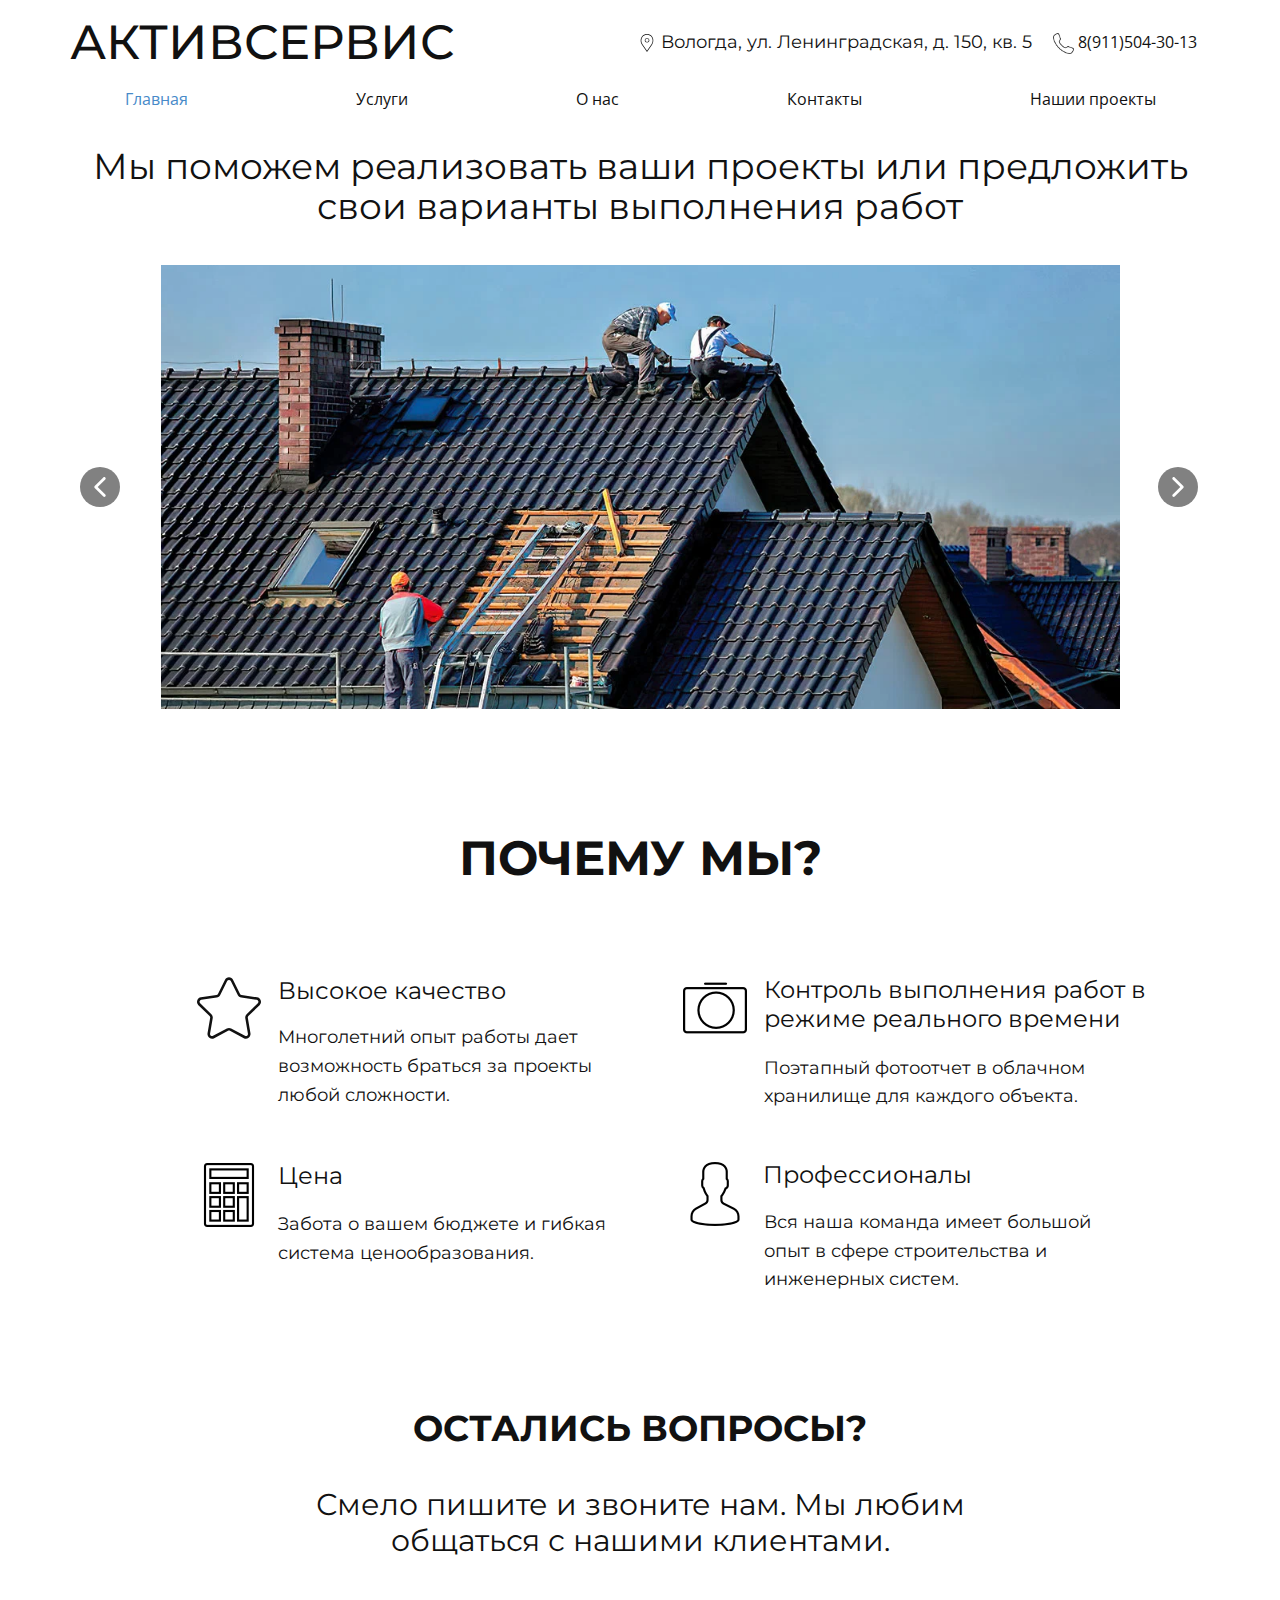
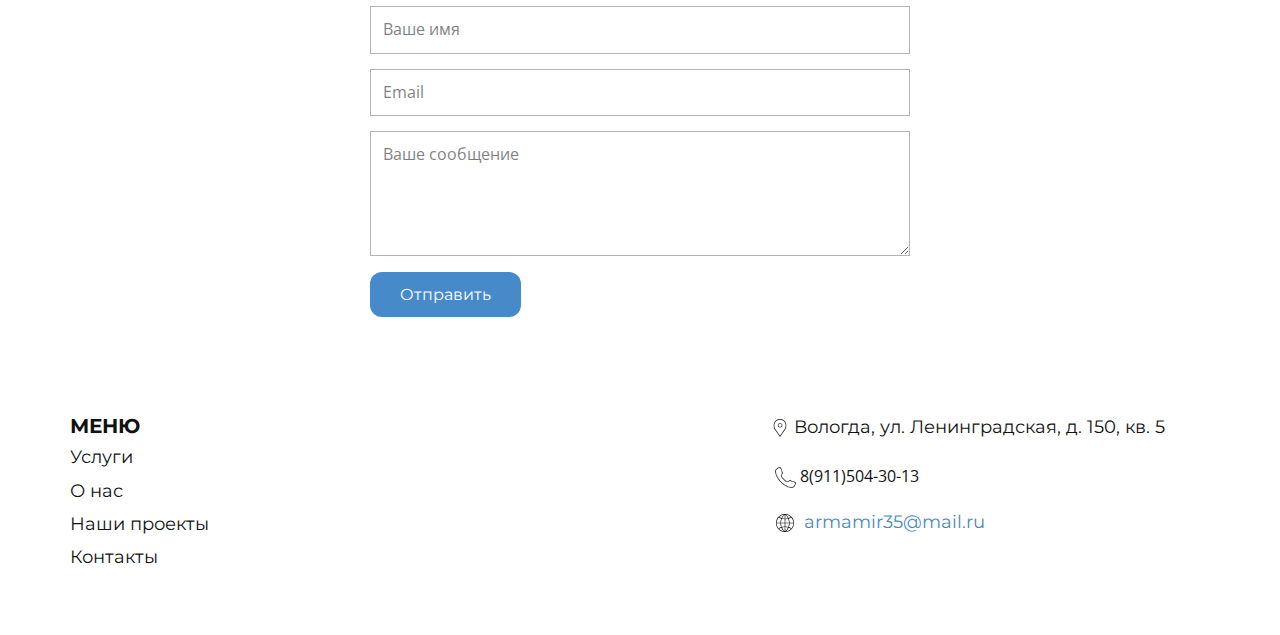
<file: index.html>
<!DOCTYPE html>
<html style="font-size: 16px;" lang="ru"><head>

    <title>Главная</title>
    <link rel="stylesheet" href="nicepage.css" media="screen">
<link rel="stylesheet" href="Главная.css" media="screen">
    <script class="u-script" type="text/javascript" src="jquery.js" defer=""></script>
    <script class="u-script" type="text/javascript" src="nicepage.js" defer=""></script>
    <link id="u-theme-google-font" rel="stylesheet" href="https://fonts.googleapis.com/css?family=Roboto:100,100i,300,300i,400,400i,500,500i,700,700i,900,900i|Open+Sans:300,300i,400,400i,500,500i,600,600i,700,700i,800,800i">
    <link id="u-page-google-font" rel="stylesheet" href="https://fonts.googleapis.com/css?family=Montserrat:100,100i,200,200i,300,300i,400,400i,500,500i,600,600i,700,700i,800,800i,900,900i">
    
    
    
    
  <body data-home-page="Главная.html" data-home-page-title="Главная" data-path-to-root="./" data-include-products="false" class="u-body u-stick-footer u-xl-mode" data-lang="ru"><header class="u-clearfix u-header u-sticky u-sticky-3173 u-white u-header" id="sec-552c"><div class="u-clearfix u-sheet u-sheet-1">
        <h3 class="u-custom-font u-font-montserrat u-text u-text-default u-text-1">АКТИВСЕРВИС</h3>
        <a class="u-active-none u-bottom-left-radius-0 u-bottom-right-radius-0 u-btn u-btn-rectangle u-button-style u-hover-none u-none u-radius-0 u-top-left-radius-0 u-top-right-radius-0 u-btn-1"><span class="u-file-icon u-icon u-icon-1"><img src="images/5441367.png" alt=""></span>&nbsp;​8(911)504-30-13
        </a>
        <p class="u-custom-font u-font-montserrat u-text u-text-default u-text-2"><span class="u-icon"><svg class="u-svg-content" viewBox="0 0 54.757 54.757" x="0px" y="0px" style="width: 1em; height: 1em;"><g><path d="M27.557,12c-3.859,0-7,3.141-7,7s3.141,7,7,7s7-3.141,7-7S31.416,12,27.557,12z M27.557,24c-2.757,0-5-2.243-5-5
          s2.243-5,5-5s5,2.243,5,5S30.314,24,27.557,24z"></path><path d="M40.94,5.617C37.318,1.995,32.502,0,27.38,0c-5.123,0-9.938,1.995-13.56,5.617c-6.703,6.702-7.536,19.312-1.804,26.952
          L27.38,54.757L42.721,32.6C48.476,24.929,47.643,12.319,40.94,5.617z M41.099,31.431L27.38,51.243L13.639,31.4
          C8.44,24.468,9.185,13.08,15.235,7.031C18.479,3.787,22.792,2,27.38,2s8.901,1.787,12.146,5.031
          C45.576,13.08,46.321,24.468,41.099,31.431z"></path>
      </g></svg></span>&nbsp;​Вологда, ул. Ленинградская, д. 150, кв. 5
              </p>
              <nav class="u-menu u-menu-one-level u-offcanvas u-menu-1">
                <div class="menu-collapse" style="font-size: 1rem; letter-spacing: 0px;">
                  <a class="u-button-style u-custom-left-right-menu-spacing u-custom-padding-bottom u-custom-top-bottom-menu-spacing u-nav-link u-text-active-palette-1-base u-text-hover-palette-2-base" href="#">
                    <svg class="u-svg-link" viewBox="0 0 24 24"><use xmlns:xlink="http://www.w3.org/1999/xlink" xlink:href="#menu-hamburger"></use></svg>
                    <svg class="u-svg-content" version="1.1" id="menu-hamburger" viewBox="0 0 16 16" x="0px" y="0px" xmlns:xlink="http://www.w3.org/1999/xlink" xmlns="http://www.w3.org/2000/svg"><g><rect y="1" width="16" height="2"></rect><rect y="7" width="16" height="2"></rect><rect y="13" width="16" height="2"></rect>
      </g></svg>
                  </a>
                </div>
                <div class="u-custom-menu u-nav-container">
                  <ul class="u-nav u-unstyled u-nav-1"><li class="u-nav-item"><a class="u-button-style u-nav-link u-text-active-palette-1-base u-text-hover-palette-2-base" href="Главная.html" style="padding: 10px 84px;">Главная</a>
      </li><li class="u-nav-item"><a class="u-button-style u-nav-link u-text-active-palette-1-base u-text-hover-palette-2-base" href="Услуги.html" style="padding: 10px 84px;">Услуги</a>
      </li><li class="u-nav-item"><a class="u-button-style u-nav-link u-text-active-palette-1-base u-text-hover-palette-2-base" href="О-нас.html" style="padding: 10px 84px;">О нас</a>
      </li><li class="u-nav-item"><a class="u-button-style u-nav-link u-text-active-palette-1-base u-text-hover-palette-2-base" href="Контакты.html" style="padding: 10px 84px;">Контакты</a>
      </li><li class="u-nav-item"><a class="u-button-style u-nav-link u-text-active-palette-1-base u-text-hover-palette-2-base" href="Нашии-проекты.html" style="padding: 10px 84px;">Нашии проекты</a>
      </li></ul>
                </div>
                <div class="u-custom-menu u-nav-container-collapse">
                  <div class="u-black u-container-style u-inner-container-layout u-opacity u-opacity-95 u-sidenav">
                    <div class="u-inner-container-layout u-sidenav-overflow">
                      <div class="u-menu-close"></div>
                      <ul class="u-align-center u-nav u-popupmenu-items u-unstyled u-nav-2"><li class="u-nav-item"><a class="u-button-style u-nav-link" href="Главная.html">Главная</a>
      </li><li class="u-nav-item"><a class="u-button-style u-nav-link" href="Услуги.html">Услуги</a>
      </li><li class="u-nav-item"><a class="u-button-style u-nav-link" href="О-нас.html">О нас</a>
      </li><li class="u-nav-item"><a class="u-button-style u-nav-link" href="Контакты.html">Контакты</a>
      </li><li class="u-nav-item"><a class="u-button-style u-nav-link" href="Нашии-проекты.html">Нашии проекты</a>
      </li></ul>
                    </div>
                  </div>
                  <div class="u-black u-menu-overlay u-opacity u-opacity-70"></div>
                </div>
              </nav>
            </div><style class="u-sticky-style" data-style-id="3173">.u-sticky-fixed.u-sticky-3173:before, .u-body.u-sticky-fixed .u-sticky-3173:before {
      borders: top right bottom left !important
      }</style></header>
    <section class="u-align-center u-clearfix u-section-1" id="sec-6d8f">
      <div class="u-clearfix u-sheet u-sheet-1">
        <h2 class="u-custom-font u-font-montserrat u-text u-text-default u-text-1"> Мы поможем реализовать ваши проекты или предложить свои варианты выполнения работ<br>
        </h2>
        <div class="custom-expanded u-carousel u-carousel-duration-500 u-gallery u-gallery-slider u-layout-carousel u-lightbox u-no-transition u-show-text-on-hover u-gallery-1" id="carousel-2ddc" data-interval="2250" data-u-ride="carousel">
          <ol class="u-absolute-hcenter u-carousel-indicators u-hidden u-carousel-indicators-1">
            <li data-u-target="#carousel-2ddc" data-u-slide-to="0" class="u-active u-shape-circle" style="width: 10px; height: 10px;"></li>
            <li data-u-target="#carousel-2ddc" data-u-slide-to="1" class="u-shape-circle" style="width: 10px; height: 10px;"></li>
            <li data-u-target="#carousel-2ddc" data-u-slide-to="2" class="u-grey-70 u-shape-circle" style="width: 10px; height: 10px;"></li>
          </ol>
          <div class="u-carousel-inner u-gallery-inner" role="listbox">
            <div class="u-active u-carousel-item u-effect-fade u-gallery-item u-carousel-item-1">
              <div class="u-back-slide" data-image-width="250" data-image-height="167">
                <img class="u-back-image u-expanded u-back-image-1" src="images/diploma.webp">
              </div>
              <div class="u-align-center u-over-slide u-shading u-valign-bottom u-over-slide-1"></div>
            </div>
            <div class="u-carousel-item u-effect-fade u-gallery-item u-carousel-item-2">
              <div class="u-back-slide" data-image-width="1500" data-image-height="1000">
                <img class="u-back-image u-expanded u-back-image-2" src="images/744245091be54b04819ace2296008e74.jpeg">
              </div>
              <div class="u-align-center u-over-slide u-shading u-valign-bottom u-over-slide-2"></div>
            </div>
            <div class="u-carousel-item u-effect-fade u-gallery-item u-carousel-item-3" data-image-width="900" data-image-height="600">
              <div class="u-back-slide">
                <img class="u-back-image u-expanded u-back-image-3" src="images/de6bfeaecbe779c432121d9767a80628.jpg">
              </div>
              <div class="u-align-center u-over-slide u-shading u-valign-bottom u-over-slide-3"></div>
              <style data-mode="XL"></style>
              <style data-mode="LG"></style>
              <style data-mode="MD"></style>
              <style data-mode="SM"></style>
              <style data-mode="XS"></style>
            </div>
          </div>
          <a class="u-absolute-vcenter u-carousel-control u-carousel-control-prev u-grey-70 u-icon-circle u-opacity u-opacity-70 u-spacing-10 u-text-white u-carousel-control-1" href="#carousel-2ddc" role="button" data-u-slide="prev">
            <span aria-hidden="true">
              <svg viewBox="0 0 451.847 451.847"><path d="M97.141,225.92c0-8.095,3.091-16.192,9.259-22.366L300.689,9.27c12.359-12.359,32.397-12.359,44.751,0
c12.354,12.354,12.354,32.388,0,44.748L173.525,225.92l171.903,171.909c12.354,12.354,12.354,32.391,0,44.744
c-12.354,12.365-32.386,12.365-44.745,0l-194.29-194.281C100.226,242.115,97.141,234.018,97.141,225.92z"></path></svg>
            </span>
            <span class="sr-only">
              <svg viewBox="0 0 451.847 451.847"><path d="M97.141,225.92c0-8.095,3.091-16.192,9.259-22.366L300.689,9.27c12.359-12.359,32.397-12.359,44.751,0
c12.354,12.354,12.354,32.388,0,44.748L173.525,225.92l171.903,171.909c12.354,12.354,12.354,32.391,0,44.744
c-12.354,12.365-32.386,12.365-44.745,0l-194.29-194.281C100.226,242.115,97.141,234.018,97.141,225.92z"></path></svg>
            </span>
          </a>
          <a class="u-absolute-vcenter u-carousel-control u-carousel-control-next u-grey-70 u-icon-circle u-opacity u-opacity-70 u-spacing-10 u-text-white u-carousel-control-2" href="#carousel-2ddc" role="button" data-u-slide="next">
            <span aria-hidden="true">
              <svg viewBox="0 0 451.846 451.847"><path d="M345.441,248.292L151.154,442.573c-12.359,12.365-32.397,12.365-44.75,0c-12.354-12.354-12.354-32.391,0-44.744
L278.318,225.92L106.409,54.017c-12.354-12.359-12.354-32.394,0-44.748c12.354-12.359,32.391-12.359,44.75,0l194.287,194.284
c6.177,6.18,9.262,14.271,9.262,22.366C354.708,234.018,351.617,242.115,345.441,248.292z"></path></svg>
            </span>
            <span class="sr-only">
              <svg viewBox="0 0 451.846 451.847"><path d="M345.441,248.292L151.154,442.573c-12.359,12.365-32.397,12.365-44.75,0c-12.354-12.354-12.354-32.391,0-44.744
L278.318,225.92L106.409,54.017c-12.354-12.359-12.354-32.394,0-44.748c12.354-12.359,32.391-12.359,44.75,0l194.287,194.284
c6.177,6.18,9.262,14.271,9.262,22.366C354.708,234.018,351.617,242.115,345.441,248.292z"></path></svg>
            </span>
          </a>
        </div>
      </div>
    </section>
    <section class="u-align-center u-clearfix u-section-2" id="sec-5155">
      <div class="u-clearfix u-sheet u-valign-middle u-sheet-1">
        <h2 class="u-custom-font u-font-montserrat u-text u-text-default u-text-1"> ПОЧЕМУ МЫ?</h2><span class="u-file-icon u-icon u-icon-1"><img src="images/149100.png" alt=""></span><span class="u-icon u-icon-2"><svg class="u-svg-link" preserveAspectRatio="xMidYMin slice" viewBox="0 0 49.94 49.94" style=""><use xmlns:xlink="http://www.w3.org/1999/xlink" xlink:href="#svg-b3aa"></use></svg><svg class="u-svg-content" viewBox="0 0 49.94 49.94" x="0px" y="0px" id="svg-b3aa" style="enable-background:new 0 0 49.94 49.94;"><path d="M48.856,22.731c0.983-0.958,1.33-2.364,0.906-3.671c-0.425-1.307-1.532-2.24-2.892-2.438l-12.092-1.757
	c-0.515-0.075-0.96-0.398-1.19-0.865L28.182,3.043c-0.607-1.231-1.839-1.996-3.212-1.996c-1.372,0-2.604,0.765-3.211,1.996
	L16.352,14c-0.23,0.467-0.676,0.79-1.191,0.865L3.069,16.623C1.71,16.82,0.603,17.753,0.178,19.06
	c-0.424,1.307-0.077,2.713,0.906,3.671l8.749,8.528c0.373,0.364,0.544,0.888,0.456,1.4L8.224,44.702
	c-0.232,1.353,0.313,2.694,1.424,3.502c1.11,0.809,2.555,0.914,3.772,0.273l10.814-5.686c0.461-0.242,1.011-0.242,1.472,0
	l10.815,5.686c0.528,0.278,1.1,0.415,1.669,0.415c0.739,0,1.475-0.231,2.103-0.688c1.111-0.808,1.656-2.149,1.424-3.502
	L39.651,32.66c-0.088-0.513,0.083-1.036,0.456-1.4L48.856,22.731z M37.681,32.998l2.065,12.042c0.104,0.606-0.131,1.185-0.629,1.547
	c-0.499,0.361-1.12,0.405-1.665,0.121l-10.815-5.687c-0.521-0.273-1.095-0.411-1.667-0.411s-1.145,0.138-1.667,0.412l-10.813,5.686
	c-0.547,0.284-1.168,0.24-1.666-0.121c-0.498-0.362-0.732-0.94-0.629-1.547l2.065-12.042c0.199-1.162-0.186-2.348-1.03-3.17
	L2.48,21.299c-0.441-0.43-0.591-1.036-0.4-1.621c0.19-0.586,0.667-0.988,1.276-1.077l12.091-1.757
	c1.167-0.169,2.176-0.901,2.697-1.959l5.407-10.957c0.272-0.552,0.803-0.881,1.418-0.881c0.616,0,1.146,0.329,1.419,0.881
	l5.407,10.957c0.521,1.058,1.529,1.79,2.696,1.959l12.092,1.757c0.609,0.089,1.086,0.491,1.276,1.077
	c0.19,0.585,0.041,1.191-0.4,1.621l-8.749,8.528C37.866,30.65,37.481,31.835,37.681,32.998z"></path></svg></span>
        <h4 class="u-align-left u-custom-font u-font-montserrat u-text u-text-2"> Контроль выполнения работ в режиме реального времени</h4>
        <h4 class="u-custom-font u-font-montserrat u-text u-text-default u-text-3"> Высокое качество</h4>
        <p class="u-align-left u-custom-font u-font-montserrat u-text u-text-4"> Многолетний опыт работы дает возможность браться за проекты любой сложности.</p>
        <p class="u-align-left u-custom-font u-font-montserrat u-text u-text-5"> Поэтапный фотоотчет в облачном хранилище для каждого объекта.</p>
        <h4 class="u-custom-font u-font-montserrat u-text u-text-default u-text-6"> Профессионалы</h4><span class="u-file-icon u-icon u-icon-3"><img src="images/149449.png" alt=""></span>
        <h4 class="u-custom-font u-font-montserrat u-text u-text-default u-text-7"> Цена</h4><span class="u-file-icon u-icon u-icon-4"><img src="images/149169.png" alt=""></span>
        <p class="u-align-left u-custom-font u-font-montserrat u-text u-text-8"> Вся наша команда имеет большой опыт в сфере строительства и инженерных систем.</p>
        <p class="u-align-left u-custom-font u-font-montserrat u-text u-text-9"> Забота о вашем бюджете и гибкая система ценообразования.</p>
      </div>
    </section>
    <section class="u-align-center u-clearfix u-section-3" id="sec-fe96">
      <div class="u-clearfix u-sheet u-sheet-1">
        <p class="u-align-center u-custom-font u-font-montserrat u-text u-text-1">
          <span style="font-weight: 700;">ОСТАЛИСЬ ВОПРОСЫ?</span>
          <br>
        </p>
        <h4 class="u-align-center u-custom-font u-font-montserrat u-text u-text-2"> Смело пишите и звоните нам. Мы любим общаться с нашими клиентами.</h4>
        <div class="u-form u-form-1">
          <form action="https://forms.nicepagesrv.com/v2/form/process" class="u-clearfix u-form-spacing-15 u-form-vertical u-inner-form" style="padding: 15px;" source="email" name="form">
            <div class="u-form-group u-form-name u-label-none">
              <label for="name-6797" class="u-label">Name</label>
              <input type="text" placeholder="Ваше имя" id="name-6797" name="name" class="u-input u-input-rectangle" required="">
            </div>
            <div class="u-form-email u-form-group u-label-none">
              <label for="email-6797" class="u-label">Email</label>
              <input type="email" placeholder="Email" id="email-6797" name="email" class="u-input u-input-rectangle" required="">
            </div>
            <div class="u-form-group u-form-message u-label-none">
              <label for="message-6797" class="u-label">Address</label>
              <textarea placeholder="Ваше сообщение" rows="4" cols="50" id="message-6797" name="message" class="u-input u-input-rectangle" required=""></textarea>
            </div>
            <div class="u-align-left u-form-group u-form-submit">
              <a href="#" class="u-btn u-btn-round u-btn-submit u-button-style u-custom-font u-font-montserrat u-radius-12">Отправить</a>
              <input type="submit" value="submit" class="u-form-control-hidden">
            </div>
            <div class="u-form-send-message u-form-send-success">Thank you! Your message has been sent.</div>
            <div class="u-form-send-error u-form-send-message">Unable to send your message. Please fix errors then try again.</div>
            <input type="hidden" value="" name="recaptchaResponse">
            <input type="hidden" name="formServices" value="883247a5-355e-e1fb-4683-b3f91b3c543d">
          </form>
        </div>
      </div>
    </section>
    
    
    
    <footer class="u-align-center u-clearfix u-footer" id="sec-544d"><div class="u-clearfix u-sheet u-sheet-1">
        <p class="u-align-left u-custom-font u-font-montserrat u-small-text u-text u-text-variant u-text-1"> МЕНЮ</p>
        <p class="u-custom-font u-font-montserrat u-text u-text-default u-text-2"><span class="u-icon"><svg class="u-svg-content" viewBox="0 0 54.757 54.757" x="0px" y="0px" style="width: 1em; height: 1em;"><g><path d="M27.557,12c-3.859,0-7,3.141-7,7s3.141,7,7,7s7-3.141,7-7S31.416,12,27.557,12z M27.557,24c-2.757,0-5-2.243-5-5
		s2.243-5,5-5s5,2.243,5,5S30.314,24,27.557,24z"></path><path d="M40.94,5.617C37.318,1.995,32.502,0,27.38,0c-5.123,0-9.938,1.995-13.56,5.617c-6.703,6.702-7.536,19.312-1.804,26.952
		L27.38,54.757L42.721,32.6C48.476,24.929,47.643,12.319,40.94,5.617z M41.099,31.431L27.38,51.243L13.639,31.4
		C8.44,24.468,9.185,13.08,15.235,7.031C18.479,3.787,22.792,2,27.38,2s8.901,1.787,12.146,5.031
		C45.576,13.08,46.321,24.468,41.099,31.431z"></path>
</g></svg></span>&nbsp;​Вологда, ул. Ленинградская, д. 150, кв. 5
        </p>
        <p class="u-align-left u-custom-font u-font-montserrat u-text u-text-3">Услуги</p>
        <a class="u-active-none u-bottom-left-radius-0 u-bottom-right-radius-0 u-btn u-btn-rectangle u-button-style u-hover-none u-none u-radius-0 u-top-left-radius-0 u-top-right-radius-0 u-btn-1"><span class="u-file-icon u-icon u-icon-2"><img src="images/5441367.png" alt=""></span>&nbsp;​8(911)504-30-13
        </a>
        <p class="u-align-left u-custom-font u-font-montserrat u-text u-text-4">О нас</p>
        <p class="u-custom-font u-font-montserrat u-text u-text-5"><span class="u-icon"><svg class="u-svg-content" viewBox="0 0 58 58" x="0px" y="0px" style="width: 1em; height: 1em;"><path d="M50.688,48.222C55.232,43.101,58,36.369,58,29c0-7.667-2.996-14.643-7.872-19.834c0,0,0-0.001,0-0.001
	c-0.004-0.006-0.01-0.008-0.013-0.013c-5.079-5.399-12.195-8.855-20.11-9.126l-0.001-0.001L29.439,0.01C29.293,0.005,29.147,0,29,0
	s-0.293,0.005-0.439,0.01l-0.563,0.015l-0.001,0.001c-7.915,0.271-15.031,3.727-20.11,9.126c-0.004,0.005-0.01,0.007-0.013,0.013
	c0,0,0,0.001-0.001,0.002C2.996,14.357,0,21.333,0,29c0,7.369,2.768,14.101,7.312,19.222c0.006,0.009,0.006,0.019,0.013,0.028
	c0.018,0.025,0.044,0.037,0.063,0.06c5.106,5.708,12.432,9.385,20.608,9.665l0.001,0.001l0.563,0.015C28.707,57.995,28.853,58,29,58
	s0.293-0.005,0.439-0.01l0.563-0.015l0.001-0.001c8.185-0.281,15.519-3.965,20.625-9.685c0.013-0.017,0.034-0.022,0.046-0.04
	C50.682,48.241,50.682,48.231,50.688,48.222z M2.025,30h12.003c0.113,4.239,0.941,8.358,2.415,12.217
	c-2.844,1.029-5.563,2.409-8.111,4.131C4.585,41.891,2.253,36.21,2.025,30z M8.878,11.023c2.488,1.618,5.137,2.914,7.9,3.882
	C15.086,19.012,14.15,23.44,14.028,28H2.025C2.264,21.493,4.812,15.568,8.878,11.023z M55.975,28H43.972
	c-0.122-4.56-1.058-8.988-2.75-13.095c2.763-0.968,5.412-2.264,7.9-3.882C53.188,15.568,55.736,21.493,55.975,28z M28,14.963
	c-2.891-0.082-5.729-0.513-8.471-1.283C21.556,9.522,24.418,5.769,28,2.644V14.963z M28,16.963V28H16.028
	c0.123-4.348,1.035-8.565,2.666-12.475C21.7,16.396,24.821,16.878,28,16.963z M30,16.963c3.179-0.085,6.3-0.566,9.307-1.438
	c1.631,3.91,2.543,8.127,2.666,12.475H30V16.963z M30,14.963V2.644c3.582,3.125,6.444,6.878,8.471,11.036
	C35.729,14.45,32.891,14.881,30,14.963z M40.409,13.072c-1.921-4.025-4.587-7.692-7.888-10.835
	c5.856,0.766,11.125,3.414,15.183,7.318C45.4,11.017,42.956,12.193,40.409,13.072z M17.591,13.072
	c-2.547-0.879-4.991-2.055-7.294-3.517c4.057-3.904,9.327-6.552,15.183-7.318C22.178,5.38,19.512,9.047,17.591,13.072z M16.028,30
	H28v10.038c-3.307,0.088-6.547,0.604-9.661,1.541C16.932,37.924,16.141,34.019,16.028,30z M28,42.038v13.318
	c-3.834-3.345-6.84-7.409-8.884-11.917C21.983,42.594,24.961,42.124,28,42.038z M30,55.356V42.038
	c3.039,0.085,6.017,0.556,8.884,1.4C36.84,47.947,33.834,52.011,30,55.356z M30,40.038V30h11.972
	c-0.113,4.019-0.904,7.924-2.312,11.58C36.547,40.642,33.307,40.126,30,40.038z M43.972,30h12.003
	c-0.228,6.21-2.559,11.891-6.307,16.348c-2.548-1.722-5.267-3.102-8.111-4.131C43.032,38.358,43.859,34.239,43.972,30z
	 M9.691,47.846c2.366-1.572,4.885-2.836,7.517-3.781c1.945,4.36,4.737,8.333,8.271,11.698C19.328,54.958,13.823,52.078,9.691,47.846
	z M32.521,55.763c3.534-3.364,6.326-7.337,8.271-11.698c2.632,0.945,5.15,2.209,7.517,3.781
	C44.177,52.078,38.672,54.958,32.521,55.763z"></path></svg></span>&nbsp; <a href="mailto:armamir35@mail.ru" class="contact link u-active-none u-border-none u-btn u-button-style u-hover-none u-none u-text-palette-1-base u-btn-2">armamir35@mail.ru</a>
        </p>
        <p class="u-align-left u-custom-font u-font-montserrat u-text u-text-6">Наши проекты</p>
        <p class="u-align-left u-custom-font u-font-montserrat u-text u-text-7">Контакты</p>
      </div></footer>
</body></html>
</file>
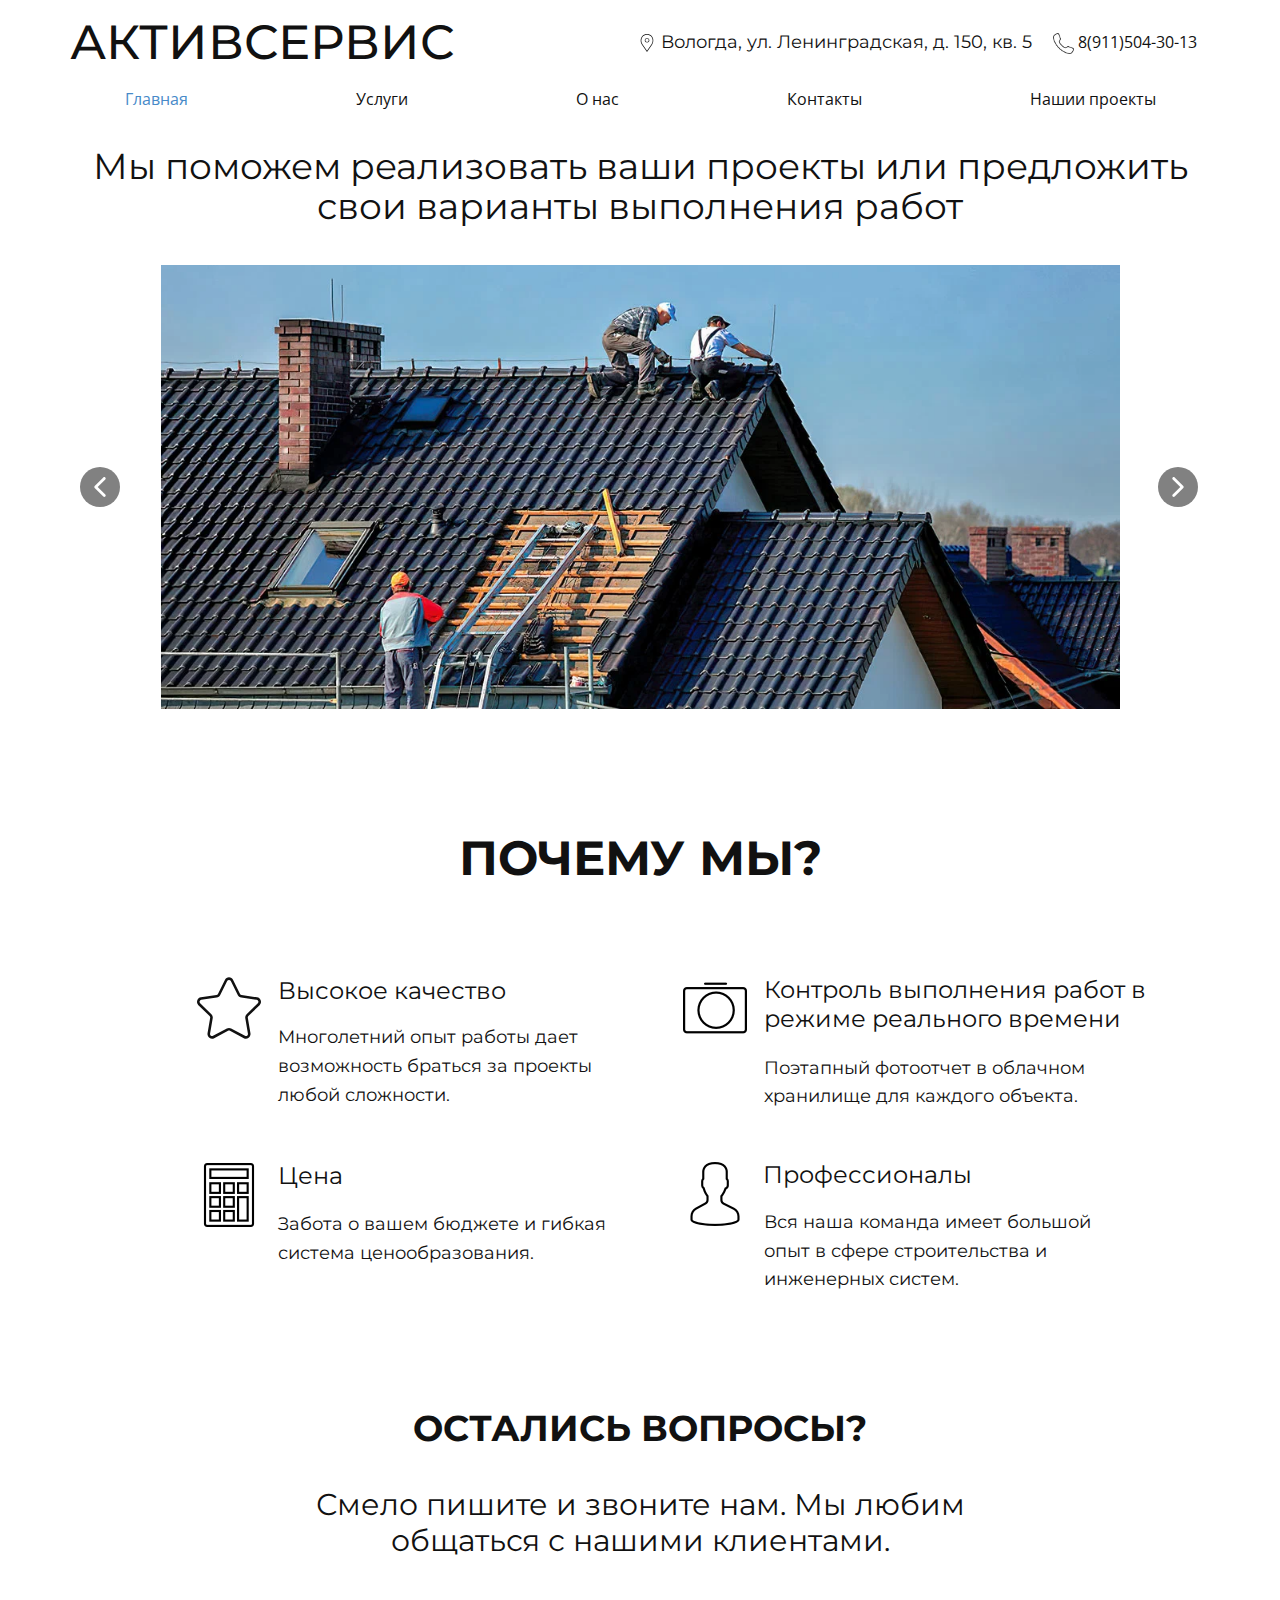
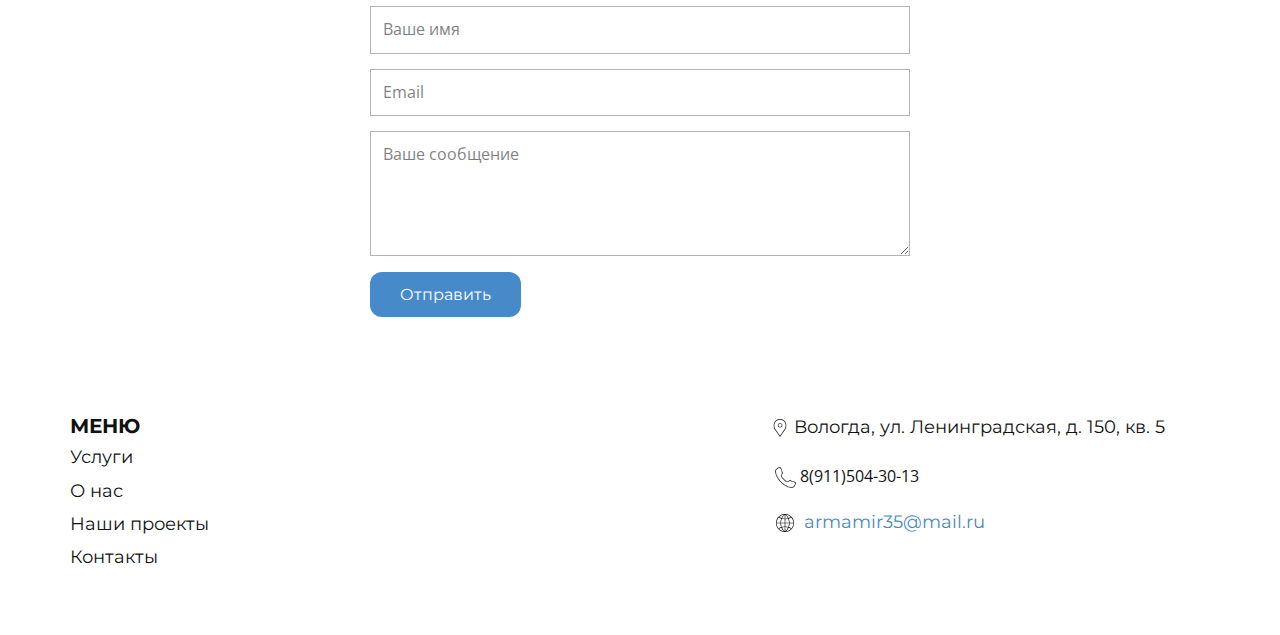
<file: Главная.html>
<!DOCTYPE html>
<html style="font-size: 16px;" lang="ru"><head>
    <meta name="viewport" content="width=device-width, initial-scale=1.0">
    <meta charset="utf-8">
    <meta name="keywords" content="​Что мы умеем?">
    <meta name="description" content="">
    <title>Главная</title>
    <link rel="stylesheet" href="nicepage.css" media="screen">
<link rel="stylesheet" href="Главная.css" media="screen">
    <script class="u-script" type="text/javascript" src="jquery.js" defer=""></script>
    <script class="u-script" type="text/javascript" src="nicepage.js" defer=""></script>
    <meta name="generator" content="Nicepage 5.21.3, nicepage.com">
    <meta name="referrer" content="origin">
    <link id="u-theme-google-font" rel="stylesheet" href="https://fonts.googleapis.com/css?family=Roboto:100,100i,300,300i,400,400i,500,500i,700,700i,900,900i|Open+Sans:300,300i,400,400i,500,500i,600,600i,700,700i,800,800i">
    <link id="u-page-google-font" rel="stylesheet" href="https://fonts.googleapis.com/css?family=Montserrat:100,100i,200,200i,300,300i,400,400i,500,500i,600,600i,700,700i,800,800i,900,900i">
    
    
    
    
    
    <script type="application/ld+json">{
		"@context": "http://schema.org",
		"@type": "Organization",
		"name": ""
}</script>
    <meta name="theme-color" content="#478ac9">
    <meta property="og:title" content="Главная">
    <meta property="og:type" content="website">
  <meta data-intl-tel-input-cdn-path="intlTelInput/"></head>
  <body data-path-to-root="./" data-include-products="false" class="u-body u-stick-footer u-xl-mode" data-lang="ru"><header class="u-clearfix u-header u-sticky u-sticky-3173 u-white u-header" id="sec-552c"><div class="u-clearfix u-sheet u-sheet-1">
        <h3 class="u-custom-font u-font-montserrat u-text u-text-default u-text-1">АКТИВСЕРВИС</h3>
        <a class="u-active-none u-bottom-left-radius-0 u-bottom-right-radius-0 u-btn u-btn-rectangle u-button-style u-hover-none u-none u-radius-0 u-top-left-radius-0 u-top-right-radius-0 u-btn-1"><span class="u-file-icon u-icon u-icon-1"><img src="images/5441367.png" alt=""></span>&nbsp;​8(911)504-30-13
        </a>
        <p class="u-custom-font u-font-montserrat u-text u-text-default u-text-2"><span class="u-icon"><svg class="u-svg-content" viewBox="0 0 54.757 54.757" x="0px" y="0px" style="width: 1em; height: 1em;"><g><path d="M27.557,12c-3.859,0-7,3.141-7,7s3.141,7,7,7s7-3.141,7-7S31.416,12,27.557,12z M27.557,24c-2.757,0-5-2.243-5-5
		s2.243-5,5-5s5,2.243,5,5S30.314,24,27.557,24z"></path><path d="M40.94,5.617C37.318,1.995,32.502,0,27.38,0c-5.123,0-9.938,1.995-13.56,5.617c-6.703,6.702-7.536,19.312-1.804,26.952
		L27.38,54.757L42.721,32.6C48.476,24.929,47.643,12.319,40.94,5.617z M41.099,31.431L27.38,51.243L13.639,31.4
		C8.44,24.468,9.185,13.08,15.235,7.031C18.479,3.787,22.792,2,27.38,2s8.901,1.787,12.146,5.031
		C45.576,13.08,46.321,24.468,41.099,31.431z"></path>
</g></svg></span>&nbsp;​Вологда, ул. Ленинградская, д. 150, кв. 5
        </p>
        <nav class="u-menu u-menu-one-level u-offcanvas u-menu-1">
          <div class="menu-collapse" style="font-size: 1rem; letter-spacing: 0px;">
            <a class="u-button-style u-custom-left-right-menu-spacing u-custom-padding-bottom u-custom-top-bottom-menu-spacing u-nav-link u-text-active-palette-1-base u-text-hover-palette-2-base" href="#">
              <svg class="u-svg-link" viewBox="0 0 24 24"><use xmlns:xlink="http://www.w3.org/1999/xlink" xlink:href="#menu-hamburger"></use></svg>
              <svg class="u-svg-content" version="1.1" id="menu-hamburger" viewBox="0 0 16 16" x="0px" y="0px" xmlns:xlink="http://www.w3.org/1999/xlink" xmlns="http://www.w3.org/2000/svg"><g><rect y="1" width="16" height="2"></rect><rect y="7" width="16" height="2"></rect><rect y="13" width="16" height="2"></rect>
</g></svg>
            </a>
          </div>
          <div class="u-custom-menu u-nav-container">
            <ul class="u-nav u-unstyled u-nav-1"><li class="u-nav-item"><a class="u-button-style u-nav-link u-text-active-palette-1-base u-text-hover-palette-2-base" href="Главная.html" style="padding: 10px 84px;">Главная</a>
</li><li class="u-nav-item"><a class="u-button-style u-nav-link u-text-active-palette-1-base u-text-hover-palette-2-base" href="Услуги.html" style="padding: 10px 84px;">Услуги</a>
</li><li class="u-nav-item"><a class="u-button-style u-nav-link u-text-active-palette-1-base u-text-hover-palette-2-base" href="О-нас.html" style="padding: 10px 84px;">О нас</a>
</li><li class="u-nav-item"><a class="u-button-style u-nav-link u-text-active-palette-1-base u-text-hover-palette-2-base" href="Контакты.html" style="padding: 10px 84px;">Контакты</a>
</li><li class="u-nav-item"><a class="u-button-style u-nav-link u-text-active-palette-1-base u-text-hover-palette-2-base" href="Нашии-проекты.html" style="padding: 10px 84px;">Нашии проекты</a>
</li></ul>
          </div>
          <div class="u-custom-menu u-nav-container-collapse">
            <div class="u-black u-container-style u-inner-container-layout u-opacity u-opacity-95 u-sidenav">
              <div class="u-inner-container-layout u-sidenav-overflow">
                <div class="u-menu-close"></div>
                <ul class="u-align-center u-nav u-popupmenu-items u-unstyled u-nav-2"><li class="u-nav-item"><a class="u-button-style u-nav-link" href="Главная.html">Главная</a>
</li><li class="u-nav-item"><a class="u-button-style u-nav-link" href="Услуги.html">Услуги</a>
</li><li class="u-nav-item"><a class="u-button-style u-nav-link" href="О-нас.html">О нас</a>
</li><li class="u-nav-item"><a class="u-button-style u-nav-link" href="Контакты.html">Контакты</a>
</li><li class="u-nav-item"><a class="u-button-style u-nav-link" href="Нашии-проекты.html">Нашии проекты</a>
</li></ul>
              </div>
            </div>
            <div class="u-black u-menu-overlay u-opacity u-opacity-70"></div>
          </div>
        </nav>
      </div><style class="u-sticky-style" data-style-id="3173">.u-sticky-fixed.u-sticky-3173:before, .u-body.u-sticky-fixed .u-sticky-3173:before {
borders: top right bottom left !important
}</style></header>
    <section class="u-align-center u-clearfix u-section-1" id="sec-6d8f">
      <div class="u-clearfix u-sheet u-sheet-1">
        <h2 class="u-custom-font u-font-montserrat u-text u-text-default u-text-1"> Мы поможем реализовать ваши проекты или предложить свои варианты выполнения работ<br>
        </h2>
        <div class="custom-expanded u-carousel u-carousel-duration-500 u-gallery u-gallery-slider u-layout-carousel u-lightbox u-no-transition u-show-text-on-hover u-gallery-1" id="carousel-2ddc" data-interval="2250" data-u-ride="carousel">
          <ol class="u-absolute-hcenter u-carousel-indicators u-hidden u-carousel-indicators-1">
            <li data-u-target="#carousel-2ddc" data-u-slide-to="0" class="u-active u-shape-circle" style="width: 10px; height: 10px;"></li>
            <li data-u-target="#carousel-2ddc" data-u-slide-to="1" class="u-shape-circle" style="width: 10px; height: 10px;"></li>
            <li data-u-target="#carousel-2ddc" data-u-slide-to="2" class="u-grey-70 u-shape-circle" style="width: 10px; height: 10px;"></li>
          </ol>
          <div class="u-carousel-inner u-gallery-inner" role="listbox">
            <div class="u-active u-carousel-item u-effect-fade u-gallery-item u-carousel-item-1">
              <div class="u-back-slide" data-image-width="250" data-image-height="167">
                <img class="u-back-image u-expanded u-back-image-1" src="images/diploma.webp">
              </div>
              <div class="u-align-center u-over-slide u-shading u-valign-bottom u-over-slide-1"></div>
            </div>
            <div class="u-carousel-item u-effect-fade u-gallery-item u-carousel-item-2">
              <div class="u-back-slide" data-image-width="1500" data-image-height="1000">
                <img class="u-back-image u-expanded u-back-image-2" src="images/744245091be54b04819ace2296008e74.jpeg">
              </div>
              <div class="u-align-center u-over-slide u-shading u-valign-bottom u-over-slide-2"></div>
            </div>
            <div class="u-carousel-item u-effect-fade u-gallery-item u-carousel-item-3" data-image-width="900" data-image-height="600">
              <div class="u-back-slide">
                <img class="u-back-image u-expanded u-back-image-3" src="images/de6bfeaecbe779c432121d9767a80628.jpg">
              </div>
              <div class="u-align-center u-over-slide u-shading u-valign-bottom u-over-slide-3"></div>
              <style data-mode="XL"></style>
              <style data-mode="LG"></style>
              <style data-mode="MD"></style>
              <style data-mode="SM"></style>
              <style data-mode="XS"></style>
            </div>
          </div>
          <a class="u-absolute-vcenter u-carousel-control u-carousel-control-prev u-grey-70 u-icon-circle u-opacity u-opacity-70 u-spacing-10 u-text-white u-carousel-control-1" href="#carousel-2ddc" role="button" data-u-slide="prev">
            <span aria-hidden="true">
              <svg viewBox="0 0 451.847 451.847"><path d="M97.141,225.92c0-8.095,3.091-16.192,9.259-22.366L300.689,9.27c12.359-12.359,32.397-12.359,44.751,0
c12.354,12.354,12.354,32.388,0,44.748L173.525,225.92l171.903,171.909c12.354,12.354,12.354,32.391,0,44.744
c-12.354,12.365-32.386,12.365-44.745,0l-194.29-194.281C100.226,242.115,97.141,234.018,97.141,225.92z"></path></svg>
            </span>
            <span class="sr-only">
              <svg viewBox="0 0 451.847 451.847"><path d="M97.141,225.92c0-8.095,3.091-16.192,9.259-22.366L300.689,9.27c12.359-12.359,32.397-12.359,44.751,0
c12.354,12.354,12.354,32.388,0,44.748L173.525,225.92l171.903,171.909c12.354,12.354,12.354,32.391,0,44.744
c-12.354,12.365-32.386,12.365-44.745,0l-194.29-194.281C100.226,242.115,97.141,234.018,97.141,225.92z"></path></svg>
            </span>
          </a>
          <a class="u-absolute-vcenter u-carousel-control u-carousel-control-next u-grey-70 u-icon-circle u-opacity u-opacity-70 u-spacing-10 u-text-white u-carousel-control-2" href="#carousel-2ddc" role="button" data-u-slide="next">
            <span aria-hidden="true">
              <svg viewBox="0 0 451.846 451.847"><path d="M345.441,248.292L151.154,442.573c-12.359,12.365-32.397,12.365-44.75,0c-12.354-12.354-12.354-32.391,0-44.744
L278.318,225.92L106.409,54.017c-12.354-12.359-12.354-32.394,0-44.748c12.354-12.359,32.391-12.359,44.75,0l194.287,194.284
c6.177,6.18,9.262,14.271,9.262,22.366C354.708,234.018,351.617,242.115,345.441,248.292z"></path></svg>
            </span>
            <span class="sr-only">
              <svg viewBox="0 0 451.846 451.847"><path d="M345.441,248.292L151.154,442.573c-12.359,12.365-32.397,12.365-44.75,0c-12.354-12.354-12.354-32.391,0-44.744
L278.318,225.92L106.409,54.017c-12.354-12.359-12.354-32.394,0-44.748c12.354-12.359,32.391-12.359,44.75,0l194.287,194.284
c6.177,6.18,9.262,14.271,9.262,22.366C354.708,234.018,351.617,242.115,345.441,248.292z"></path></svg>
            </span>
          </a>
        </div>
      </div>
    </section>
    <section class="u-align-center u-clearfix u-section-2" id="sec-5155">
      <div class="u-clearfix u-sheet u-valign-middle u-sheet-1">
        <h2 class="u-custom-font u-font-montserrat u-text u-text-default u-text-1"> ПОЧЕМУ МЫ?</h2><span class="u-file-icon u-icon u-icon-1"><img src="images/149100.png" alt=""></span><span class="u-icon u-icon-2"><svg class="u-svg-link" preserveAspectRatio="xMidYMin slice" viewBox="0 0 49.94 49.94" style=""><use xmlns:xlink="http://www.w3.org/1999/xlink" xlink:href="#svg-b3aa"></use></svg><svg class="u-svg-content" viewBox="0 0 49.94 49.94" x="0px" y="0px" id="svg-b3aa" style="enable-background:new 0 0 49.94 49.94;"><path d="M48.856,22.731c0.983-0.958,1.33-2.364,0.906-3.671c-0.425-1.307-1.532-2.24-2.892-2.438l-12.092-1.757
	c-0.515-0.075-0.96-0.398-1.19-0.865L28.182,3.043c-0.607-1.231-1.839-1.996-3.212-1.996c-1.372,0-2.604,0.765-3.211,1.996
	L16.352,14c-0.23,0.467-0.676,0.79-1.191,0.865L3.069,16.623C1.71,16.82,0.603,17.753,0.178,19.06
	c-0.424,1.307-0.077,2.713,0.906,3.671l8.749,8.528c0.373,0.364,0.544,0.888,0.456,1.4L8.224,44.702
	c-0.232,1.353,0.313,2.694,1.424,3.502c1.11,0.809,2.555,0.914,3.772,0.273l10.814-5.686c0.461-0.242,1.011-0.242,1.472,0
	l10.815,5.686c0.528,0.278,1.1,0.415,1.669,0.415c0.739,0,1.475-0.231,2.103-0.688c1.111-0.808,1.656-2.149,1.424-3.502
	L39.651,32.66c-0.088-0.513,0.083-1.036,0.456-1.4L48.856,22.731z M37.681,32.998l2.065,12.042c0.104,0.606-0.131,1.185-0.629,1.547
	c-0.499,0.361-1.12,0.405-1.665,0.121l-10.815-5.687c-0.521-0.273-1.095-0.411-1.667-0.411s-1.145,0.138-1.667,0.412l-10.813,5.686
	c-0.547,0.284-1.168,0.24-1.666-0.121c-0.498-0.362-0.732-0.94-0.629-1.547l2.065-12.042c0.199-1.162-0.186-2.348-1.03-3.17
	L2.48,21.299c-0.441-0.43-0.591-1.036-0.4-1.621c0.19-0.586,0.667-0.988,1.276-1.077l12.091-1.757
	c1.167-0.169,2.176-0.901,2.697-1.959l5.407-10.957c0.272-0.552,0.803-0.881,1.418-0.881c0.616,0,1.146,0.329,1.419,0.881
	l5.407,10.957c0.521,1.058,1.529,1.79,2.696,1.959l12.092,1.757c0.609,0.089,1.086,0.491,1.276,1.077
	c0.19,0.585,0.041,1.191-0.4,1.621l-8.749,8.528C37.866,30.65,37.481,31.835,37.681,32.998z"></path></svg></span>
        <h4 class="u-align-left u-custom-font u-font-montserrat u-text u-text-2"> Контроль выполнения работ в режиме реального времени</h4>
        <h4 class="u-custom-font u-font-montserrat u-text u-text-default u-text-3"> Высокое качество</h4>
        <p class="u-align-left u-custom-font u-font-montserrat u-text u-text-4"> Многолетний опыт работы дает возможность браться за проекты любой сложности.</p>
        <p class="u-align-left u-custom-font u-font-montserrat u-text u-text-5"> Поэтапный фотоотчет в облачном хранилище для каждого объекта.</p>
        <h4 class="u-custom-font u-font-montserrat u-text u-text-default u-text-6"> Профессионалы</h4><span class="u-file-icon u-icon u-icon-3"><img src="images/149449.png" alt=""></span>
        <h4 class="u-custom-font u-font-montserrat u-text u-text-default u-text-7"> Цена</h4><span class="u-file-icon u-icon u-icon-4"><img src="images/149169.png" alt=""></span>
        <p class="u-align-left u-custom-font u-font-montserrat u-text u-text-8"> Вся наша команда имеет большой опыт в сфере строительства и инженерных систем.</p>
        <p class="u-align-left u-custom-font u-font-montserrat u-text u-text-9"> Забота о вашем бюджете и гибкая система ценообразования.</p>
      </div>
    </section>
    <section class="u-align-center u-clearfix u-section-3" id="sec-fe96">
      <div class="u-clearfix u-sheet u-sheet-1">
        <p class="u-align-center u-custom-font u-font-montserrat u-text u-text-1">
          <span style="font-weight: 700;">ОСТАЛИСЬ ВОПРОСЫ?</span>
          <br>
        </p>
        <h4 class="u-align-center u-custom-font u-font-montserrat u-text u-text-2"> Смело пишите и звоните нам. Мы любим общаться с нашими клиентами.</h4>
        <div class="u-form u-form-1">
          <form action="https://forms.nicepagesrv.com/v2/form/process" class="u-clearfix u-form-spacing-15 u-form-vertical u-inner-form" style="padding: 15px;" source="email" name="form">
            <div class="u-form-group u-form-name u-label-none">
              <label for="name-6797" class="u-label">Name</label>
              <input type="text" placeholder="Ваше имя" id="name-6797" name="name" class="u-input u-input-rectangle" required="">
            </div>
            <div class="u-form-email u-form-group u-label-none">
              <label for="email-6797" class="u-label">Email</label>
              <input type="email" placeholder="Email" id="email-6797" name="email" class="u-input u-input-rectangle" required="">
            </div>
            <div class="u-form-group u-form-message u-label-none">
              <label for="message-6797" class="u-label">Address</label>
              <textarea placeholder="Ваше сообщение" rows="4" cols="50" id="message-6797" name="message" class="u-input u-input-rectangle" required=""></textarea>
            </div>
            <div class="u-align-left u-form-group u-form-submit">
              <a href="#" class="u-btn u-btn-round u-btn-submit u-button-style u-custom-font u-font-montserrat u-radius-12">Отправить</a>
              <input type="submit" value="submit" class="u-form-control-hidden">
            </div>
            <div class="u-form-send-message u-form-send-success">Ваше сообщение отправлено!</div>
            <div class="u-form-send-error u-form-send-message">Ошибка! Сообщение не отправлено.</div>
            <input type="hidden" value="" name="recaptchaResponse">
            <input type="hidden" name="formServices" value="883247a5-355e-e1fb-4683-b3f91b3c543d">
          </form>
        </div>
      </div>
    </section>
    
    
    
    <footer class="u-align-center u-clearfix u-footer" id="sec-544d"><div class="u-clearfix u-sheet u-sheet-1">
        <p class="u-align-left u-custom-font u-font-montserrat u-small-text u-text u-text-variant u-text-1"> МЕНЮ</p>
        <p class="u-custom-font u-font-montserrat u-text u-text-default u-text-2"><span class="u-icon"><svg class="u-svg-content" viewBox="0 0 54.757 54.757" x="0px" y="0px" style="width: 1em; height: 1em;"><g><path d="M27.557,12c-3.859,0-7,3.141-7,7s3.141,7,7,7s7-3.141,7-7S31.416,12,27.557,12z M27.557,24c-2.757,0-5-2.243-5-5
		s2.243-5,5-5s5,2.243,5,5S30.314,24,27.557,24z"></path><path d="M40.94,5.617C37.318,1.995,32.502,0,27.38,0c-5.123,0-9.938,1.995-13.56,5.617c-6.703,6.702-7.536,19.312-1.804,26.952
		L27.38,54.757L42.721,32.6C48.476,24.929,47.643,12.319,40.94,5.617z M41.099,31.431L27.38,51.243L13.639,31.4
		C8.44,24.468,9.185,13.08,15.235,7.031C18.479,3.787,22.792,2,27.38,2s8.901,1.787,12.146,5.031
		C45.576,13.08,46.321,24.468,41.099,31.431z"></path>
</g></svg></span>&nbsp;​Вологда, ул. Ленинградская, д. 150, кв. 5
        </p>
        <p class="u-align-left u-custom-font u-font-montserrat u-text u-text-3">Услуги</p>
        <a class="u-active-none u-bottom-left-radius-0 u-bottom-right-radius-0 u-btn u-btn-rectangle u-button-style u-hover-none u-none u-radius-0 u-top-left-radius-0 u-top-right-radius-0 u-btn-1"><span class="u-file-icon u-icon u-icon-2"><img src="images/5441367.png" alt=""></span>&nbsp;​8(911)504-30-13
        </a>
        <p class="u-align-left u-custom-font u-font-montserrat u-text u-text-4">О нас</p>
        <p class="u-custom-font u-font-montserrat u-text u-text-5"><span class="u-icon"><svg class="u-svg-content" viewBox="0 0 58 58" x="0px" y="0px" style="width: 1em; height: 1em;"><path d="M50.688,48.222C55.232,43.101,58,36.369,58,29c0-7.667-2.996-14.643-7.872-19.834c0,0,0-0.001,0-0.001
	c-0.004-0.006-0.01-0.008-0.013-0.013c-5.079-5.399-12.195-8.855-20.11-9.126l-0.001-0.001L29.439,0.01C29.293,0.005,29.147,0,29,0
	s-0.293,0.005-0.439,0.01l-0.563,0.015l-0.001,0.001c-7.915,0.271-15.031,3.727-20.11,9.126c-0.004,0.005-0.01,0.007-0.013,0.013
	c0,0,0,0.001-0.001,0.002C2.996,14.357,0,21.333,0,29c0,7.369,2.768,14.101,7.312,19.222c0.006,0.009,0.006,0.019,0.013,0.028
	c0.018,0.025,0.044,0.037,0.063,0.06c5.106,5.708,12.432,9.385,20.608,9.665l0.001,0.001l0.563,0.015C28.707,57.995,28.853,58,29,58
	s0.293-0.005,0.439-0.01l0.563-0.015l0.001-0.001c8.185-0.281,15.519-3.965,20.625-9.685c0.013-0.017,0.034-0.022,0.046-0.04
	C50.682,48.241,50.682,48.231,50.688,48.222z M2.025,30h12.003c0.113,4.239,0.941,8.358,2.415,12.217
	c-2.844,1.029-5.563,2.409-8.111,4.131C4.585,41.891,2.253,36.21,2.025,30z M8.878,11.023c2.488,1.618,5.137,2.914,7.9,3.882
	C15.086,19.012,14.15,23.44,14.028,28H2.025C2.264,21.493,4.812,15.568,8.878,11.023z M55.975,28H43.972
	c-0.122-4.56-1.058-8.988-2.75-13.095c2.763-0.968,5.412-2.264,7.9-3.882C53.188,15.568,55.736,21.493,55.975,28z M28,14.963
	c-2.891-0.082-5.729-0.513-8.471-1.283C21.556,9.522,24.418,5.769,28,2.644V14.963z M28,16.963V28H16.028
	c0.123-4.348,1.035-8.565,2.666-12.475C21.7,16.396,24.821,16.878,28,16.963z M30,16.963c3.179-0.085,6.3-0.566,9.307-1.438
	c1.631,3.91,2.543,8.127,2.666,12.475H30V16.963z M30,14.963V2.644c3.582,3.125,6.444,6.878,8.471,11.036
	C35.729,14.45,32.891,14.881,30,14.963z M40.409,13.072c-1.921-4.025-4.587-7.692-7.888-10.835
	c5.856,0.766,11.125,3.414,15.183,7.318C45.4,11.017,42.956,12.193,40.409,13.072z M17.591,13.072
	c-2.547-0.879-4.991-2.055-7.294-3.517c4.057-3.904,9.327-6.552,15.183-7.318C22.178,5.38,19.512,9.047,17.591,13.072z M16.028,30
	H28v10.038c-3.307,0.088-6.547,0.604-9.661,1.541C16.932,37.924,16.141,34.019,16.028,30z M28,42.038v13.318
	c-3.834-3.345-6.84-7.409-8.884-11.917C21.983,42.594,24.961,42.124,28,42.038z M30,55.356V42.038
	c3.039,0.085,6.017,0.556,8.884,1.4C36.84,47.947,33.834,52.011,30,55.356z M30,40.038V30h11.972
	c-0.113,4.019-0.904,7.924-2.312,11.58C36.547,40.642,33.307,40.126,30,40.038z M43.972,30h12.003
	c-0.228,6.21-2.559,11.891-6.307,16.348c-2.548-1.722-5.267-3.102-8.111-4.131C43.032,38.358,43.859,34.239,43.972,30z
	 M9.691,47.846c2.366-1.572,4.885-2.836,7.517-3.781c1.945,4.36,4.737,8.333,8.271,11.698C19.328,54.958,13.823,52.078,9.691,47.846
	z M32.521,55.763c3.534-3.364,6.326-7.337,8.271-11.698c2.632,0.945,5.15,2.209,7.517,3.781
	C44.177,52.078,38.672,54.958,32.521,55.763z"></path></svg></span>&nbsp; <a href="mailto:armamir35@mail.ru" class="contact link u-active-none u-border-none u-btn u-button-style u-hover-none u-none u-text-palette-1-base u-btn-2">armamir35@mail.ru</a>
        </p>
        <p class="u-align-left u-custom-font u-font-montserrat u-text u-text-6">Наши проекты</p>
        <p class="u-align-left u-custom-font u-font-montserrat u-text u-text-7">Контакты</p>
      </div></footer>
</body></html>
</file>
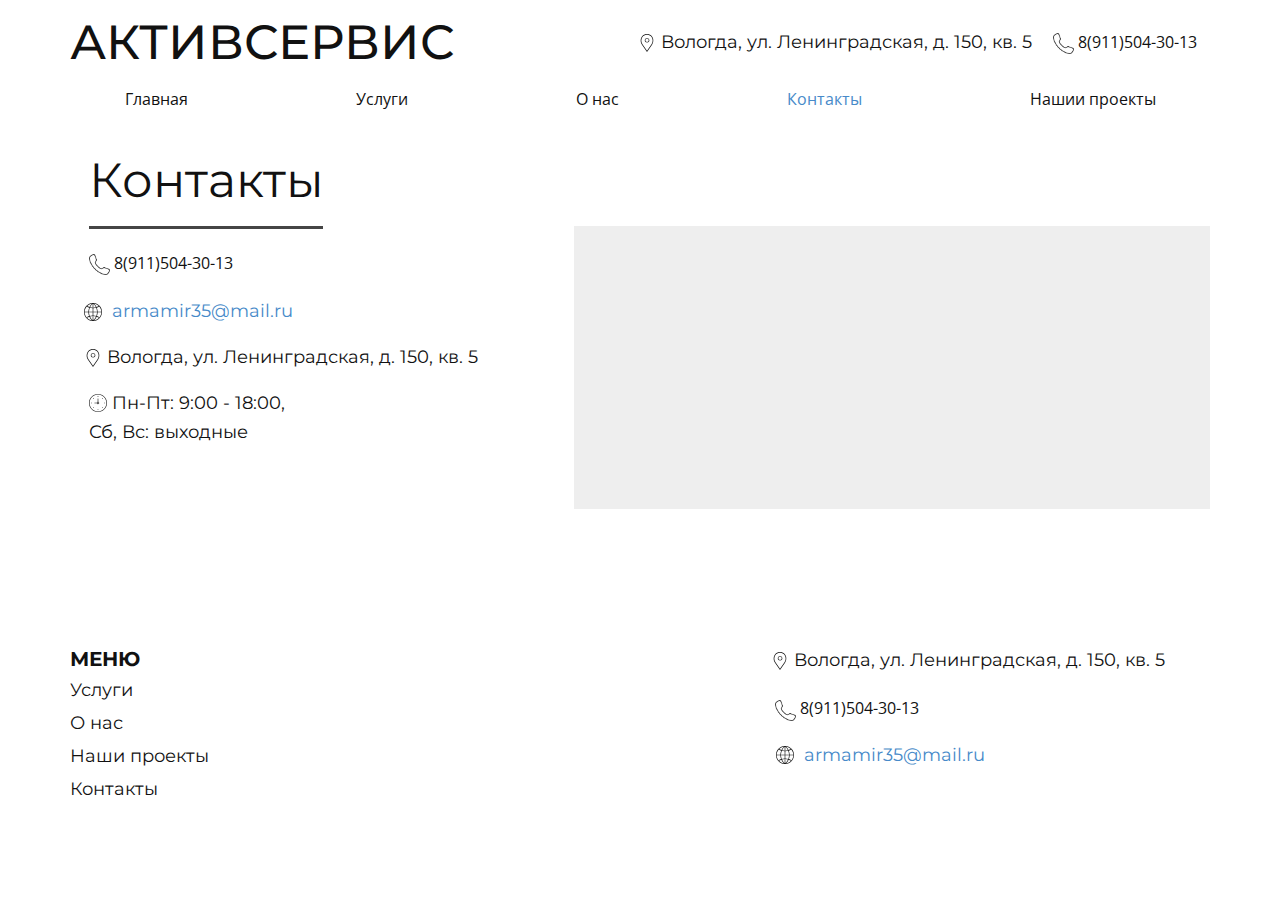
<file: Контакты.html>
<!DOCTYPE html>
<html style="font-size: 16px;" lang="ru"><head>
    <meta name="viewport" content="width=device-width, initial-scale=1.0">
    <meta charset="utf-8">
    <meta name="keywords" content="​​Реквизиты">
    <meta name="description" content="">
    <title>Контакты</title>
    <link rel="stylesheet" href="nicepage.css" media="screen">
<link rel="stylesheet" href="Контакты.css" media="screen">
    <script class="u-script" type="text/javascript" src="jquery.js" defer=""></script>
    <script class="u-script" type="text/javascript" src="nicepage.js" defer=""></script>
    <meta name="generator" content="Nicepage 5.21.3, nicepage.com">
    <link id="u-theme-google-font" rel="stylesheet" href="https://fonts.googleapis.com/css?family=Roboto:100,100i,300,300i,400,400i,500,500i,700,700i,900,900i|Open+Sans:300,300i,400,400i,500,500i,600,600i,700,700i,800,800i">
    <link id="u-page-google-font" rel="stylesheet" href="https://fonts.googleapis.com/css?family=Montserrat:100,100i,200,200i,300,300i,400,400i,500,500i,600,600i,700,700i,800,800i,900,900i">
    
    
    
    <script type="application/ld+json">{
		"@context": "http://schema.org",
		"@type": "Organization",
		"name": ""
}</script>
    <meta name="theme-color" content="#478ac9">
    <meta property="og:title" content="Контакты">
    <meta property="og:type" content="website">
  <meta data-intl-tel-input-cdn-path="intlTelInput/"></head>
  <body data-path-to-root="./" data-include-products="false" class="u-body u-xl-mode" data-lang="ru"><header class="u-clearfix u-header u-sticky u-sticky-3173 u-white u-header" id="sec-552c"><div class="u-clearfix u-sheet u-sheet-1">
        <h3 class="u-custom-font u-font-montserrat u-text u-text-default u-text-1">АКТИВСЕРВИС</h3>
        <a href="https://nicepage.com/website-builder" class="u-active-none u-bottom-left-radius-0 u-bottom-right-radius-0 u-btn u-btn-rectangle u-button-style u-hover-none u-none u-radius-0 u-top-left-radius-0 u-top-right-radius-0 u-btn-1"><span class="u-file-icon u-icon u-icon-1"><img src="images/5441367.png" alt=""></span>&nbsp;​8(911)504-30-13
        </a>
        <p class="u-custom-font u-font-montserrat u-text u-text-default u-text-2"><span class="u-icon"><svg class="u-svg-content" viewBox="0 0 54.757 54.757" x="0px" y="0px" style="width: 1em; height: 1em;"><g><path d="M27.557,12c-3.859,0-7,3.141-7,7s3.141,7,7,7s7-3.141,7-7S31.416,12,27.557,12z M27.557,24c-2.757,0-5-2.243-5-5
		s2.243-5,5-5s5,2.243,5,5S30.314,24,27.557,24z"></path><path d="M40.94,5.617C37.318,1.995,32.502,0,27.38,0c-5.123,0-9.938,1.995-13.56,5.617c-6.703,6.702-7.536,19.312-1.804,26.952
		L27.38,54.757L42.721,32.6C48.476,24.929,47.643,12.319,40.94,5.617z M41.099,31.431L27.38,51.243L13.639,31.4
		C8.44,24.468,9.185,13.08,15.235,7.031C18.479,3.787,22.792,2,27.38,2s8.901,1.787,12.146,5.031
		C45.576,13.08,46.321,24.468,41.099,31.431z"></path>
</g></svg></span>&nbsp;​Вологда, ул. Ленинградская, д. 150, кв. 5
        </p>
        <nav class="u-menu u-menu-one-level u-offcanvas u-menu-1">
          <div class="menu-collapse" style="font-size: 1rem; letter-spacing: 0px;">
            <a class="u-button-style u-custom-left-right-menu-spacing u-custom-padding-bottom u-custom-top-bottom-menu-spacing u-nav-link u-text-active-palette-1-base u-text-hover-palette-2-base" href="#">
              <svg class="u-svg-link" viewBox="0 0 24 24"><use xmlns:xlink="http://www.w3.org/1999/xlink" xlink:href="#menu-hamburger"></use></svg>
              <svg class="u-svg-content" version="1.1" id="menu-hamburger" viewBox="0 0 16 16" x="0px" y="0px" xmlns:xlink="http://www.w3.org/1999/xlink" xmlns="http://www.w3.org/2000/svg"><g><rect y="1" width="16" height="2"></rect><rect y="7" width="16" height="2"></rect><rect y="13" width="16" height="2"></rect>
</g></svg>
            </a>
          </div>
          <div class="u-custom-menu u-nav-container">
            <ul class="u-nav u-unstyled u-nav-1"><li class="u-nav-item"><a class="u-button-style u-nav-link u-text-active-palette-1-base u-text-hover-palette-2-base" href="Главная.html" style="padding: 10px 84px;">Главная</a>
</li><li class="u-nav-item"><a class="u-button-style u-nav-link u-text-active-palette-1-base u-text-hover-palette-2-base" href="Услуги.html" style="padding: 10px 84px;">Услуги</a>
</li><li class="u-nav-item"><a class="u-button-style u-nav-link u-text-active-palette-1-base u-text-hover-palette-2-base" href="О-нас.html" style="padding: 10px 84px;">О нас</a>
</li><li class="u-nav-item"><a class="u-button-style u-nav-link u-text-active-palette-1-base u-text-hover-palette-2-base" href="Контакты.html" style="padding: 10px 84px;">Контакты</a>
</li><li class="u-nav-item"><a class="u-button-style u-nav-link u-text-active-palette-1-base u-text-hover-palette-2-base" href="Нашии-проекты.html" style="padding: 10px 84px;">Нашии проекты</a>
</li></ul>
          </div>
          <div class="u-custom-menu u-nav-container-collapse">
            <div class="u-black u-container-style u-inner-container-layout u-opacity u-opacity-95 u-sidenav">
              <div class="u-inner-container-layout u-sidenav-overflow">
                <div class="u-menu-close"></div>
                <ul class="u-align-center u-nav u-popupmenu-items u-unstyled u-nav-2"><li class="u-nav-item"><a class="u-button-style u-nav-link" href="Главная.html">Главная</a>
</li><li class="u-nav-item"><a class="u-button-style u-nav-link" href="Услуги.html">Услуги</a>
</li><li class="u-nav-item"><a class="u-button-style u-nav-link" href="О-нас.html">О нас</a>
</li><li class="u-nav-item"><a class="u-button-style u-nav-link" href="Контакты.html">Контакты</a>
</li><li class="u-nav-item"><a class="u-button-style u-nav-link" href="Нашии-проекты.html">Нашии проекты</a>
</li></ul>
              </div>
            </div>
            <div class="u-black u-menu-overlay u-opacity u-opacity-70"></div>
          </div>
        </nav>
      </div><style class="u-sticky-style" data-style-id="3173">.u-sticky-fixed.u-sticky-3173:before, .u-body.u-sticky-fixed .u-sticky-3173:before {
borders: top right bottom left !important
}</style></header>
    <section class="u-clearfix u-section-1" id="sec-0a97">
      <div class="u-clearfix u-sheet u-sheet-1">
        <h2 class="u-custom-font u-font-montserrat u-text u-text-default u-text-1"> Контакты</h2>
        <div class="u-border-3 u-border-grey-dark-1 u-line u-line-horizontal u-line-1"></div>
        <div class="u-grey-light-2 u-map u-map-1">
          <div class="embed-responsive">
            <iframe class="embed-responsive-item" src="https://www.google.com/maps/embed?pb=!1m18!1m12!1m3!1d2042.8048366469309!2d39.82760957749973!3d59.20256067455319!2m3!1f0!2f0!3f0!3m2!1i1024!2i768!4f13.1!3m3!1m2!1s0x46ae975df2910791%3A0x487e1c319a1e0a6b!2z0YPQuy4g0JvQtdC90LjQvdCz0YDQsNC00YHQutCw0Y8sIDE1MCwg0JLQvtC70L7Qs9C00LAsINCS0L7Qu9C-0LPQvtC00YHQutCw0Y8g0L7QsdC7LiwgMTYwMDM0!5e0!3m2!1sru!2sru!4v1715523175151!5m2!1sru!2sru" data-map="[base64]"></iframe>
          </div>
        </div>
        <a href="https://nicepage.com/website-builder" class="u-active-none u-bottom-left-radius-0 u-bottom-right-radius-0 u-btn u-btn-rectangle u-button-style u-hover-none u-none u-radius-0 u-top-left-radius-0 u-top-right-radius-0 u-btn-1"><span class="u-file-icon u-icon u-icon-1"><img src="images/5441367.png" alt=""></span>&nbsp;​8(911)504-30-13
        </a>
        <p class="u-custom-font u-font-montserrat u-text u-text-default u-text-2"><span class="u-icon"><svg class="u-svg-content" viewBox="0 0 58 58" x="0px" y="0px" style="width: 1em; height: 1em;"><path d="M50.688,48.222C55.232,43.101,58,36.369,58,29c0-7.667-2.996-14.643-7.872-19.834c0,0,0-0.001,0-0.001
	c-0.004-0.006-0.01-0.008-0.013-0.013c-5.079-5.399-12.195-8.855-20.11-9.126l-0.001-0.001L29.439,0.01C29.293,0.005,29.147,0,29,0
	s-0.293,0.005-0.439,0.01l-0.563,0.015l-0.001,0.001c-7.915,0.271-15.031,3.727-20.11,9.126c-0.004,0.005-0.01,0.007-0.013,0.013
	c0,0,0,0.001-0.001,0.002C2.996,14.357,0,21.333,0,29c0,7.369,2.768,14.101,7.312,19.222c0.006,0.009,0.006,0.019,0.013,0.028
	c0.018,0.025,0.044,0.037,0.063,0.06c5.106,5.708,12.432,9.385,20.608,9.665l0.001,0.001l0.563,0.015C28.707,57.995,28.853,58,29,58
	s0.293-0.005,0.439-0.01l0.563-0.015l0.001-0.001c8.185-0.281,15.519-3.965,20.625-9.685c0.013-0.017,0.034-0.022,0.046-0.04
	C50.682,48.241,50.682,48.231,50.688,48.222z M2.025,30h12.003c0.113,4.239,0.941,8.358,2.415,12.217
	c-2.844,1.029-5.563,2.409-8.111,4.131C4.585,41.891,2.253,36.21,2.025,30z M8.878,11.023c2.488,1.618,5.137,2.914,7.9,3.882
	C15.086,19.012,14.15,23.44,14.028,28H2.025C2.264,21.493,4.812,15.568,8.878,11.023z M55.975,28H43.972
	c-0.122-4.56-1.058-8.988-2.75-13.095c2.763-0.968,5.412-2.264,7.9-3.882C53.188,15.568,55.736,21.493,55.975,28z M28,14.963
	c-2.891-0.082-5.729-0.513-8.471-1.283C21.556,9.522,24.418,5.769,28,2.644V14.963z M28,16.963V28H16.028
	c0.123-4.348,1.035-8.565,2.666-12.475C21.7,16.396,24.821,16.878,28,16.963z M30,16.963c3.179-0.085,6.3-0.566,9.307-1.438
	c1.631,3.91,2.543,8.127,2.666,12.475H30V16.963z M30,14.963V2.644c3.582,3.125,6.444,6.878,8.471,11.036
	C35.729,14.45,32.891,14.881,30,14.963z M40.409,13.072c-1.921-4.025-4.587-7.692-7.888-10.835
	c5.856,0.766,11.125,3.414,15.183,7.318C45.4,11.017,42.956,12.193,40.409,13.072z M17.591,13.072
	c-2.547-0.879-4.991-2.055-7.294-3.517c4.057-3.904,9.327-6.552,15.183-7.318C22.178,5.38,19.512,9.047,17.591,13.072z M16.028,30
	H28v10.038c-3.307,0.088-6.547,0.604-9.661,1.541C16.932,37.924,16.141,34.019,16.028,30z M28,42.038v13.318
	c-3.834-3.345-6.84-7.409-8.884-11.917C21.983,42.594,24.961,42.124,28,42.038z M30,55.356V42.038
	c3.039,0.085,6.017,0.556,8.884,1.4C36.84,47.947,33.834,52.011,30,55.356z M30,40.038V30h11.972
	c-0.113,4.019-0.904,7.924-2.312,11.58C36.547,40.642,33.307,40.126,30,40.038z M43.972,30h12.003
	c-0.228,6.21-2.559,11.891-6.307,16.348c-2.548-1.722-5.267-3.102-8.111-4.131C43.032,38.358,43.859,34.239,43.972,30z
	 M9.691,47.846c2.366-1.572,4.885-2.836,7.517-3.781c1.945,4.36,4.737,8.333,8.271,11.698C19.328,54.958,13.823,52.078,9.691,47.846
	z M32.521,55.763c3.534-3.364,6.326-7.337,8.271-11.698c2.632,0.945,5.15,2.209,7.517,3.781
	C44.177,52.078,38.672,54.958,32.521,55.763z"></path></svg></span>&nbsp; <a href="mailto:armamir35@mail.ru" class="contact link u-active-none u-border-none u-btn u-button-style u-hover-none u-none u-text-palette-1-base u-btn-2">armamir35@mail.ru</a>
        </p>
        <p class="u-custom-font u-font-montserrat u-text u-text-default u-text-3"><span class="u-icon"><svg class="u-svg-content" viewBox="0 0 54.757 54.757" x="0px" y="0px" style="width: 1em; height: 1em;"><g><path d="M27.557,12c-3.859,0-7,3.141-7,7s3.141,7,7,7s7-3.141,7-7S31.416,12,27.557,12z M27.557,24c-2.757,0-5-2.243-5-5
		s2.243-5,5-5s5,2.243,5,5S30.314,24,27.557,24z"></path><path d="M40.94,5.617C37.318,1.995,32.502,0,27.38,0c-5.123,0-9.938,1.995-13.56,5.617c-6.703,6.702-7.536,19.312-1.804,26.952
		L27.38,54.757L42.721,32.6C48.476,24.929,47.643,12.319,40.94,5.617z M41.099,31.431L27.38,51.243L13.639,31.4
		C8.44,24.468,9.185,13.08,15.235,7.031C18.479,3.787,22.792,2,27.38,2s8.901,1.787,12.146,5.031
		C45.576,13.08,46.321,24.468,41.099,31.431z"></path>
</g></svg></span>&nbsp;​Вологда, ул. Ленинградская, д. 150, кв. 5
        </p>
        <p class="u-custom-font u-font-montserrat u-text u-text-default u-text-4"><span class="u-icon"><svg class="u-svg-content" viewBox="0 0 60 60" x="0px" y="0px" style="width: 1em; height: 1em;"><g><path d="M30,0C13.458,0,0,13.458,0,30s13.458,30,30,30s30-13.458,30-30S46.542,0,30,0z M30,58C14.561,58,2,45.439,2,30
		S14.561,2,30,2s28,12.561,28,28S45.439,58,30,58z"></path><path d="M31,26.021V15.879c0-0.553-0.448-1-1-1s-1,0.447-1,1v10.142c-1.399,0.364-2.494,1.459-2.858,2.858H19c-0.552,0-1,0.447-1,1
		s0.448,1,1,1h7.142c0.447,1.72,2,3,3.858,3c2.206,0,4-1.794,4-4C34,28.02,32.72,26.468,31,26.021z M30,31.879c-1.103,0-2-0.897-2-2
		s0.897-2,2-2s2,0.897,2,2S31.103,31.879,30,31.879z"></path><path d="M30,9.879c0.552,0,1-0.447,1-1v-1c0-0.553-0.448-1-1-1s-1,0.447-1,1v1C29,9.432,29.448,9.879,30,9.879z"></path><path d="M30,49.879c-0.552,0-1,0.447-1,1v1c0,0.553,0.448,1,1,1s1-0.447,1-1v-1C31,50.326,30.552,49.879,30,49.879z"></path><path d="M52,28.879h-1c-0.552,0-1,0.447-1,1s0.448,1,1,1h1c0.552,0,1-0.447,1-1S52.552,28.879,52,28.879z"></path><path d="M9,28.879H8c-0.552,0-1,0.447-1,1s0.448,1,1,1h1c0.552,0,1-0.447,1-1S9.552,28.879,9,28.879z"></path><path d="M44.849,13.615l-0.707,0.707c-0.391,0.391-0.391,1.023,0,1.414c0.195,0.195,0.451,0.293,0.707,0.293
		s0.512-0.098,0.707-0.293l0.707-0.707c0.391-0.391,0.391-1.023,0-1.414S45.24,13.225,44.849,13.615z"></path><path d="M14.444,44.021l-0.707,0.707c-0.391,0.391-0.391,1.023,0,1.414c0.195,0.195,0.451,0.293,0.707,0.293
		s0.512-0.098,0.707-0.293l0.707-0.707c0.391-0.391,0.391-1.023,0-1.414S14.834,43.631,14.444,44.021z"></path><path d="M45.556,44.021c-0.391-0.391-1.023-0.391-1.414,0s-0.391,1.023,0,1.414l0.707,0.707c0.195,0.195,0.451,0.293,0.707,0.293
		s0.512-0.098,0.707-0.293c0.391-0.391,0.391-1.023,0-1.414L45.556,44.021z"></path><path d="M15.151,13.615c-0.391-0.391-1.023-0.391-1.414,0s-0.391,1.023,0,1.414l0.707,0.707c0.195,0.195,0.451,0.293,0.707,0.293
		s0.512-0.098,0.707-0.293c0.391-0.391,0.391-1.023,0-1.414L15.151,13.615z"></path>
</g></svg></span>&nbsp;​Пн-Пт: 9:00 - 18:00,<br>Сб, Вс: выходные
        </p>
      </div>
    </section>
    
    
    
    <footer class="u-align-center u-clearfix u-footer" id="sec-544d"><div class="u-clearfix u-sheet u-sheet-1">
        <p class="u-align-left u-custom-font u-font-montserrat u-small-text u-text u-text-variant u-text-1"> МЕНЮ</p>
        <p class="u-custom-font u-font-montserrat u-text u-text-default u-text-2"><span class="u-icon"><svg class="u-svg-content" viewBox="0 0 54.757 54.757" x="0px" y="0px" style="width: 1em; height: 1em;"><g><path d="M27.557,12c-3.859,0-7,3.141-7,7s3.141,7,7,7s7-3.141,7-7S31.416,12,27.557,12z M27.557,24c-2.757,0-5-2.243-5-5
		s2.243-5,5-5s5,2.243,5,5S30.314,24,27.557,24z"></path><path d="M40.94,5.617C37.318,1.995,32.502,0,27.38,0c-5.123,0-9.938,1.995-13.56,5.617c-6.703,6.702-7.536,19.312-1.804,26.952
		L27.38,54.757L42.721,32.6C48.476,24.929,47.643,12.319,40.94,5.617z M41.099,31.431L27.38,51.243L13.639,31.4
		C8.44,24.468,9.185,13.08,15.235,7.031C18.479,3.787,22.792,2,27.38,2s8.901,1.787,12.146,5.031
		C45.576,13.08,46.321,24.468,41.099,31.431z"></path>
</g></svg></span>&nbsp;​Вологда, ул. Ленинградская, д. 150, кв. 5
        </p>
        <p class="u-align-left u-custom-font u-font-montserrat u-text u-text-3">Услуги</p>
        <a href="https://nicepage.com/website-builder" class="u-active-none u-bottom-left-radius-0 u-bottom-right-radius-0 u-btn u-btn-rectangle u-button-style u-hover-none u-none u-radius-0 u-top-left-radius-0 u-top-right-radius-0 u-btn-1"><span class="u-file-icon u-icon u-icon-2"><img src="images/5441367.png" alt=""></span>&nbsp;​8(911)504-30-13
        </a>
        <p class="u-align-left u-custom-font u-font-montserrat u-text u-text-4">О нас</p>
        <p class="u-custom-font u-font-montserrat u-text u-text-5"><span class="u-icon"><svg class="u-svg-content" viewBox="0 0 58 58" x="0px" y="0px" style="width: 1em; height: 1em;"><path d="M50.688,48.222C55.232,43.101,58,36.369,58,29c0-7.667-2.996-14.643-7.872-19.834c0,0,0-0.001,0-0.001
	c-0.004-0.006-0.01-0.008-0.013-0.013c-5.079-5.399-12.195-8.855-20.11-9.126l-0.001-0.001L29.439,0.01C29.293,0.005,29.147,0,29,0
	s-0.293,0.005-0.439,0.01l-0.563,0.015l-0.001,0.001c-7.915,0.271-15.031,3.727-20.11,9.126c-0.004,0.005-0.01,0.007-0.013,0.013
	c0,0,0,0.001-0.001,0.002C2.996,14.357,0,21.333,0,29c0,7.369,2.768,14.101,7.312,19.222c0.006,0.009,0.006,0.019,0.013,0.028
	c0.018,0.025,0.044,0.037,0.063,0.06c5.106,5.708,12.432,9.385,20.608,9.665l0.001,0.001l0.563,0.015C28.707,57.995,28.853,58,29,58
	s0.293-0.005,0.439-0.01l0.563-0.015l0.001-0.001c8.185-0.281,15.519-3.965,20.625-9.685c0.013-0.017,0.034-0.022,0.046-0.04
	C50.682,48.241,50.682,48.231,50.688,48.222z M2.025,30h12.003c0.113,4.239,0.941,8.358,2.415,12.217
	c-2.844,1.029-5.563,2.409-8.111,4.131C4.585,41.891,2.253,36.21,2.025,30z M8.878,11.023c2.488,1.618,5.137,2.914,7.9,3.882
	C15.086,19.012,14.15,23.44,14.028,28H2.025C2.264,21.493,4.812,15.568,8.878,11.023z M55.975,28H43.972
	c-0.122-4.56-1.058-8.988-2.75-13.095c2.763-0.968,5.412-2.264,7.9-3.882C53.188,15.568,55.736,21.493,55.975,28z M28,14.963
	c-2.891-0.082-5.729-0.513-8.471-1.283C21.556,9.522,24.418,5.769,28,2.644V14.963z M28,16.963V28H16.028
	c0.123-4.348,1.035-8.565,2.666-12.475C21.7,16.396,24.821,16.878,28,16.963z M30,16.963c3.179-0.085,6.3-0.566,9.307-1.438
	c1.631,3.91,2.543,8.127,2.666,12.475H30V16.963z M30,14.963V2.644c3.582,3.125,6.444,6.878,8.471,11.036
	C35.729,14.45,32.891,14.881,30,14.963z M40.409,13.072c-1.921-4.025-4.587-7.692-7.888-10.835
	c5.856,0.766,11.125,3.414,15.183,7.318C45.4,11.017,42.956,12.193,40.409,13.072z M17.591,13.072
	c-2.547-0.879-4.991-2.055-7.294-3.517c4.057-3.904,9.327-6.552,15.183-7.318C22.178,5.38,19.512,9.047,17.591,13.072z M16.028,30
	H28v10.038c-3.307,0.088-6.547,0.604-9.661,1.541C16.932,37.924,16.141,34.019,16.028,30z M28,42.038v13.318
	c-3.834-3.345-6.84-7.409-8.884-11.917C21.983,42.594,24.961,42.124,28,42.038z M30,55.356V42.038
	c3.039,0.085,6.017,0.556,8.884,1.4C36.84,47.947,33.834,52.011,30,55.356z M30,40.038V30h11.972
	c-0.113,4.019-0.904,7.924-2.312,11.58C36.547,40.642,33.307,40.126,30,40.038z M43.972,30h12.003
	c-0.228,6.21-2.559,11.891-6.307,16.348c-2.548-1.722-5.267-3.102-8.111-4.131C43.032,38.358,43.859,34.239,43.972,30z
	 M9.691,47.846c2.366-1.572,4.885-2.836,7.517-3.781c1.945,4.36,4.737,8.333,8.271,11.698C19.328,54.958,13.823,52.078,9.691,47.846
	z M32.521,55.763c3.534-3.364,6.326-7.337,8.271-11.698c2.632,0.945,5.15,2.209,7.517,3.781
	C44.177,52.078,38.672,54.958,32.521,55.763z"></path></svg></span>&nbsp; <a href="mailto:armamir35@mail.ru" class="contact link u-active-none u-border-none u-btn u-button-style u-hover-none u-none u-text-palette-1-base u-btn-2">armamir35@mail.ru</a>
        </p>
        <p class="u-align-left u-custom-font u-font-montserrat u-text u-text-6">Наши проекты</p>
        <p class="u-align-left u-custom-font u-font-montserrat u-text u-text-7">Контакты</p>
      </div></footer>
</body></html>
</file>
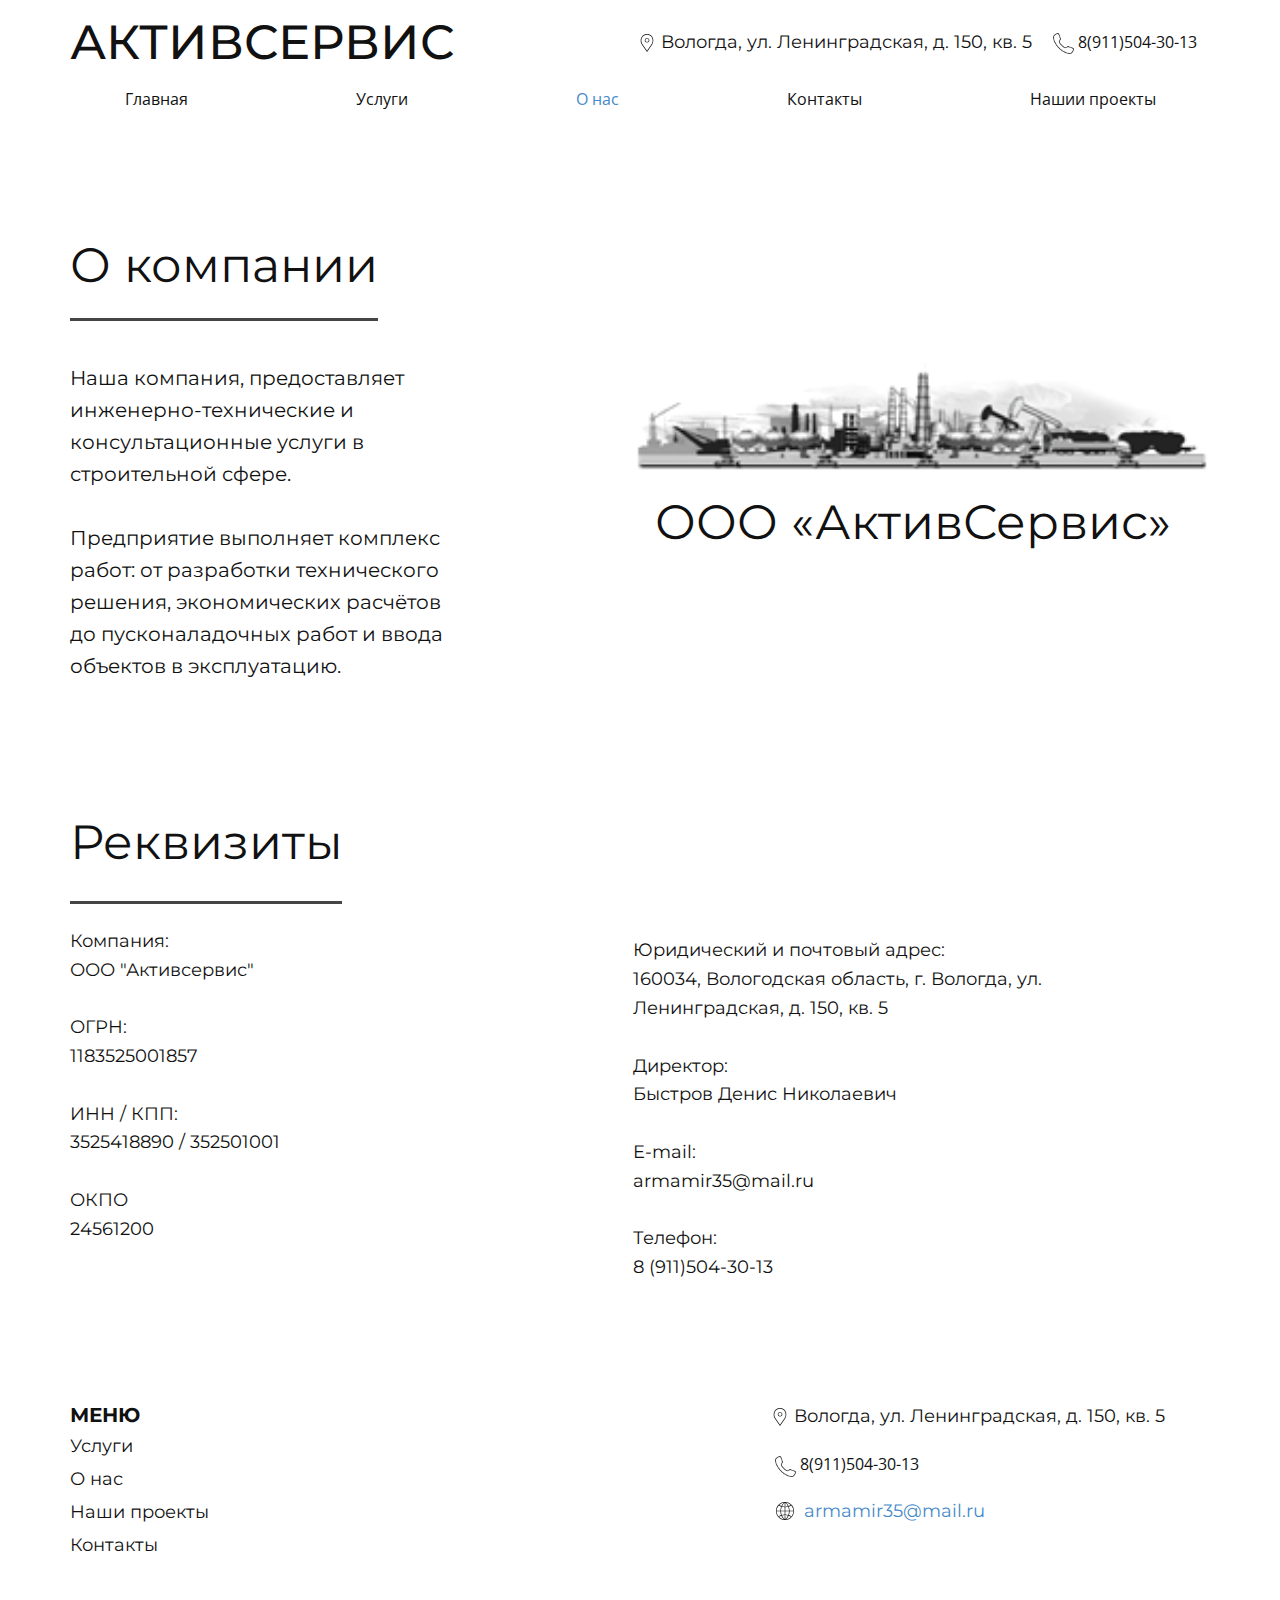
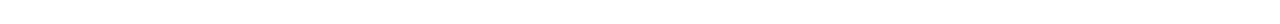
<file: О-нас.html>
<!DOCTYPE html>
<html style="font-size: 16px;" lang="ru"><head>
    <meta name="viewport" content="width=device-width, initial-scale=1.0">
    <meta charset="utf-8">
    <meta name="keywords" content="​​Реквизиты">
    <meta name="description" content="">
    <title>О нас</title>
    <link rel="stylesheet" href="nicepage.css" media="screen">
<link rel="stylesheet" href="О-нас.css" media="screen">
    <script class="u-script" type="text/javascript" src="jquery.js" defer=""></script>
    <script class="u-script" type="text/javascript" src="nicepage.js" defer=""></script>
    <meta name="generator" content="Nicepage 5.21.3, nicepage.com">
    <link id="u-theme-google-font" rel="stylesheet" href="https://fonts.googleapis.com/css?family=Roboto:100,100i,300,300i,400,400i,500,500i,700,700i,900,900i|Open+Sans:300,300i,400,400i,500,500i,600,600i,700,700i,800,800i">
    <link id="u-page-google-font" rel="stylesheet" href="https://fonts.googleapis.com/css?family=Montserrat:100,100i,200,200i,300,300i,400,400i,500,500i,600,600i,700,700i,800,800i,900,900i">
    
    
    
    
    <script type="application/ld+json">{
		"@context": "http://schema.org",
		"@type": "Organization",
		"name": ""
}</script>
    <meta name="theme-color" content="#478ac9">
    <meta property="og:title" content="О нас">
    <meta property="og:type" content="website">
  <meta data-intl-tel-input-cdn-path="intlTelInput/"></head>
  <body data-path-to-root="./" data-include-products="false" class="u-body u-xl-mode" data-lang="ru"><header class="u-clearfix u-header u-sticky u-sticky-3173 u-white u-header" id="sec-552c"><div class="u-clearfix u-sheet u-sheet-1">
        <h3 class="u-custom-font u-font-montserrat u-text u-text-default u-text-1">АКТИВСЕРВИС</h3>
        <a class="u-active-none u-bottom-left-radius-0 u-bottom-right-radius-0 u-btn u-btn-rectangle u-button-style u-hover-none u-none u-radius-0 u-top-left-radius-0 u-top-right-radius-0 u-btn-1"><span class="u-file-icon u-icon u-icon-1"><img src="images/5441367.png" alt=""></span>&nbsp;​8(911)504-30-13
        </a>
        <p class="u-custom-font u-font-montserrat u-text u-text-default u-text-2"><span class="u-icon"><svg class="u-svg-content" viewBox="0 0 54.757 54.757" x="0px" y="0px" style="width: 1em; height: 1em;"><g><path d="M27.557,12c-3.859,0-7,3.141-7,7s3.141,7,7,7s7-3.141,7-7S31.416,12,27.557,12z M27.557,24c-2.757,0-5-2.243-5-5
		s2.243-5,5-5s5,2.243,5,5S30.314,24,27.557,24z"></path><path d="M40.94,5.617C37.318,1.995,32.502,0,27.38,0c-5.123,0-9.938,1.995-13.56,5.617c-6.703,6.702-7.536,19.312-1.804,26.952
		L27.38,54.757L42.721,32.6C48.476,24.929,47.643,12.319,40.94,5.617z M41.099,31.431L27.38,51.243L13.639,31.4
		C8.44,24.468,9.185,13.08,15.235,7.031C18.479,3.787,22.792,2,27.38,2s8.901,1.787,12.146,5.031
		C45.576,13.08,46.321,24.468,41.099,31.431z"></path>
</g></svg></span>&nbsp;​Вологда, ул. Ленинградская, д. 150, кв. 5
        </p>
        <nav class="u-menu u-menu-one-level u-offcanvas u-menu-1">
          <div class="menu-collapse" style="font-size: 1rem; letter-spacing: 0px;">
            <a class="u-button-style u-custom-left-right-menu-spacing u-custom-padding-bottom u-custom-top-bottom-menu-spacing u-nav-link u-text-active-palette-1-base u-text-hover-palette-2-base" href="#">
              <svg class="u-svg-link" viewBox="0 0 24 24"><use xmlns:xlink="http://www.w3.org/1999/xlink" xlink:href="#menu-hamburger"></use></svg>
              <svg class="u-svg-content" version="1.1" id="menu-hamburger" viewBox="0 0 16 16" x="0px" y="0px" xmlns:xlink="http://www.w3.org/1999/xlink" xmlns="http://www.w3.org/2000/svg"><g><rect y="1" width="16" height="2"></rect><rect y="7" width="16" height="2"></rect><rect y="13" width="16" height="2"></rect>
</g></svg>
            </a>
          </div>
          <div class="u-custom-menu u-nav-container">
            <ul class="u-nav u-unstyled u-nav-1"><li class="u-nav-item"><a class="u-button-style u-nav-link u-text-active-palette-1-base u-text-hover-palette-2-base" href="Главная.html" style="padding: 10px 84px;">Главная</a>
</li><li class="u-nav-item"><a class="u-button-style u-nav-link u-text-active-palette-1-base u-text-hover-palette-2-base" href="Услуги.html" style="padding: 10px 84px;">Услуги</a>
</li><li class="u-nav-item"><a class="u-button-style u-nav-link u-text-active-palette-1-base u-text-hover-palette-2-base" href="О-нас.html" style="padding: 10px 84px;">О нас</a>
</li><li class="u-nav-item"><a class="u-button-style u-nav-link u-text-active-palette-1-base u-text-hover-palette-2-base" href="Контакты.html" style="padding: 10px 84px;">Контакты</a>
</li><li class="u-nav-item"><a class="u-button-style u-nav-link u-text-active-palette-1-base u-text-hover-palette-2-base" href="Нашии-проекты.html" style="padding: 10px 84px;">Нашии проекты</a>
</li></ul>
          </div>
          <div class="u-custom-menu u-nav-container-collapse">
            <div class="u-black u-container-style u-inner-container-layout u-opacity u-opacity-95 u-sidenav">
              <div class="u-inner-container-layout u-sidenav-overflow">
                <div class="u-menu-close"></div>
                <ul class="u-align-center u-nav u-popupmenu-items u-unstyled u-nav-2"><li class="u-nav-item"><a class="u-button-style u-nav-link" href="Главная.html">Главная</a>
</li><li class="u-nav-item"><a class="u-button-style u-nav-link" href="Услуги.html">Услуги</a>
</li><li class="u-nav-item"><a class="u-button-style u-nav-link" href="О-нас.html">О нас</a>
</li><li class="u-nav-item"><a class="u-button-style u-nav-link" href="Контакты.html">Контакты</a>
</li><li class="u-nav-item"><a class="u-button-style u-nav-link" href="Нашии-проекты.html">Нашии проекты</a>
</li></ul>
              </div>
            </div>
            <div class="u-black u-menu-overlay u-opacity u-opacity-70"></div>
          </div>
        </nav>
      </div><style class="u-sticky-style" data-style-id="3173">.u-sticky-fixed.u-sticky-3173:before, .u-body.u-sticky-fixed .u-sticky-3173:before {
borders: top right bottom left !important
}</style></header>
    <section class="u-clearfix u-section-1" id="sec-b320">
      <div class="u-clearfix u-sheet u-sheet-1">
        <h3 class="u-custom-font u-font-montserrat u-text u-text-default u-text-1"> О компании</h3>
        <div class="u-border-3 u-border-grey-dark-1 u-line u-line-horizontal u-line-1"></div>
        <p class="u-custom-font u-font-montserrat u-text u-text-2">Наша компания, предоставляет инженерно-технические и<br>консультационные услуги в строительной сфере.<br>
          <br>Предприятие выполняет комплекс работ: от разработки технического<br>решения, экономических расчётов до пусконаладочных работ и ввода<br>объектов в эксплуатацию.
        </p>
        <img class="u-image u-image-contain u-image-default u-image-1" src="images/image.png" alt="" data-image-width="269" data-image-height="52">
        <h1 class="u-custom-font u-font-montserrat u-text u-text-3"> ООО «АктивСерви​с»</h1>
      </div>
    </section>
    <section class="u-clearfix u-section-2" id="sec-222a">
      <div class="u-clearfix u-sheet u-sheet-1">
        <h2 class="u-custom-font u-font-montserrat u-text u-text-default u-text-1"> Реквизиты</h2>
        <div class="u-border-3 u-border-grey-dark-1 u-line u-line-horizontal u-line-1"></div>
        <p class="u-custom-font u-font-montserrat u-text u-text-2"> Компания:<br>ООО "Активсервис"<br>
          <br>ОГРН:<br>1183525001857<br>
          <br>ИНН / КПП:<br>3525418890 / 352501001<br>
          <br>ОКПО<br>24561200<br>
          <br>
        </p>
        <p class="u-custom-font u-font-montserrat u-text u-text-3">Юридический и почтовый адрес:<br>160034, Вологодская область, г. Вологда, ул. Ленинградская, д. 150, кв. 5<br>
          <br>Директор:<br>Быстров Денис Николаевич<br>
          <br>E-mail:<br>armamir35@mail.ru<br>
          <br>Телефон:<br>8 (911)504-30-13
        </p>
      </div>
    </section>
    
    
    
    <footer class="u-align-center u-clearfix u-footer" id="sec-544d"><div class="u-clearfix u-sheet u-sheet-1">
        <p class="u-align-left u-custom-font u-font-montserrat u-small-text u-text u-text-variant u-text-1"> МЕНЮ</p>
        <p class="u-custom-font u-font-montserrat u-text u-text-default u-text-2"><span class="u-icon"><svg class="u-svg-content" viewBox="0 0 54.757 54.757" x="0px" y="0px" style="width: 1em; height: 1em;"><g><path d="M27.557,12c-3.859,0-7,3.141-7,7s3.141,7,7,7s7-3.141,7-7S31.416,12,27.557,12z M27.557,24c-2.757,0-5-2.243-5-5
		s2.243-5,5-5s5,2.243,5,5S30.314,24,27.557,24z"></path><path d="M40.94,5.617C37.318,1.995,32.502,0,27.38,0c-5.123,0-9.938,1.995-13.56,5.617c-6.703,6.702-7.536,19.312-1.804,26.952
		L27.38,54.757L42.721,32.6C48.476,24.929,47.643,12.319,40.94,5.617z M41.099,31.431L27.38,51.243L13.639,31.4
		C8.44,24.468,9.185,13.08,15.235,7.031C18.479,3.787,22.792,2,27.38,2s8.901,1.787,12.146,5.031
		C45.576,13.08,46.321,24.468,41.099,31.431z"></path>
</g></svg></span>&nbsp;​Вологда, ул. Ленинградская, д. 150, кв. 5
        </p>
        <p class="u-align-left u-custom-font u-font-montserrat u-text u-text-3">Услуги</p>
        <a class="u-active-none u-bottom-left-radius-0 u-bottom-right-radius-0 u-btn u-btn-rectangle u-button-style u-hover-none u-none u-radius-0 u-top-left-radius-0 u-top-right-radius-0 u-btn-1"><span class="u-file-icon u-icon u-icon-2"><img src="images/5441367.png" alt=""></span>&nbsp;​8(911)504-30-13
        </a>
        <p class="u-align-left u-custom-font u-font-montserrat u-text u-text-4">О нас</p>
        <p class="u-custom-font u-font-montserrat u-text u-text-5"><span class="u-icon"><svg class="u-svg-content" viewBox="0 0 58 58" x="0px" y="0px" style="width: 1em; height: 1em;"><path d="M50.688,48.222C55.232,43.101,58,36.369,58,29c0-7.667-2.996-14.643-7.872-19.834c0,0,0-0.001,0-0.001
	c-0.004-0.006-0.01-0.008-0.013-0.013c-5.079-5.399-12.195-8.855-20.11-9.126l-0.001-0.001L29.439,0.01C29.293,0.005,29.147,0,29,0
	s-0.293,0.005-0.439,0.01l-0.563,0.015l-0.001,0.001c-7.915,0.271-15.031,3.727-20.11,9.126c-0.004,0.005-0.01,0.007-0.013,0.013
	c0,0,0,0.001-0.001,0.002C2.996,14.357,0,21.333,0,29c0,7.369,2.768,14.101,7.312,19.222c0.006,0.009,0.006,0.019,0.013,0.028
	c0.018,0.025,0.044,0.037,0.063,0.06c5.106,5.708,12.432,9.385,20.608,9.665l0.001,0.001l0.563,0.015C28.707,57.995,28.853,58,29,58
	s0.293-0.005,0.439-0.01l0.563-0.015l0.001-0.001c8.185-0.281,15.519-3.965,20.625-9.685c0.013-0.017,0.034-0.022,0.046-0.04
	C50.682,48.241,50.682,48.231,50.688,48.222z M2.025,30h12.003c0.113,4.239,0.941,8.358,2.415,12.217
	c-2.844,1.029-5.563,2.409-8.111,4.131C4.585,41.891,2.253,36.21,2.025,30z M8.878,11.023c2.488,1.618,5.137,2.914,7.9,3.882
	C15.086,19.012,14.15,23.44,14.028,28H2.025C2.264,21.493,4.812,15.568,8.878,11.023z M55.975,28H43.972
	c-0.122-4.56-1.058-8.988-2.75-13.095c2.763-0.968,5.412-2.264,7.9-3.882C53.188,15.568,55.736,21.493,55.975,28z M28,14.963
	c-2.891-0.082-5.729-0.513-8.471-1.283C21.556,9.522,24.418,5.769,28,2.644V14.963z M28,16.963V28H16.028
	c0.123-4.348,1.035-8.565,2.666-12.475C21.7,16.396,24.821,16.878,28,16.963z M30,16.963c3.179-0.085,6.3-0.566,9.307-1.438
	c1.631,3.91,2.543,8.127,2.666,12.475H30V16.963z M30,14.963V2.644c3.582,3.125,6.444,6.878,8.471,11.036
	C35.729,14.45,32.891,14.881,30,14.963z M40.409,13.072c-1.921-4.025-4.587-7.692-7.888-10.835
	c5.856,0.766,11.125,3.414,15.183,7.318C45.4,11.017,42.956,12.193,40.409,13.072z M17.591,13.072
	c-2.547-0.879-4.991-2.055-7.294-3.517c4.057-3.904,9.327-6.552,15.183-7.318C22.178,5.38,19.512,9.047,17.591,13.072z M16.028,30
	H28v10.038c-3.307,0.088-6.547,0.604-9.661,1.541C16.932,37.924,16.141,34.019,16.028,30z M28,42.038v13.318
	c-3.834-3.345-6.84-7.409-8.884-11.917C21.983,42.594,24.961,42.124,28,42.038z M30,55.356V42.038
	c3.039,0.085,6.017,0.556,8.884,1.4C36.84,47.947,33.834,52.011,30,55.356z M30,40.038V30h11.972
	c-0.113,4.019-0.904,7.924-2.312,11.58C36.547,40.642,33.307,40.126,30,40.038z M43.972,30h12.003
	c-0.228,6.21-2.559,11.891-6.307,16.348c-2.548-1.722-5.267-3.102-8.111-4.131C43.032,38.358,43.859,34.239,43.972,30z
	 M9.691,47.846c2.366-1.572,4.885-2.836,7.517-3.781c1.945,4.36,4.737,8.333,8.271,11.698C19.328,54.958,13.823,52.078,9.691,47.846
	z M32.521,55.763c3.534-3.364,6.326-7.337,8.271-11.698c2.632,0.945,5.15,2.209,7.517,3.781
	C44.177,52.078,38.672,54.958,32.521,55.763z"></path></svg></span>&nbsp; <a href="mailto:armamir35@mail.ru" class="contact link u-active-none u-border-none u-btn u-button-style u-hover-none u-none u-text-palette-1-base u-btn-2">armamir35@mail.ru</a>
        </p>
        <p class="u-align-left u-custom-font u-font-montserrat u-text u-text-6">Наши проекты</p>
        <p class="u-align-left u-custom-font u-font-montserrat u-text u-text-7">Контакты</p>
      </div></footer>
</body></html>
</file>
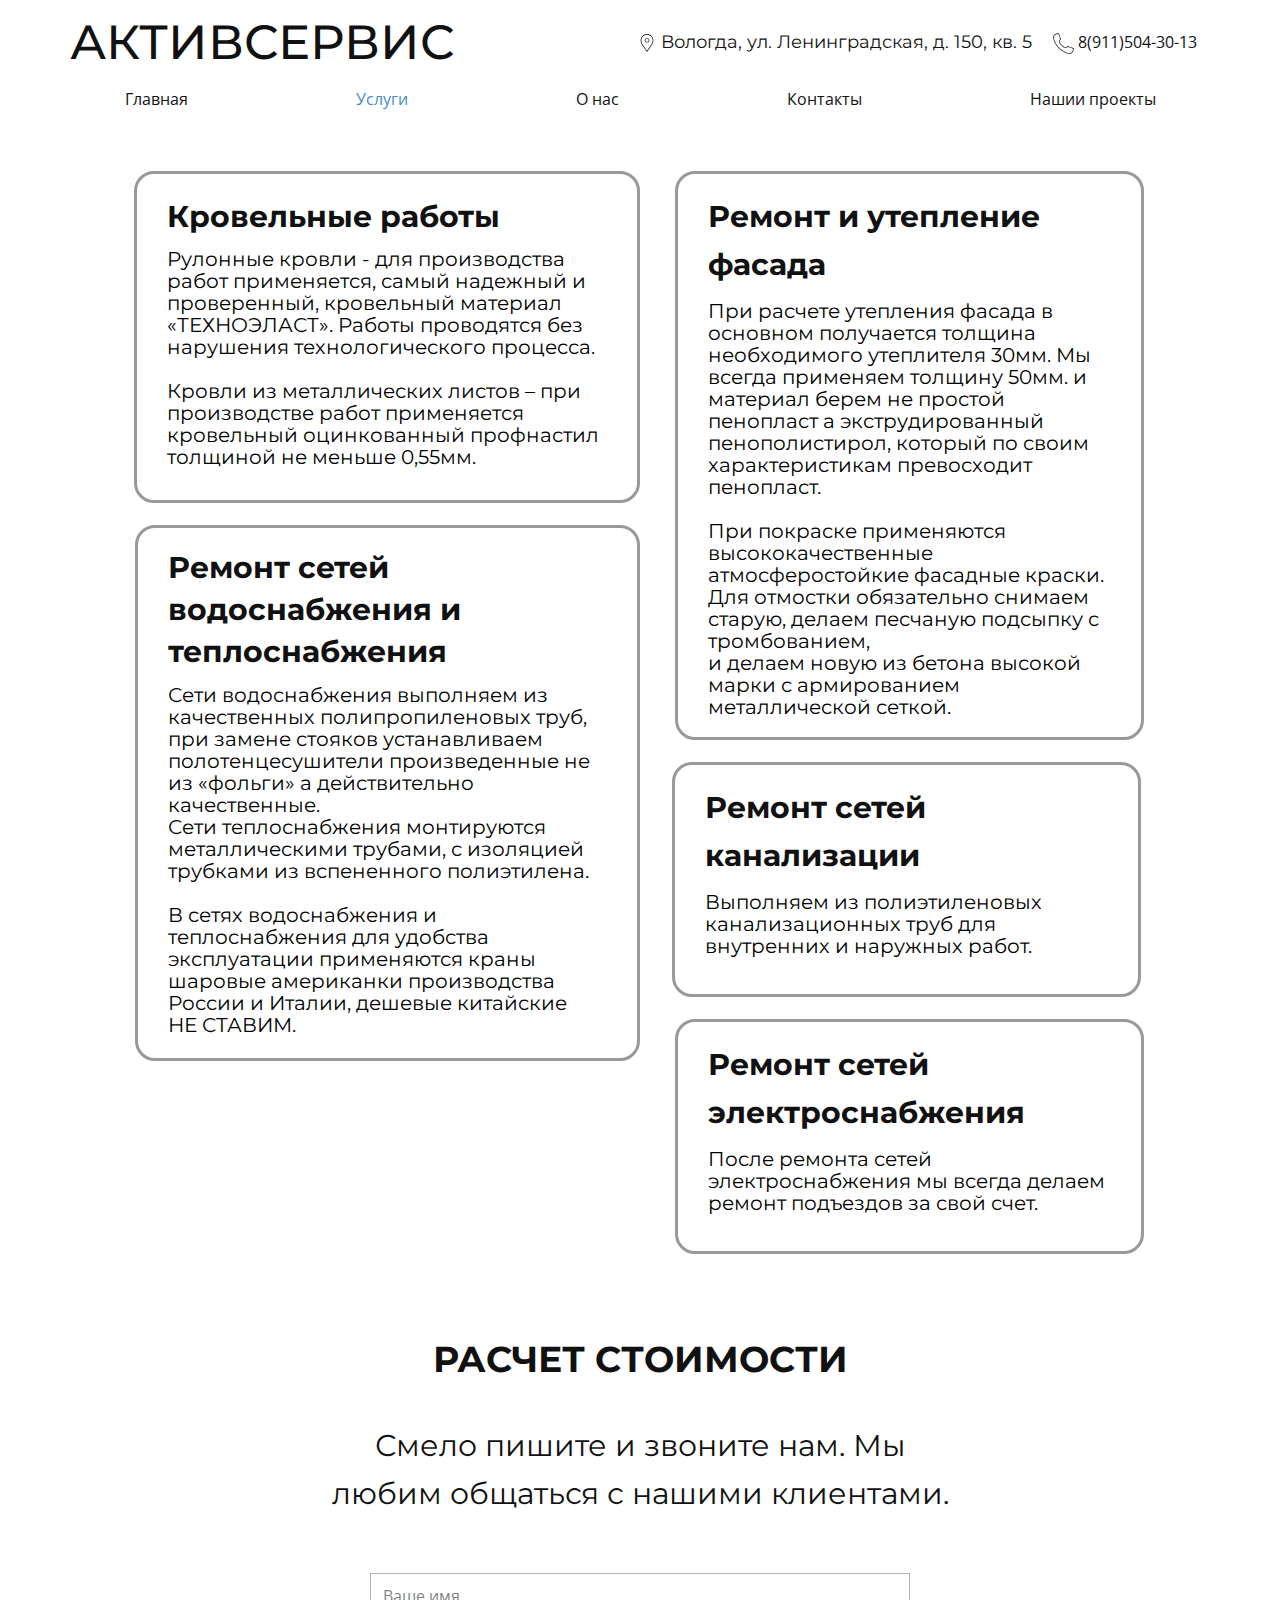
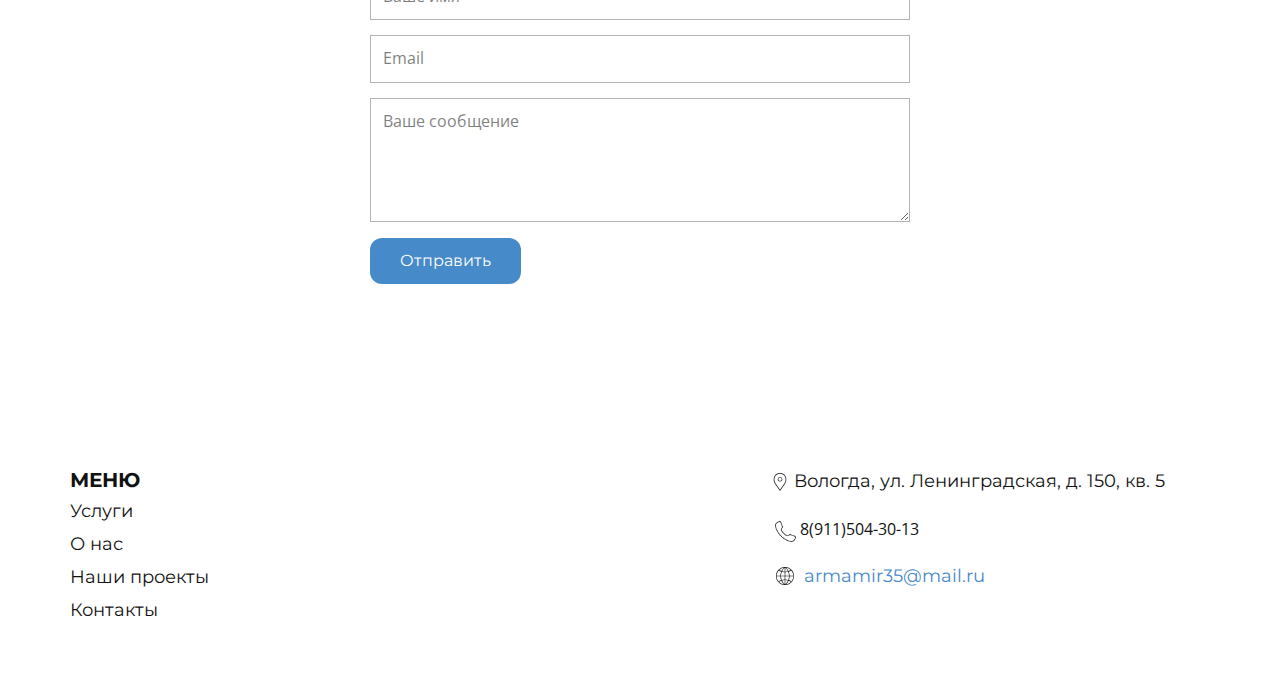
<file: Услуги.html>
<!DOCTYPE html>
<html style="font-size: 16px;" lang="ru"><head>
    <meta name="viewport" content="width=device-width, initial-scale=1.0">
    <meta charset="utf-8">
    <meta name="keywords" content="Рулонные кровли - для производства работ применяется, самый надежный и проверенный, кровельный материал «ТЕХНОЭЛАСТ». Работы проводятся без нарушения технологического процесса.
      
      Кровли из металлических листов – при производстве работ применяется кровельный    оцинкованный профнастил толщиной не меньше 0,55мм., ​При расчете утепления фасада в основном получается толщина необходимого утеплителя 30мм. Мы всегда применяем толщину 50мм. и материал берем не простой пенопласт а экструдированный пенополистирол, который по своим характеристикам превосходит пенопласт.&nbsp;   При покраске применяются высококачественные атмосферостойкие фасадные краски.
   Для отмостки обязательно снимаем старую, делаем песчаную подсыпку с тромбованием,
и делаем новую из бетона высокой марки с армированием металлической сеткой., ​​Сети водоснабжения выполняем из качественных полипропиленовых труб, при замене стояков устанавливаем полотенцесушители произведенные не из «фольги» а действительно качественные.
   Сети теплоснабжения монтируются металлическими трубами, с изоляцией трубками из вспененного полиэтилена.
В сетях водоснабжения и теплоснабжения для удобства эксплуатации применяются краны шаровые американки производства России и Италии, дешевые китайские НЕ СТАВИМ., ​Выполняем из полиэтиленовых канализационных труб для внутренних и наружных работ., ​​После ремонта сетей электроснабжения мы всегда делаем ремонт подъездов за свой счет.">
    <meta name="description" content="">
    <title>Услуги</title>
    <link rel="stylesheet" href="nicepage.css" media="screen">
<link rel="stylesheet" href="Услуги.css" media="screen">
    <script class="u-script" type="text/javascript" src="jquery.js" defer=""></script>
    <script class="u-script" type="text/javascript" src="nicepage.js" defer=""></script>
    <meta name="generator" content="Nicepage 5.21.3, nicepage.com">
    <meta name="referrer" content="origin">
    <link id="u-theme-google-font" rel="stylesheet" href="https://fonts.googleapis.com/css?family=Roboto:100,100i,300,300i,400,400i,500,500i,700,700i,900,900i|Open+Sans:300,300i,400,400i,500,500i,600,600i,700,700i,800,800i">
    <link id="u-page-google-font" rel="stylesheet" href="https://fonts.googleapis.com/css?family=Montserrat:100,100i,200,200i,300,300i,400,400i,500,500i,600,600i,700,700i,800,800i,900,900i">
    
    
    
    
    <script type="application/ld+json">{
		"@context": "http://schema.org",
		"@type": "Organization",
		"name": ""
}</script>
    <meta name="theme-color" content="#478ac9">
    <meta property="og:title" content="Услуги">
    <meta property="og:type" content="website">
  <meta data-intl-tel-input-cdn-path="intlTelInput/"></head>
  <body data-path-to-root="./" data-include-products="false" class="u-body u-xl-mode" data-lang="ru"><header class="u-clearfix u-header u-sticky u-sticky-3173 u-white u-header" id="sec-552c"><div class="u-clearfix u-sheet u-sheet-1">
        <h3 class="u-custom-font u-font-montserrat u-text u-text-default u-text-1">АКТИВСЕРВИС</h3>
        <a class="u-active-none u-bottom-left-radius-0 u-bottom-right-radius-0 u-btn u-btn-rectangle u-button-style u-hover-none u-none u-radius-0 u-top-left-radius-0 u-top-right-radius-0 u-btn-1"><span class="u-file-icon u-icon u-icon-1"><img src="images/5441367.png" alt=""></span>&nbsp;​8(911)504-30-13
        </a>
        <p class="u-custom-font u-font-montserrat u-text u-text-default u-text-2"><span class="u-icon"><svg class="u-svg-content" viewBox="0 0 54.757 54.757" x="0px" y="0px" style="width: 1em; height: 1em;"><g><path d="M27.557,12c-3.859,0-7,3.141-7,7s3.141,7,7,7s7-3.141,7-7S31.416,12,27.557,12z M27.557,24c-2.757,0-5-2.243-5-5
		s2.243-5,5-5s5,2.243,5,5S30.314,24,27.557,24z"></path><path d="M40.94,5.617C37.318,1.995,32.502,0,27.38,0c-5.123,0-9.938,1.995-13.56,5.617c-6.703,6.702-7.536,19.312-1.804,26.952
		L27.38,54.757L42.721,32.6C48.476,24.929,47.643,12.319,40.94,5.617z M41.099,31.431L27.38,51.243L13.639,31.4
		C8.44,24.468,9.185,13.08,15.235,7.031C18.479,3.787,22.792,2,27.38,2s8.901,1.787,12.146,5.031
		C45.576,13.08,46.321,24.468,41.099,31.431z"></path>
</g></svg></span>&nbsp;​Вологда, ул. Ленинградская, д. 150, кв. 5
        </p>
        <nav class="u-menu u-menu-one-level u-offcanvas u-menu-1">
          <div class="menu-collapse" style="font-size: 1rem; letter-spacing: 0px;">
            <a class="u-button-style u-custom-left-right-menu-spacing u-custom-padding-bottom u-custom-top-bottom-menu-spacing u-nav-link u-text-active-palette-1-base u-text-hover-palette-2-base" href="#">
              <svg class="u-svg-link" viewBox="0 0 24 24"><use xmlns:xlink="http://www.w3.org/1999/xlink" xlink:href="#menu-hamburger"></use></svg>
              <svg class="u-svg-content" version="1.1" id="menu-hamburger" viewBox="0 0 16 16" x="0px" y="0px" xmlns:xlink="http://www.w3.org/1999/xlink" xmlns="http://www.w3.org/2000/svg"><g><rect y="1" width="16" height="2"></rect><rect y="7" width="16" height="2"></rect><rect y="13" width="16" height="2"></rect>
</g></svg>
            </a>
          </div>
          <div class="u-custom-menu u-nav-container">
            <ul class="u-nav u-unstyled u-nav-1"><li class="u-nav-item"><a class="u-button-style u-nav-link u-text-active-palette-1-base u-text-hover-palette-2-base" href="Главная.html" style="padding: 10px 84px;">Главная</a>
</li><li class="u-nav-item"><a class="u-button-style u-nav-link u-text-active-palette-1-base u-text-hover-palette-2-base" href="Услуги.html" style="padding: 10px 84px;">Услуги</a>
</li><li class="u-nav-item"><a class="u-button-style u-nav-link u-text-active-palette-1-base u-text-hover-palette-2-base" href="О-нас.html" style="padding: 10px 84px;">О нас</a>
</li><li class="u-nav-item"><a class="u-button-style u-nav-link u-text-active-palette-1-base u-text-hover-palette-2-base" href="Контакты.html" style="padding: 10px 84px;">Контакты</a>
</li><li class="u-nav-item"><a class="u-button-style u-nav-link u-text-active-palette-1-base u-text-hover-palette-2-base" href="Нашии-проекты.html" style="padding: 10px 84px;">Нашии проекты</a>
</li></ul>
          </div>
          <div class="u-custom-menu u-nav-container-collapse">
            <div class="u-black u-container-style u-inner-container-layout u-opacity u-opacity-95 u-sidenav">
              <div class="u-inner-container-layout u-sidenav-overflow">
                <div class="u-menu-close"></div>
                <ul class="u-align-center u-nav u-popupmenu-items u-unstyled u-nav-2"><li class="u-nav-item"><a class="u-button-style u-nav-link" href="Главная.html">Главная</a>
</li><li class="u-nav-item"><a class="u-button-style u-nav-link" href="Услуги.html">Услуги</a>
</li><li class="u-nav-item"><a class="u-button-style u-nav-link" href="О-нас.html">О нас</a>
</li><li class="u-nav-item"><a class="u-button-style u-nav-link" href="Контакты.html">Контакты</a>
</li><li class="u-nav-item"><a class="u-button-style u-nav-link" href="Нашии-проекты.html">Нашии проекты</a>
</li></ul>
              </div>
            </div>
            <div class="u-black u-menu-overlay u-opacity u-opacity-70"></div>
          </div>
        </nav>
      </div><style class="u-sticky-style" data-style-id="3173">.u-sticky-fixed.u-sticky-3173:before, .u-body.u-sticky-fixed .u-sticky-3173:before {
borders: top right bottom left !important
}</style></header>
    <section class="u-clearfix u-section-1" id="sec-e4e7">
      <div class="u-clearfix u-sheet u-sheet-1">
        <div class="u-align-left u-border-3 u-border-grey-40 u-container-style u-group u-radius-20 u-shape-round u-group-1">
          <div class="u-container-layout u-container-layout-1">
            <p class="u-custom-font u-font-montserrat u-text u-text-default u-text-1"> Кровельные работы</p>
            <h1 class="u-custom-font u-font-montserrat u-text u-text-black u-text-default u-text-2">Рулонные кровли - для производства работ применяется, самый надежный и проверенный, кровельный материал «ТЕХНОЭЛАСТ». Работы проводятся без нарушения технологического процесса. <br>
              <br> Кровли из металлических листов – при производстве работ применяется кровельный    оцинкованный профнастил толщиной не меньше 0,55мм.&nbsp;
            </h1>
          </div>
        </div>
        <div class="u-align-left u-border-3 u-border-grey-40 u-container-style u-group u-radius-20 u-shape-round u-group-2">
          <div class="u-container-layout u-container-layout-2">
            <p class="u-custom-font u-font-montserrat u-text u-text-default u-text-3"> Ремонт и утепление фасада</p>
            <h1 class="u-custom-font u-font-montserrat u-text u-text-black u-text-default u-text-4"> При расчете утепления фасада в основном получается толщина необходимого утеплителя 30мм. Мы всегда применяем толщину 50мм. и материал берем не простой пенопласт а экструдированный пенополистирол, который по своим характеристикам превосходит пенопласт.<br>&nbsp;<br> При покраске применяются высококачественные атмосферостойкие фасадные краски. <br> Для отмостки обязательно снимаем старую, делаем песчаную подсыпку с тромбованием, <br>и делаем новую из бетона высокой марки с армированием металлической сеткой.
            </h1>
          </div>
        </div>
        <div class="u-align-left u-border-3 u-border-grey-40 u-container-style u-group u-radius-20 u-shape-round u-group-3">
          <div class="u-container-layout u-container-layout-3">
            <p class="u-custom-font u-font-montserrat u-text u-text-default u-text-5"> Ремонт сетей водоснабжения и теплоснабжения</p>
            <h1 class="u-custom-font u-font-montserrat u-text u-text-black u-text-default u-text-6"> Сети водоснабжения выполняем из качественных полипропиленовых труб, при замене стояков устанавливаем полотенцесушители произведенные не из «фольги» а действительно качественные. <br> Сети теплоснабжения монтируются металлическими трубами, с изоляцией трубками из вспененного полиэтилена. <br>
              <br>В сетях водоснабжения и теплоснабжения для удобства эксплуатации применяются краны шаровые американки производства России и Италии, дешевые китайские НЕ СТАВИМ.&nbsp;
            </h1>
          </div>
        </div>
        <div class="u-align-left u-border-3 u-border-grey-40 u-container-style u-group u-radius-20 u-shape-round u-group-4">
          <div class="u-container-layout u-container-layout-4">
            <p class="u-custom-font u-font-montserrat u-text u-text-default u-text-7"> Ремонт сетей канализации</p>
            <h1 class="u-custom-font u-font-montserrat u-text u-text-black u-text-default u-text-8"> Выполняем из полиэтиленовых канализационных труб для внутренних и наружных работ.&nbsp;</h1>
          </div>
        </div>
        <div class="u-align-left u-border-3 u-border-grey-40 u-container-style u-group u-radius-20 u-shape-round u-group-5">
          <div class="u-container-layout u-container-layout-5">
            <p class="u-custom-font u-font-montserrat u-text u-text-default u-text-9"> Ремонт сетей электроснабжения</p>
            <h1 class="u-custom-font u-font-montserrat u-text u-text-black u-text-default u-text-10"> После ремонта сетей электроснабжения мы всегда делаем ремонт подъездов за свой счет.&nbsp;<br>
            </h1>
          </div>
        </div>
      </div>
    </section>
    <section class="u-clearfix u-section-2" id="sec-1944">
      <div class="u-clearfix u-sheet u-sheet-1">
        <p class="u-custom-font u-font-montserrat u-text u-text-default u-text-1"> РАСЧЕТ СТОИМОСТИ</p>
        <p class="u-align-center u-custom-font u-font-montserrat u-text u-text-2"> Смело пишите и звоните нам. Мы любим общаться с нашими клиентами.</p>
        <div class="u-form u-form-1">
          <form action="https://forms.nicepagesrv.com/v2/form/process" class="u-clearfix u-form-spacing-15 u-form-vertical u-inner-form" style="padding: 15px;" source="email" name="form">
            <div class="u-form-group u-form-name u-label-none">
              <label for="name-6797" class="u-label">Name</label>
              <input type="text" placeholder="Ваше имя" id="name-6797" name="name" class="u-input u-input-rectangle" required="">
            </div>
            <div class="u-form-email u-form-group u-label-none">
              <label for="email-6797" class="u-label">Email</label>
              <input type="email" placeholder="Email" id="email-6797" name="email" class="u-input u-input-rectangle" required="">
            </div>
            <div class="u-form-group u-form-message u-label-none">
              <label for="message-6797" class="u-label">Address</label>
              <textarea placeholder="Ваше сообщение" rows="4" cols="50" id="message-6797" name="message" class="u-input u-input-rectangle" required=""></textarea>
            </div>
            <div class="u-align-left u-form-group u-form-submit">
              <a href="#" class="u-btn u-btn-round u-btn-submit u-button-style u-custom-font u-font-montserrat u-radius-12">Отправить</a>
              <input type="submit" value="submit" class="u-form-control-hidden">
            </div>
            <div class="u-form-send-message u-form-send-success">Thank you! Your message has been sent.</div>
            <div class="u-form-send-error u-form-send-message">Unable to send your message. Please fix errors then try again.</div>
            <input type="hidden" value="" name="recaptchaResponse">
            <input type="hidden" name="formServices" value="883247a5-355e-e1fb-4683-b3f91b3c543d">
          </form>
        </div>
      </div>
    </section>
    
    
    
    <footer class="u-align-center u-clearfix u-footer" id="sec-544d"><div class="u-clearfix u-sheet u-sheet-1">
        <p class="u-align-left u-custom-font u-font-montserrat u-small-text u-text u-text-variant u-text-1"> МЕНЮ</p>
        <p class="u-custom-font u-font-montserrat u-text u-text-default u-text-2"><span class="u-icon"><svg class="u-svg-content" viewBox="0 0 54.757 54.757" x="0px" y="0px" style="width: 1em; height: 1em;"><g><path d="M27.557,12c-3.859,0-7,3.141-7,7s3.141,7,7,7s7-3.141,7-7S31.416,12,27.557,12z M27.557,24c-2.757,0-5-2.243-5-5
		s2.243-5,5-5s5,2.243,5,5S30.314,24,27.557,24z"></path><path d="M40.94,5.617C37.318,1.995,32.502,0,27.38,0c-5.123,0-9.938,1.995-13.56,5.617c-6.703,6.702-7.536,19.312-1.804,26.952
		L27.38,54.757L42.721,32.6C48.476,24.929,47.643,12.319,40.94,5.617z M41.099,31.431L27.38,51.243L13.639,31.4
		C8.44,24.468,9.185,13.08,15.235,7.031C18.479,3.787,22.792,2,27.38,2s8.901,1.787,12.146,5.031
		C45.576,13.08,46.321,24.468,41.099,31.431z"></path>
</g></svg></span>&nbsp;​Вологда, ул. Ленинградская, д. 150, кв. 5
        </p>
        <p class="u-align-left u-custom-font u-font-montserrat u-text u-text-3">Услуги</p>
        <a class="u-active-none u-bottom-left-radius-0 u-bottom-right-radius-0 u-btn u-btn-rectangle u-button-style u-hover-none u-none u-radius-0 u-top-left-radius-0 u-top-right-radius-0 u-btn-1"><span class="u-file-icon u-icon u-icon-2"><img src="images/5441367.png" alt=""></span>&nbsp;​8(911)504-30-13
        </a>
        <p class="u-align-left u-custom-font u-font-montserrat u-text u-text-4">О нас</p>
        <p class="u-custom-font u-font-montserrat u-text u-text-5"><span class="u-icon"><svg class="u-svg-content" viewBox="0 0 58 58" x="0px" y="0px" style="width: 1em; height: 1em;"><path d="M50.688,48.222C55.232,43.101,58,36.369,58,29c0-7.667-2.996-14.643-7.872-19.834c0,0,0-0.001,0-0.001
	c-0.004-0.006-0.01-0.008-0.013-0.013c-5.079-5.399-12.195-8.855-20.11-9.126l-0.001-0.001L29.439,0.01C29.293,0.005,29.147,0,29,0
	s-0.293,0.005-0.439,0.01l-0.563,0.015l-0.001,0.001c-7.915,0.271-15.031,3.727-20.11,9.126c-0.004,0.005-0.01,0.007-0.013,0.013
	c0,0,0,0.001-0.001,0.002C2.996,14.357,0,21.333,0,29c0,7.369,2.768,14.101,7.312,19.222c0.006,0.009,0.006,0.019,0.013,0.028
	c0.018,0.025,0.044,0.037,0.063,0.06c5.106,5.708,12.432,9.385,20.608,9.665l0.001,0.001l0.563,0.015C28.707,57.995,28.853,58,29,58
	s0.293-0.005,0.439-0.01l0.563-0.015l0.001-0.001c8.185-0.281,15.519-3.965,20.625-9.685c0.013-0.017,0.034-0.022,0.046-0.04
	C50.682,48.241,50.682,48.231,50.688,48.222z M2.025,30h12.003c0.113,4.239,0.941,8.358,2.415,12.217
	c-2.844,1.029-5.563,2.409-8.111,4.131C4.585,41.891,2.253,36.21,2.025,30z M8.878,11.023c2.488,1.618,5.137,2.914,7.9,3.882
	C15.086,19.012,14.15,23.44,14.028,28H2.025C2.264,21.493,4.812,15.568,8.878,11.023z M55.975,28H43.972
	c-0.122-4.56-1.058-8.988-2.75-13.095c2.763-0.968,5.412-2.264,7.9-3.882C53.188,15.568,55.736,21.493,55.975,28z M28,14.963
	c-2.891-0.082-5.729-0.513-8.471-1.283C21.556,9.522,24.418,5.769,28,2.644V14.963z M28,16.963V28H16.028
	c0.123-4.348,1.035-8.565,2.666-12.475C21.7,16.396,24.821,16.878,28,16.963z M30,16.963c3.179-0.085,6.3-0.566,9.307-1.438
	c1.631,3.91,2.543,8.127,2.666,12.475H30V16.963z M30,14.963V2.644c3.582,3.125,6.444,6.878,8.471,11.036
	C35.729,14.45,32.891,14.881,30,14.963z M40.409,13.072c-1.921-4.025-4.587-7.692-7.888-10.835
	c5.856,0.766,11.125,3.414,15.183,7.318C45.4,11.017,42.956,12.193,40.409,13.072z M17.591,13.072
	c-2.547-0.879-4.991-2.055-7.294-3.517c4.057-3.904,9.327-6.552,15.183-7.318C22.178,5.38,19.512,9.047,17.591,13.072z M16.028,30
	H28v10.038c-3.307,0.088-6.547,0.604-9.661,1.541C16.932,37.924,16.141,34.019,16.028,30z M28,42.038v13.318
	c-3.834-3.345-6.84-7.409-8.884-11.917C21.983,42.594,24.961,42.124,28,42.038z M30,55.356V42.038
	c3.039,0.085,6.017,0.556,8.884,1.4C36.84,47.947,33.834,52.011,30,55.356z M30,40.038V30h11.972
	c-0.113,4.019-0.904,7.924-2.312,11.58C36.547,40.642,33.307,40.126,30,40.038z M43.972,30h12.003
	c-0.228,6.21-2.559,11.891-6.307,16.348c-2.548-1.722-5.267-3.102-8.111-4.131C43.032,38.358,43.859,34.239,43.972,30z
	 M9.691,47.846c2.366-1.572,4.885-2.836,7.517-3.781c1.945,4.36,4.737,8.333,8.271,11.698C19.328,54.958,13.823,52.078,9.691,47.846
	z M32.521,55.763c3.534-3.364,6.326-7.337,8.271-11.698c2.632,0.945,5.15,2.209,7.517,3.781
	C44.177,52.078,38.672,54.958,32.521,55.763z"></path></svg></span>&nbsp; <a href="mailto:armamir35@mail.ru" class="contact link u-active-none u-border-none u-btn u-button-style u-hover-none u-none u-text-palette-1-base u-btn-2">armamir35@mail.ru</a>
        </p>
        <p class="u-align-left u-custom-font u-font-montserrat u-text u-text-6">Наши проекты</p>
        <p class="u-align-left u-custom-font u-font-montserrat u-text u-text-7">Контакты</p>
      </div></footer>
</body></html>
</file>
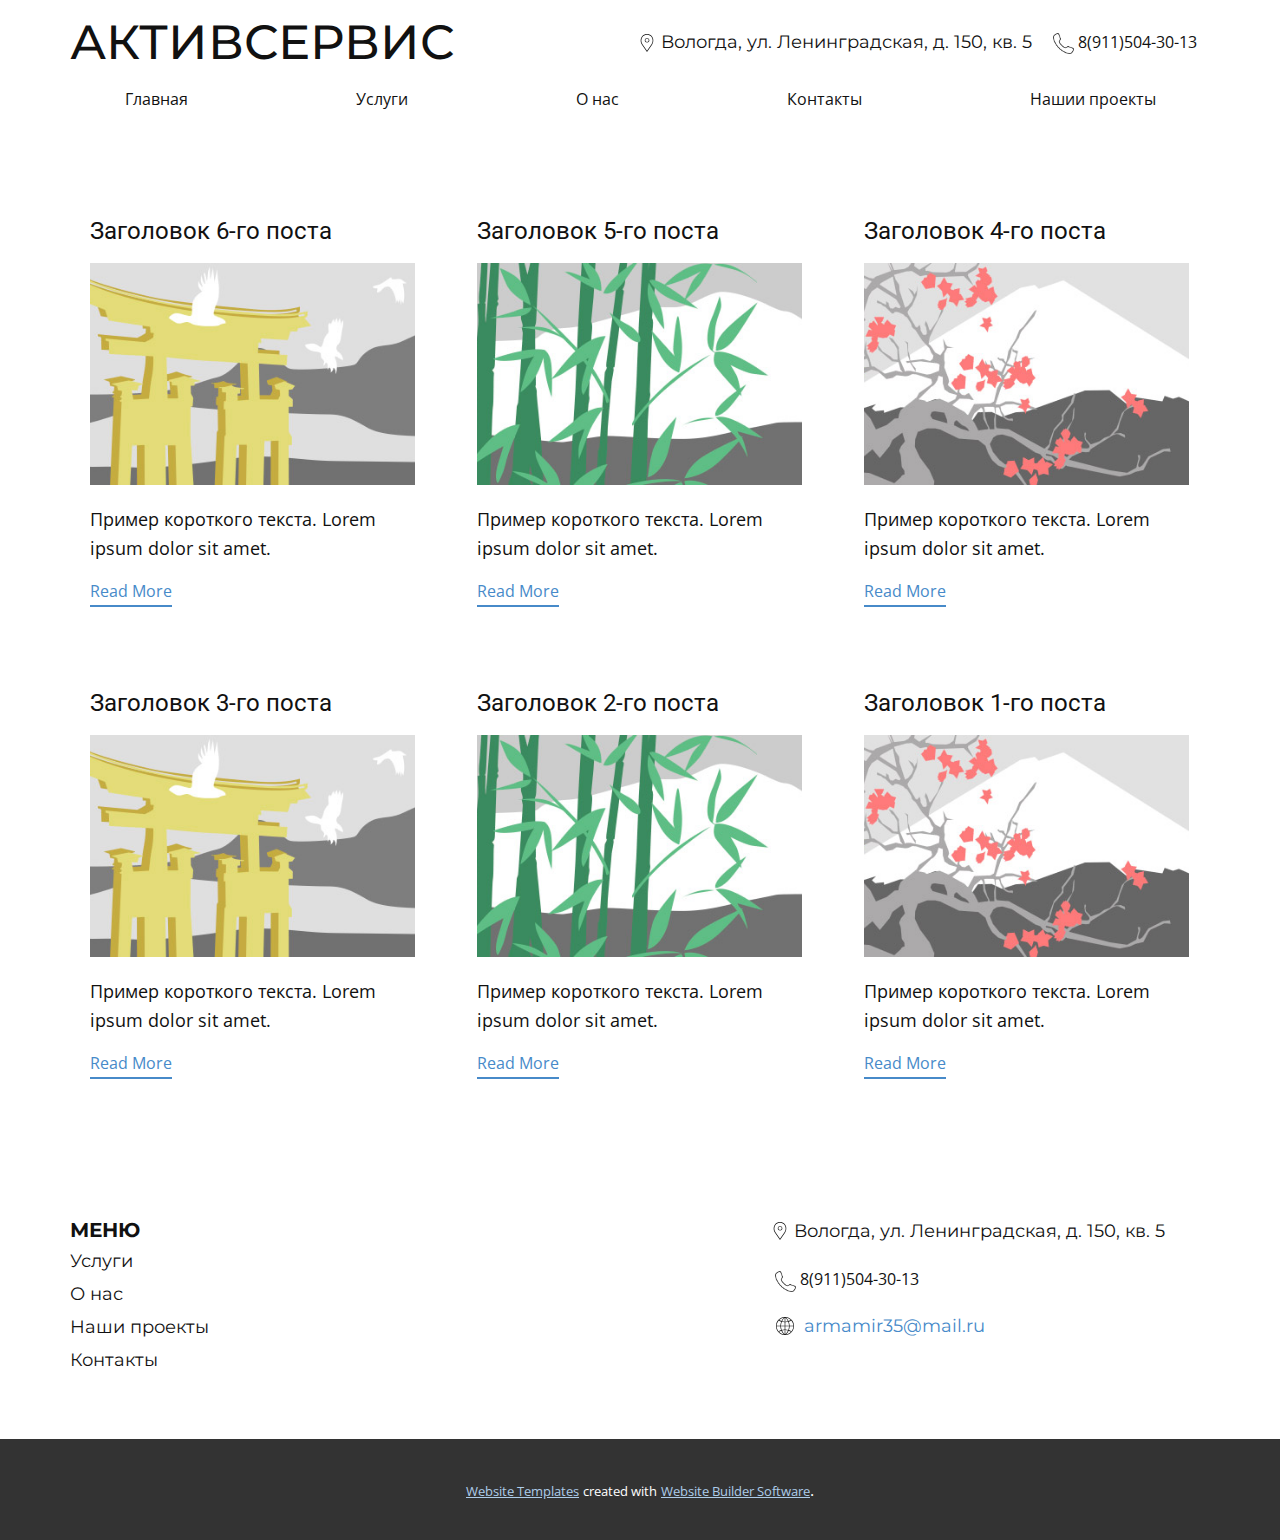
<file: blog/blog.html>
<!DOCTYPE html>
<html style="font-size: 16px;" lang="ru"><head>
    <meta name="viewport" content="width=device-width, initial-scale=1.0">
    <meta charset="utf-8">
    <meta name="keywords" content="">
    <meta name="description" content="">
    <title>Блог</title>
    <link rel="stylesheet" href="../nicepage.css" media="screen">
<link rel="stylesheet" href="../Blog-Template.css" media="screen">
    <script class="u-script" type="text/javascript" src="../jquery.js" defer=""></script>
    <script class="u-script" type="text/javascript" src="../nicepage.js" defer=""></script>
    <meta name="generator" content="Nicepage 5.21.3, nicepage.com">
    <link id="u-theme-google-font" rel="stylesheet" href="https://fonts.googleapis.com/css?family=Roboto:100,100i,300,300i,400,400i,500,500i,700,700i,900,900i|Open+Sans:300,300i,400,400i,500,500i,600,600i,700,700i,800,800i">
    <link id="u-page-google-font" rel="stylesheet" href="https://fonts.googleapis.com/css?family=Montserrat:100,100i,200,200i,300,300i,400,400i,500,500i,600,600i,700,700i,800,800i,900,900i">
    
    
    
    <script type="application/ld+json">{
		"@context": "http://schema.org",
		"@type": "Organization",
		"name": ""
}</script>
    <meta name="theme-color" content="#478ac9">
  <meta data-intl-tel-input-cdn-path="intlTelInput/"></head>
  <body data-path-to-root="./" data-include-products="false" class="u-body u-xl-mode" data-lang="ru"><header class="u-clearfix u-header u-sticky u-sticky-3173 u-white u-header" id="sec-552c"><div class="u-clearfix u-sheet u-sheet-1">
        <h3 class="u-custom-font u-font-montserrat u-text u-text-default u-text-1">АКТИВСЕРВИС</h3>
        <a href="https://nicepage.com/website-builder" class="u-active-none u-bottom-left-radius-0 u-bottom-right-radius-0 u-btn u-btn-rectangle u-button-style u-hover-none u-none u-radius-0 u-top-left-radius-0 u-top-right-radius-0 u-btn-1"><span class="u-file-icon u-icon u-icon-1"><img src="../images/5441367.png" alt=""></span>&nbsp;​8(911)504-30-13
        </a>
        <p class="u-custom-font u-font-montserrat u-text u-text-default u-text-2"><span class="u-icon"><svg class="u-svg-content" viewBox="0 0 54.757 54.757" x="0px" y="0px" style="width: 1em; height: 1em;"><g><path d="M27.557,12c-3.859,0-7,3.141-7,7s3.141,7,7,7s7-3.141,7-7S31.416,12,27.557,12z M27.557,24c-2.757,0-5-2.243-5-5
		s2.243-5,5-5s5,2.243,5,5S30.314,24,27.557,24z"></path><path d="M40.94,5.617C37.318,1.995,32.502,0,27.38,0c-5.123,0-9.938,1.995-13.56,5.617c-6.703,6.702-7.536,19.312-1.804,26.952
		L27.38,54.757L42.721,32.6C48.476,24.929,47.643,12.319,40.94,5.617z M41.099,31.431L27.38,51.243L13.639,31.4
		C8.44,24.468,9.185,13.08,15.235,7.031C18.479,3.787,22.792,2,27.38,2s8.901,1.787,12.146,5.031
		C45.576,13.08,46.321,24.468,41.099,31.431z"></path>
</g></svg></span>&nbsp;​Вологда, ул. Ленинградская, д. 150, кв. 5
        </p>
        <nav class="u-menu u-menu-one-level u-offcanvas u-menu-1">
          <div class="menu-collapse" style="font-size: 1rem; letter-spacing: 0px;">
            <a class="u-button-style u-custom-left-right-menu-spacing u-custom-padding-bottom u-custom-top-bottom-menu-spacing u-nav-link u-text-active-palette-1-base u-text-hover-palette-2-base" href="#">
              <svg class="u-svg-link" viewBox="0 0 24 24"><use xmlns:xlink="http://www.w3.org/1999/xlink" xlink:href="#menu-hamburger"></use></svg>
              <svg class="u-svg-content" version="1.1" id="menu-hamburger" viewBox="0 0 16 16" x="0px" y="0px" xmlns:xlink="http://www.w3.org/1999/xlink" xmlns="http://www.w3.org/2000/svg"><g><rect y="1" width="16" height="2"></rect><rect y="7" width="16" height="2"></rect><rect y="13" width="16" height="2"></rect>
</g></svg>
            </a>
          </div>
          <div class="u-custom-menu u-nav-container">
            <ul class="u-nav u-unstyled u-nav-1"><li class="u-nav-item"><a class="u-button-style u-nav-link u-text-active-palette-1-base u-text-hover-palette-2-base" href="../Главная.html" style="padding: 10px 84px;">Главная</a>
</li><li class="u-nav-item"><a class="u-button-style u-nav-link u-text-active-palette-1-base u-text-hover-palette-2-base" href="../Услуги.html" style="padding: 10px 84px;">Услуги</a>
</li><li class="u-nav-item"><a class="u-button-style u-nav-link u-text-active-palette-1-base u-text-hover-palette-2-base" href="../О-нас.html" style="padding: 10px 84px;">О нас</a>
</li><li class="u-nav-item"><a class="u-button-style u-nav-link u-text-active-palette-1-base u-text-hover-palette-2-base" href="../Контакты.html" style="padding: 10px 84px;">Контакты</a>
</li><li class="u-nav-item"><a class="u-button-style u-nav-link u-text-active-palette-1-base u-text-hover-palette-2-base" href="../Нашии-проекты.html" style="padding: 10px 84px;">Нашии проекты</a>
</li></ul>
          </div>
          <div class="u-custom-menu u-nav-container-collapse">
            <div class="u-black u-container-style u-inner-container-layout u-opacity u-opacity-95 u-sidenav">
              <div class="u-inner-container-layout u-sidenav-overflow">
                <div class="u-menu-close"></div>
                <ul class="u-align-center u-nav u-popupmenu-items u-unstyled u-nav-2"><li class="u-nav-item"><a class="u-button-style u-nav-link" href="../Главная.html">Главная</a>
</li><li class="u-nav-item"><a class="u-button-style u-nav-link" href="../Услуги.html">Услуги</a>
</li><li class="u-nav-item"><a class="u-button-style u-nav-link" href="../О-нас.html">О нас</a>
</li><li class="u-nav-item"><a class="u-button-style u-nav-link" href="../Контакты.html">Контакты</a>
</li><li class="u-nav-item"><a class="u-button-style u-nav-link" href="../Нашии-проекты.html">Нашии проекты</a>
</li></ul>
              </div>
            </div>
            <div class="u-black u-menu-overlay u-opacity u-opacity-70"></div>
          </div>
        </nav>
      </div><style class="u-sticky-style" data-style-id="3173">.u-sticky-fixed.u-sticky-3173:before, .u-body.u-sticky-fixed .u-sticky-3173:before {
borders: top right bottom left !important
}</style></header>
    <section class="u-clearfix u-section-1" id="sec-edd9">
      <div class="u-clearfix u-sheet u-valign-middle u-sheet-1"><!--blog--><!--blog_options_json--><!--{"type":"Recent","source":"","tags":"","count":""}--><!--/blog_options_json-->
        <div class="u-blog u-expanded-width u-repeater u-repeater-1"><!--blog_post-->
          <div class="u-blog-post u-container-style u-repeater-item u-white u-repeater-item-1">
            <div class="u-container-layout u-similar-container u-valign-top u-container-layout-1"><!--blog_post_header-->
              <h4 class="u-blog-control u-text u-text-1">
                <a class="u-post-header-link" href="../blog/пост-5.html">Заголовок 6-го поста</a>
              </h4><!--/blog_post_header--><!--blog_post_image-->
              <a class="u-post-header-link" href="../blog/пост-5.html"><img alt="" class="u-blog-control u-expanded-width u-image u-image-default u-image-1" src="../images/8ad73f3c.jpeg"></a><!--/blog_post_image--><!--blog_post_content-->
              <div class="u-blog-control u-post-content u-text u-text-2 fr-view">Пример короткого текста. Lorem ipsum dolor sit amet.</div><!--/blog_post_content--><!--blog_post_readmore-->
              <a href="../blog/пост-5.html" class="u-blog-control u-border-2 u-border-palette-1-base u-btn u-btn-rectangle u-button-style u-none u-btn-1"><!--blog_post_readmore_content--><!--options_json--><!--{"content":"Read More","defaultValue":"Читать дальше"}--><!--/options_json-->Read More<!--/blog_post_readmore_content--></a><!--/blog_post_readmore-->
            </div>
          </div><div class="u-blog-post u-container-style u-repeater-item u-video-cover u-white">
            <div class="u-container-layout u-similar-container u-valign-top u-container-layout-2"><!--blog_post_header-->
              <h4 class="u-blog-control u-text u-text-3">
                <a class="u-post-header-link" href="../blog/пост-4.html">Заголовок 5-го поста</a>
              </h4><!--/blog_post_header--><!--blog_post_image-->
              <a class="u-post-header-link" href="../blog/пост-4.html"><img alt="" class="u-blog-control u-expanded-width u-image u-image-default u-image-2" src="../images/68f64b9d.jpeg"></a><!--/blog_post_image--><!--blog_post_content-->
              <div class="u-blog-control u-post-content u-text u-text-4 fr-view">Пример короткого текста. Lorem ipsum dolor sit amet.</div><!--/blog_post_content--><!--blog_post_readmore-->
              <a href="../blog/пост-4.html" class="u-blog-control u-border-2 u-border-palette-1-base u-btn u-btn-rectangle u-button-style u-none u-btn-2"><!--blog_post_readmore_content--><!--options_json--><!--{"content":"Read More","defaultValue":"Читать дальше"}--><!--/options_json-->Read More<!--/blog_post_readmore_content--></a><!--/blog_post_readmore-->
            </div>
          </div><div class="u-blog-post u-container-style u-repeater-item u-video-cover u-white">
            <div class="u-container-layout u-similar-container u-valign-top u-container-layout-3"><!--blog_post_header-->
              <h4 class="u-blog-control u-text u-text-5">
                <a class="u-post-header-link" href="../blog/пост-3.html">Заголовок 4-го поста</a>
              </h4><!--/blog_post_header--><!--blog_post_image-->
              <a class="u-post-header-link" href="../blog/пост-3.html"><img alt="" class="u-blog-control u-expanded-width u-image u-image-default u-image-3" src="../images/0fd3416c.jpeg"></a><!--/blog_post_image--><!--blog_post_content-->
              <div class="u-blog-control u-post-content u-text u-text-6 fr-view">Пример короткого текста. Lorem ipsum dolor sit amet.</div><!--/blog_post_content--><!--blog_post_readmore-->
              <a href="../blog/пост-3.html" class="u-blog-control u-border-2 u-border-palette-1-base u-btn u-btn-rectangle u-button-style u-none u-btn-3"><!--blog_post_readmore_content--><!--options_json--><!--{"content":"Read More","defaultValue":"Читать дальше"}--><!--/options_json-->Read More<!--/blog_post_readmore_content--></a><!--/blog_post_readmore-->
            </div>
          </div><div class="u-blog-post u-container-style u-repeater-item u-white u-repeater-item-1">
            <div class="u-container-layout u-similar-container u-valign-top u-container-layout-1"><!--blog_post_header-->
              <h4 class="u-blog-control u-text u-text-1">
                <a class="u-post-header-link" href="../blog/пост-2.html">Заголовок 3-го поста</a>
              </h4><!--/blog_post_header--><!--blog_post_image-->
              <a class="u-post-header-link" href="../blog/пост-2.html"><img alt="" class="u-blog-control u-expanded-width u-image u-image-default u-image-1" src="../images/8ad73f3c.jpeg"></a><!--/blog_post_image--><!--blog_post_content-->
              <div class="u-blog-control u-post-content u-text u-text-2 fr-view">Пример короткого текста. Lorem ipsum dolor sit amet.</div><!--/blog_post_content--><!--blog_post_readmore-->
              <a href="../blog/пост-2.html" class="u-blog-control u-border-2 u-border-palette-1-base u-btn u-btn-rectangle u-button-style u-none u-btn-1"><!--blog_post_readmore_content--><!--options_json--><!--{"content":"Read More","defaultValue":"Читать дальше"}--><!--/options_json-->Read More<!--/blog_post_readmore_content--></a><!--/blog_post_readmore-->
            </div>
          </div><div class="u-blog-post u-container-style u-repeater-item u-video-cover u-white">
            <div class="u-container-layout u-similar-container u-valign-top u-container-layout-2"><!--blog_post_header-->
              <h4 class="u-blog-control u-text u-text-3">
                <a class="u-post-header-link" href="../blog/пост-1.html">Заголовок 2-го поста</a>
              </h4><!--/blog_post_header--><!--blog_post_image-->
              <a class="u-post-header-link" href="../blog/пост-1.html"><img alt="" class="u-blog-control u-expanded-width u-image u-image-default u-image-2" src="../images/68f64b9d.jpeg"></a><!--/blog_post_image--><!--blog_post_content-->
              <div class="u-blog-control u-post-content u-text u-text-4 fr-view">Пример короткого текста. Lorem ipsum dolor sit amet.</div><!--/blog_post_content--><!--blog_post_readmore-->
              <a href="../blog/пост-1.html" class="u-blog-control u-border-2 u-border-palette-1-base u-btn u-btn-rectangle u-button-style u-none u-btn-2"><!--blog_post_readmore_content--><!--options_json--><!--{"content":"Read More","defaultValue":"Читать дальше"}--><!--/options_json-->Read More<!--/blog_post_readmore_content--></a><!--/blog_post_readmore-->
            </div>
          </div><div class="u-blog-post u-container-style u-repeater-item u-video-cover u-white">
            <div class="u-container-layout u-similar-container u-valign-top u-container-layout-3"><!--blog_post_header-->
              <h4 class="u-blog-control u-text u-text-5">
                <a class="u-post-header-link" href="../blog/пост.html">Заголовок 1-го поста</a>
              </h4><!--/blog_post_header--><!--blog_post_image-->
              <a class="u-post-header-link" href="../blog/пост.html"><img alt="" class="u-blog-control u-expanded-width u-image u-image-default u-image-3" src="../images/0fd3416c.jpeg"></a><!--/blog_post_image--><!--blog_post_content-->
              <div class="u-blog-control u-post-content u-text u-text-6 fr-view">Пример короткого текста. Lorem ipsum dolor sit amet.</div><!--/blog_post_content--><!--blog_post_readmore-->
              <a href="../blog/пост.html" class="u-blog-control u-border-2 u-border-palette-1-base u-btn u-btn-rectangle u-button-style u-none u-btn-3"><!--blog_post_readmore_content--><!--options_json--><!--{"content":"Read More","defaultValue":"Читать дальше"}--><!--/options_json-->Read More<!--/blog_post_readmore_content--></a><!--/blog_post_readmore-->
            </div>
          </div><!--/blog_post--><!--blog_post-->
          <!--/blog_post--><!--blog_post-->
          <!--/blog_post-->
        </div><!--/blog-->
      </div>
    </section>
    
    
    
    <footer class="u-align-center u-clearfix u-footer" id="sec-544d"><div class="u-clearfix u-sheet u-sheet-1">
        <p class="u-align-left u-custom-font u-font-montserrat u-small-text u-text u-text-variant u-text-1"> МЕНЮ</p>
        <p class="u-custom-font u-font-montserrat u-text u-text-default u-text-2"><span class="u-icon"><svg class="u-svg-content" viewBox="0 0 54.757 54.757" x="0px" y="0px" style="width: 1em; height: 1em;"><g><path d="M27.557,12c-3.859,0-7,3.141-7,7s3.141,7,7,7s7-3.141,7-7S31.416,12,27.557,12z M27.557,24c-2.757,0-5-2.243-5-5
		s2.243-5,5-5s5,2.243,5,5S30.314,24,27.557,24z"></path><path d="M40.94,5.617C37.318,1.995,32.502,0,27.38,0c-5.123,0-9.938,1.995-13.56,5.617c-6.703,6.702-7.536,19.312-1.804,26.952
		L27.38,54.757L42.721,32.6C48.476,24.929,47.643,12.319,40.94,5.617z M41.099,31.431L27.38,51.243L13.639,31.4
		C8.44,24.468,9.185,13.08,15.235,7.031C18.479,3.787,22.792,2,27.38,2s8.901,1.787,12.146,5.031
		C45.576,13.08,46.321,24.468,41.099,31.431z"></path>
</g></svg></span>&nbsp;​Вологда, ул. Ленинградская, д. 150, кв. 5
        </p>
        <p class="u-align-left u-custom-font u-font-montserrat u-text u-text-3">Услуги</p>
        <a href="https://nicepage.com/website-builder" class="u-active-none u-bottom-left-radius-0 u-bottom-right-radius-0 u-btn u-btn-rectangle u-button-style u-hover-none u-none u-radius-0 u-top-left-radius-0 u-top-right-radius-0 u-btn-1"><span class="u-file-icon u-icon u-icon-2"><img src="../images/5441367.png" alt=""></span>&nbsp;​8(911)504-30-13
        </a>
        <p class="u-align-left u-custom-font u-font-montserrat u-text u-text-4">О нас</p>
        <p class="u-custom-font u-font-montserrat u-text u-text-5"><span class="u-icon"><svg class="u-svg-content" viewBox="0 0 58 58" x="0px" y="0px" style="width: 1em; height: 1em;"><path d="M50.688,48.222C55.232,43.101,58,36.369,58,29c0-7.667-2.996-14.643-7.872-19.834c0,0,0-0.001,0-0.001
	c-0.004-0.006-0.01-0.008-0.013-0.013c-5.079-5.399-12.195-8.855-20.11-9.126l-0.001-0.001L29.439,0.01C29.293,0.005,29.147,0,29,0
	s-0.293,0.005-0.439,0.01l-0.563,0.015l-0.001,0.001c-7.915,0.271-15.031,3.727-20.11,9.126c-0.004,0.005-0.01,0.007-0.013,0.013
	c0,0,0,0.001-0.001,0.002C2.996,14.357,0,21.333,0,29c0,7.369,2.768,14.101,7.312,19.222c0.006,0.009,0.006,0.019,0.013,0.028
	c0.018,0.025,0.044,0.037,0.063,0.06c5.106,5.708,12.432,9.385,20.608,9.665l0.001,0.001l0.563,0.015C28.707,57.995,28.853,58,29,58
	s0.293-0.005,0.439-0.01l0.563-0.015l0.001-0.001c8.185-0.281,15.519-3.965,20.625-9.685c0.013-0.017,0.034-0.022,0.046-0.04
	C50.682,48.241,50.682,48.231,50.688,48.222z M2.025,30h12.003c0.113,4.239,0.941,8.358,2.415,12.217
	c-2.844,1.029-5.563,2.409-8.111,4.131C4.585,41.891,2.253,36.21,2.025,30z M8.878,11.023c2.488,1.618,5.137,2.914,7.9,3.882
	C15.086,19.012,14.15,23.44,14.028,28H2.025C2.264,21.493,4.812,15.568,8.878,11.023z M55.975,28H43.972
	c-0.122-4.56-1.058-8.988-2.75-13.095c2.763-0.968,5.412-2.264,7.9-3.882C53.188,15.568,55.736,21.493,55.975,28z M28,14.963
	c-2.891-0.082-5.729-0.513-8.471-1.283C21.556,9.522,24.418,5.769,28,2.644V14.963z M28,16.963V28H16.028
	c0.123-4.348,1.035-8.565,2.666-12.475C21.7,16.396,24.821,16.878,28,16.963z M30,16.963c3.179-0.085,6.3-0.566,9.307-1.438
	c1.631,3.91,2.543,8.127,2.666,12.475H30V16.963z M30,14.963V2.644c3.582,3.125,6.444,6.878,8.471,11.036
	C35.729,14.45,32.891,14.881,30,14.963z M40.409,13.072c-1.921-4.025-4.587-7.692-7.888-10.835
	c5.856,0.766,11.125,3.414,15.183,7.318C45.4,11.017,42.956,12.193,40.409,13.072z M17.591,13.072
	c-2.547-0.879-4.991-2.055-7.294-3.517c4.057-3.904,9.327-6.552,15.183-7.318C22.178,5.38,19.512,9.047,17.591,13.072z M16.028,30
	H28v10.038c-3.307,0.088-6.547,0.604-9.661,1.541C16.932,37.924,16.141,34.019,16.028,30z M28,42.038v13.318
	c-3.834-3.345-6.84-7.409-8.884-11.917C21.983,42.594,24.961,42.124,28,42.038z M30,55.356V42.038
	c3.039,0.085,6.017,0.556,8.884,1.4C36.84,47.947,33.834,52.011,30,55.356z M30,40.038V30h11.972
	c-0.113,4.019-0.904,7.924-2.312,11.58C36.547,40.642,33.307,40.126,30,40.038z M43.972,30h12.003
	c-0.228,6.21-2.559,11.891-6.307,16.348c-2.548-1.722-5.267-3.102-8.111-4.131C43.032,38.358,43.859,34.239,43.972,30z
	 M9.691,47.846c2.366-1.572,4.885-2.836,7.517-3.781c1.945,4.36,4.737,8.333,8.271,11.698C19.328,54.958,13.823,52.078,9.691,47.846
	z M32.521,55.763c3.534-3.364,6.326-7.337,8.271-11.698c2.632,0.945,5.15,2.209,7.517,3.781
	C44.177,52.078,38.672,54.958,32.521,55.763z"></path></svg></span>&nbsp; <a href="../mailto:armamir35@mail.ru" class="contact link u-active-none u-border-none u-btn u-button-style u-hover-none u-none u-text-palette-1-base u-btn-2">armamir35@mail.ru</a>
        </p>
        <p class="u-align-left u-custom-font u-font-montserrat u-text u-text-6">Наши проекты</p>
        <p class="u-align-left u-custom-font u-font-montserrat u-text u-text-7">Контакты</p>
      </div></footer>
    <section class="u-backlink u-clearfix u-grey-80">
      <a class="u-link" href="https://nicepage.com/website-templates" target="_blank">
        <span>Website Templates</span>
      </a>
      <p class="u-text">
        <span>created with</span>
      </p>
      <a class="u-link" href="" target="_blank">
        <span>Website Builder Software</span>
      </a>. 
    </section>
  
</body></html>
</file>
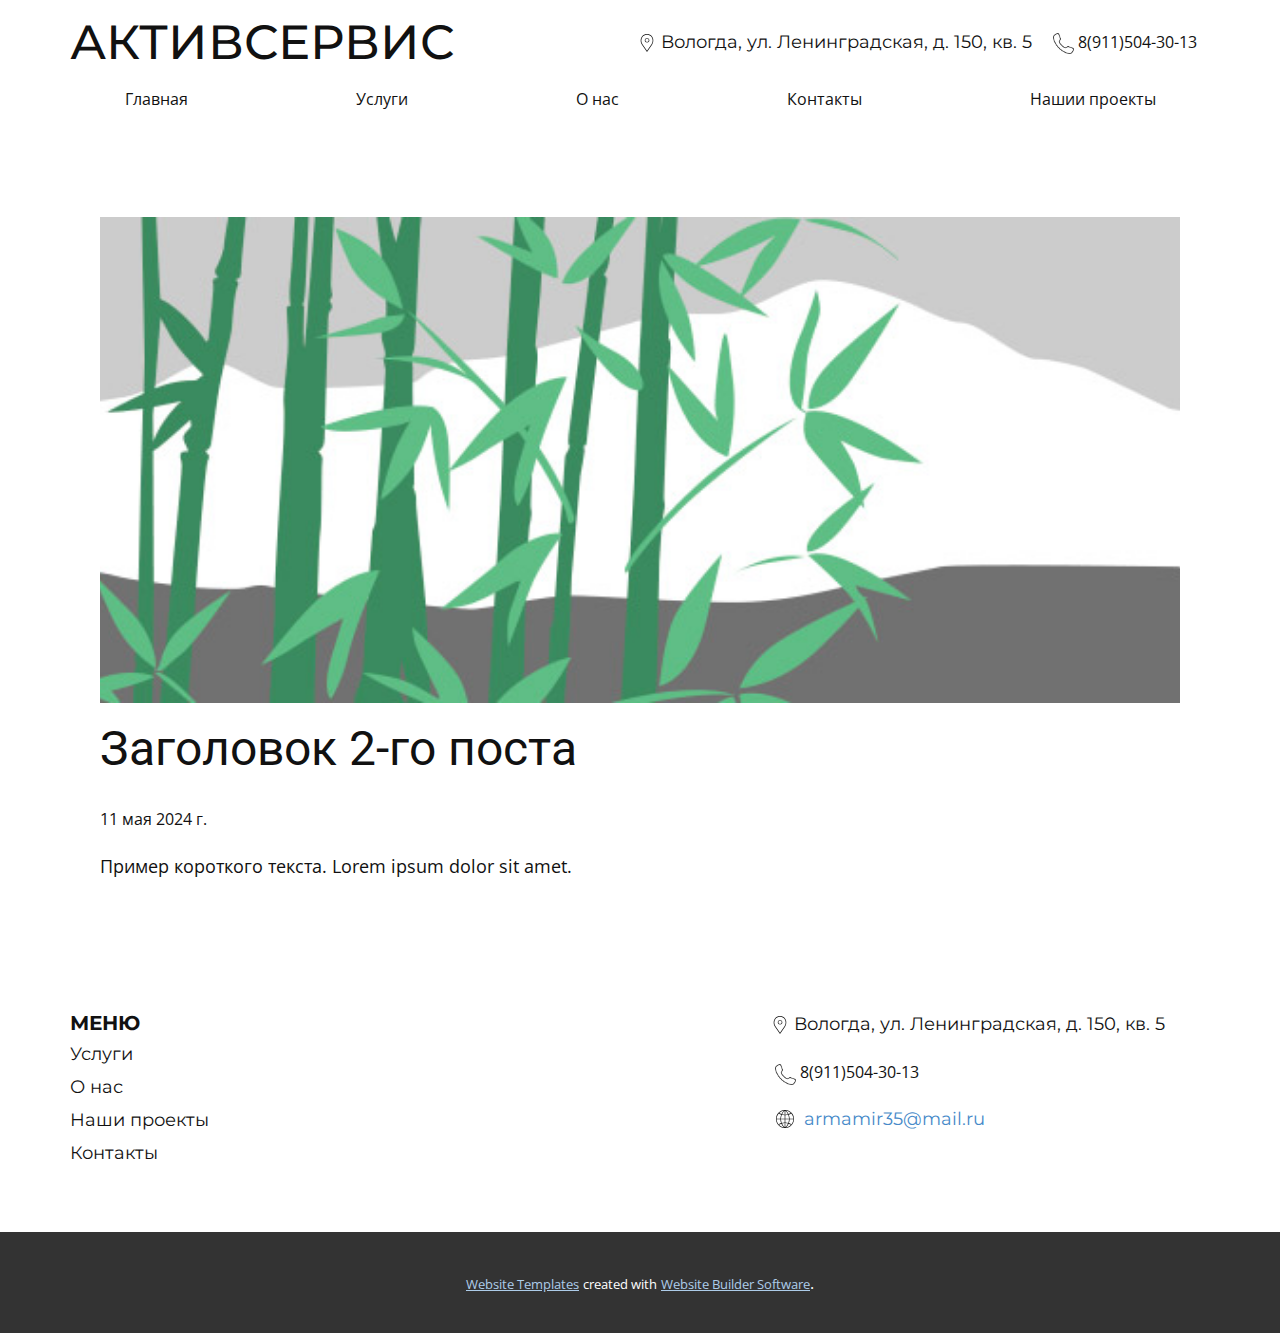
<file: blog/пост-1.html>
<!DOCTYPE html>
<html style="font-size: 16px;" lang="ru"><head>
    <meta name="viewport" content="width=device-width, initial-scale=1.0">
    <meta charset="utf-8">
    <meta name="keywords" content="Заголовок 1-го поста">
    <meta name="description" content="">
    <title>Заголовок 2-го поста</title>
    <link rel="stylesheet" href="../nicepage.css" media="screen">
<link rel="stylesheet" href="../Post-Template.css" media="screen">
    <script class="u-script" type="text/javascript" src="../jquery.js" defer=""></script>
    <script class="u-script" type="text/javascript" src="../nicepage.js" defer=""></script>
    <meta name="generator" content="Nicepage 5.21.3, nicepage.com">
    <link id="u-theme-google-font" rel="stylesheet" href="https://fonts.googleapis.com/css?family=Roboto:100,100i,300,300i,400,400i,500,500i,700,700i,900,900i|Open+Sans:300,300i,400,400i,500,500i,600,600i,700,700i,800,800i">
    <link id="u-page-google-font" rel="stylesheet" href="https://fonts.googleapis.com/css?family=Montserrat:100,100i,200,200i,300,300i,400,400i,500,500i,600,600i,700,700i,800,800i,900,900i">
    
    
    
    <script type="application/ld+json">{
		"@context": "http://schema.org",
		"@type": "Organization",
		"name": ""
}</script>
    <meta name="theme-color" content="#478ac9">
  <meta data-intl-tel-input-cdn-path="intlTelInput/"></head>
  <body data-path-to-root="./" data-include-products="false" class="u-body u-xl-mode" data-lang="ru"><header class="u-clearfix u-header u-sticky u-sticky-3173 u-white u-header" id="sec-552c"><div class="u-clearfix u-sheet u-sheet-1">
        <h3 class="u-custom-font u-font-montserrat u-text u-text-default u-text-1">АКТИВСЕРВИС</h3>
        <a href="https://nicepage.com/website-builder" class="u-active-none u-bottom-left-radius-0 u-bottom-right-radius-0 u-btn u-btn-rectangle u-button-style u-hover-none u-none u-radius-0 u-top-left-radius-0 u-top-right-radius-0 u-btn-1"><span class="u-file-icon u-icon u-icon-1"><img src="../images/5441367.png" alt=""></span>&nbsp;​8(911)504-30-13
        </a>
        <p class="u-custom-font u-font-montserrat u-text u-text-default u-text-2"><span class="u-icon"><svg class="u-svg-content" viewBox="0 0 54.757 54.757" x="0px" y="0px" style="width: 1em; height: 1em;"><g><path d="M27.557,12c-3.859,0-7,3.141-7,7s3.141,7,7,7s7-3.141,7-7S31.416,12,27.557,12z M27.557,24c-2.757,0-5-2.243-5-5
		s2.243-5,5-5s5,2.243,5,5S30.314,24,27.557,24z"></path><path d="M40.94,5.617C37.318,1.995,32.502,0,27.38,0c-5.123,0-9.938,1.995-13.56,5.617c-6.703,6.702-7.536,19.312-1.804,26.952
		L27.38,54.757L42.721,32.6C48.476,24.929,47.643,12.319,40.94,5.617z M41.099,31.431L27.38,51.243L13.639,31.4
		C8.44,24.468,9.185,13.08,15.235,7.031C18.479,3.787,22.792,2,27.38,2s8.901,1.787,12.146,5.031
		C45.576,13.08,46.321,24.468,41.099,31.431z"></path>
</g></svg></span>&nbsp;​Вологда, ул. Ленинградская, д. 150, кв. 5
        </p>
        <nav class="u-menu u-menu-one-level u-offcanvas u-menu-1">
          <div class="menu-collapse" style="font-size: 1rem; letter-spacing: 0px;">
            <a class="u-button-style u-custom-left-right-menu-spacing u-custom-padding-bottom u-custom-top-bottom-menu-spacing u-nav-link u-text-active-palette-1-base u-text-hover-palette-2-base" href="#">
              <svg class="u-svg-link" viewBox="0 0 24 24"><use xmlns:xlink="http://www.w3.org/1999/xlink" xlink:href="#menu-hamburger"></use></svg>
              <svg class="u-svg-content" version="1.1" id="menu-hamburger" viewBox="0 0 16 16" x="0px" y="0px" xmlns:xlink="http://www.w3.org/1999/xlink" xmlns="http://www.w3.org/2000/svg"><g><rect y="1" width="16" height="2"></rect><rect y="7" width="16" height="2"></rect><rect y="13" width="16" height="2"></rect>
</g></svg>
            </a>
          </div>
          <div class="u-custom-menu u-nav-container">
            <ul class="u-nav u-unstyled u-nav-1"><li class="u-nav-item"><a class="u-button-style u-nav-link u-text-active-palette-1-base u-text-hover-palette-2-base" href="../Главная.html" style="padding: 10px 84px;">Главная</a>
</li><li class="u-nav-item"><a class="u-button-style u-nav-link u-text-active-palette-1-base u-text-hover-palette-2-base" href="../Услуги.html" style="padding: 10px 84px;">Услуги</a>
</li><li class="u-nav-item"><a class="u-button-style u-nav-link u-text-active-palette-1-base u-text-hover-palette-2-base" href="../О-нас.html" style="padding: 10px 84px;">О нас</a>
</li><li class="u-nav-item"><a class="u-button-style u-nav-link u-text-active-palette-1-base u-text-hover-palette-2-base" href="../Контакты.html" style="padding: 10px 84px;">Контакты</a>
</li><li class="u-nav-item"><a class="u-button-style u-nav-link u-text-active-palette-1-base u-text-hover-palette-2-base" href="../Нашии-проекты.html" style="padding: 10px 84px;">Нашии проекты</a>
</li></ul>
          </div>
          <div class="u-custom-menu u-nav-container-collapse">
            <div class="u-black u-container-style u-inner-container-layout u-opacity u-opacity-95 u-sidenav">
              <div class="u-inner-container-layout u-sidenav-overflow">
                <div class="u-menu-close"></div>
                <ul class="u-align-center u-nav u-popupmenu-items u-unstyled u-nav-2"><li class="u-nav-item"><a class="u-button-style u-nav-link" href="../Главная.html">Главная</a>
</li><li class="u-nav-item"><a class="u-button-style u-nav-link" href="../Услуги.html">Услуги</a>
</li><li class="u-nav-item"><a class="u-button-style u-nav-link" href="../О-нас.html">О нас</a>
</li><li class="u-nav-item"><a class="u-button-style u-nav-link" href="../Контакты.html">Контакты</a>
</li><li class="u-nav-item"><a class="u-button-style u-nav-link" href="../Нашии-проекты.html">Нашии проекты</a>
</li></ul>
              </div>
            </div>
            <div class="u-black u-menu-overlay u-opacity u-opacity-70"></div>
          </div>
        </nav>
      </div><style class="u-sticky-style" data-style-id="3173">.u-sticky-fixed.u-sticky-3173:before, .u-body.u-sticky-fixed .u-sticky-3173:before {
borders: top right bottom left !important
}</style></header>
    <section class="u-align-center u-clearfix u-section-1" id="sec-c923">
      <div class="u-clearfix u-sheet u-valign-middle-md u-valign-middle-sm u-valign-middle-xs u-sheet-1"><!--post_details--><!--post_details_options_json--><!--{"source":""}--><!--/post_details_options_json--><!--blog_post-->
        <div class="u-container-style u-expanded-width u-post-details u-post-details-1">
          <div class="u-container-layout u-valign-middle u-container-layout-1"><!--blog_post_image-->
            <img alt="" class="u-blog-control u-expanded-width u-image u-image-default u-image-1" src="../images/68f64b9d.jpeg"><!--/blog_post_image--><!--blog_post_header-->
            <h2 class="u-blog-control u-text u-text-1">Заголовок 2-го поста</h2><!--/blog_post_header--><!--blog_post_metadata-->
            <div class="u-blog-control u-metadata u-metadata-1"><!--blog_post_metadata_date-->
              <span class="u-meta-date u-meta-icon">11 мая 2024 г.</span><!--/blog_post_metadata_date--><!--blog_post_metadata_category-->
              <!--/blog_post_metadata_category--><!--blog_post_metadata_comments-->
              <!--/blog_post_metadata_comments-->
            </div><!--/blog_post_metadata--><!--blog_post_content-->
            <div class="u-align-justify u-blog-control u-post-content u-text u-text-2 fr-view">
  Пример короткого текста. Lorem ipsum dolor sit amet.
  </div><!--/blog_post_content-->
          </div>
        </div><!--/blog_post--><!--/post_details-->
      </div>
    </section>
    
    
    
    <footer class="u-align-center u-clearfix u-footer" id="sec-544d"><div class="u-clearfix u-sheet u-sheet-1">
        <p class="u-align-left u-custom-font u-font-montserrat u-small-text u-text u-text-variant u-text-1"> МЕНЮ</p>
        <p class="u-custom-font u-font-montserrat u-text u-text-default u-text-2"><span class="u-icon"><svg class="u-svg-content" viewBox="0 0 54.757 54.757" x="0px" y="0px" style="width: 1em; height: 1em;"><g><path d="M27.557,12c-3.859,0-7,3.141-7,7s3.141,7,7,7s7-3.141,7-7S31.416,12,27.557,12z M27.557,24c-2.757,0-5-2.243-5-5
		s2.243-5,5-5s5,2.243,5,5S30.314,24,27.557,24z"></path><path d="M40.94,5.617C37.318,1.995,32.502,0,27.38,0c-5.123,0-9.938,1.995-13.56,5.617c-6.703,6.702-7.536,19.312-1.804,26.952
		L27.38,54.757L42.721,32.6C48.476,24.929,47.643,12.319,40.94,5.617z M41.099,31.431L27.38,51.243L13.639,31.4
		C8.44,24.468,9.185,13.08,15.235,7.031C18.479,3.787,22.792,2,27.38,2s8.901,1.787,12.146,5.031
		C45.576,13.08,46.321,24.468,41.099,31.431z"></path>
</g></svg></span>&nbsp;​Вологда, ул. Ленинградская, д. 150, кв. 5
        </p>
        <p class="u-align-left u-custom-font u-font-montserrat u-text u-text-3">Услуги</p>
        <a href="https://nicepage.com/website-builder" class="u-active-none u-bottom-left-radius-0 u-bottom-right-radius-0 u-btn u-btn-rectangle u-button-style u-hover-none u-none u-radius-0 u-top-left-radius-0 u-top-right-radius-0 u-btn-1"><span class="u-file-icon u-icon u-icon-2"><img src="../images/5441367.png" alt=""></span>&nbsp;​8(911)504-30-13
        </a>
        <p class="u-align-left u-custom-font u-font-montserrat u-text u-text-4">О нас</p>
        <p class="u-custom-font u-font-montserrat u-text u-text-5"><span class="u-icon"><svg class="u-svg-content" viewBox="0 0 58 58" x="0px" y="0px" style="width: 1em; height: 1em;"><path d="M50.688,48.222C55.232,43.101,58,36.369,58,29c0-7.667-2.996-14.643-7.872-19.834c0,0,0-0.001,0-0.001
	c-0.004-0.006-0.01-0.008-0.013-0.013c-5.079-5.399-12.195-8.855-20.11-9.126l-0.001-0.001L29.439,0.01C29.293,0.005,29.147,0,29,0
	s-0.293,0.005-0.439,0.01l-0.563,0.015l-0.001,0.001c-7.915,0.271-15.031,3.727-20.11,9.126c-0.004,0.005-0.01,0.007-0.013,0.013
	c0,0,0,0.001-0.001,0.002C2.996,14.357,0,21.333,0,29c0,7.369,2.768,14.101,7.312,19.222c0.006,0.009,0.006,0.019,0.013,0.028
	c0.018,0.025,0.044,0.037,0.063,0.06c5.106,5.708,12.432,9.385,20.608,9.665l0.001,0.001l0.563,0.015C28.707,57.995,28.853,58,29,58
	s0.293-0.005,0.439-0.01l0.563-0.015l0.001-0.001c8.185-0.281,15.519-3.965,20.625-9.685c0.013-0.017,0.034-0.022,0.046-0.04
	C50.682,48.241,50.682,48.231,50.688,48.222z M2.025,30h12.003c0.113,4.239,0.941,8.358,2.415,12.217
	c-2.844,1.029-5.563,2.409-8.111,4.131C4.585,41.891,2.253,36.21,2.025,30z M8.878,11.023c2.488,1.618,5.137,2.914,7.9,3.882
	C15.086,19.012,14.15,23.44,14.028,28H2.025C2.264,21.493,4.812,15.568,8.878,11.023z M55.975,28H43.972
	c-0.122-4.56-1.058-8.988-2.75-13.095c2.763-0.968,5.412-2.264,7.9-3.882C53.188,15.568,55.736,21.493,55.975,28z M28,14.963
	c-2.891-0.082-5.729-0.513-8.471-1.283C21.556,9.522,24.418,5.769,28,2.644V14.963z M28,16.963V28H16.028
	c0.123-4.348,1.035-8.565,2.666-12.475C21.7,16.396,24.821,16.878,28,16.963z M30,16.963c3.179-0.085,6.3-0.566,9.307-1.438
	c1.631,3.91,2.543,8.127,2.666,12.475H30V16.963z M30,14.963V2.644c3.582,3.125,6.444,6.878,8.471,11.036
	C35.729,14.45,32.891,14.881,30,14.963z M40.409,13.072c-1.921-4.025-4.587-7.692-7.888-10.835
	c5.856,0.766,11.125,3.414,15.183,7.318C45.4,11.017,42.956,12.193,40.409,13.072z M17.591,13.072
	c-2.547-0.879-4.991-2.055-7.294-3.517c4.057-3.904,9.327-6.552,15.183-7.318C22.178,5.38,19.512,9.047,17.591,13.072z M16.028,30
	H28v10.038c-3.307,0.088-6.547,0.604-9.661,1.541C16.932,37.924,16.141,34.019,16.028,30z M28,42.038v13.318
	c-3.834-3.345-6.84-7.409-8.884-11.917C21.983,42.594,24.961,42.124,28,42.038z M30,55.356V42.038
	c3.039,0.085,6.017,0.556,8.884,1.4C36.84,47.947,33.834,52.011,30,55.356z M30,40.038V30h11.972
	c-0.113,4.019-0.904,7.924-2.312,11.58C36.547,40.642,33.307,40.126,30,40.038z M43.972,30h12.003
	c-0.228,6.21-2.559,11.891-6.307,16.348c-2.548-1.722-5.267-3.102-8.111-4.131C43.032,38.358,43.859,34.239,43.972,30z
	 M9.691,47.846c2.366-1.572,4.885-2.836,7.517-3.781c1.945,4.36,4.737,8.333,8.271,11.698C19.328,54.958,13.823,52.078,9.691,47.846
	z M32.521,55.763c3.534-3.364,6.326-7.337,8.271-11.698c2.632,0.945,5.15,2.209,7.517,3.781
	C44.177,52.078,38.672,54.958,32.521,55.763z"></path></svg></span>&nbsp; <a href="../mailto:armamir35@mail.ru" class="contact link u-active-none u-border-none u-btn u-button-style u-hover-none u-none u-text-palette-1-base u-btn-2">armamir35@mail.ru</a>
        </p>
        <p class="u-align-left u-custom-font u-font-montserrat u-text u-text-6">Наши проекты</p>
        <p class="u-align-left u-custom-font u-font-montserrat u-text u-text-7">Контакты</p>
      </div></footer>
    <section class="u-backlink u-clearfix u-grey-80">
      <a class="u-link" href="https://nicepage.com/website-templates" target="_blank">
        <span>Website Templates</span>
      </a>
      <p class="u-text">
        <span>created with</span>
      </p>
      <a class="u-link" href="" target="_blank">
        <span>Website Builder Software</span>
      </a>. 
    </section>
  
</body></html>
</file>
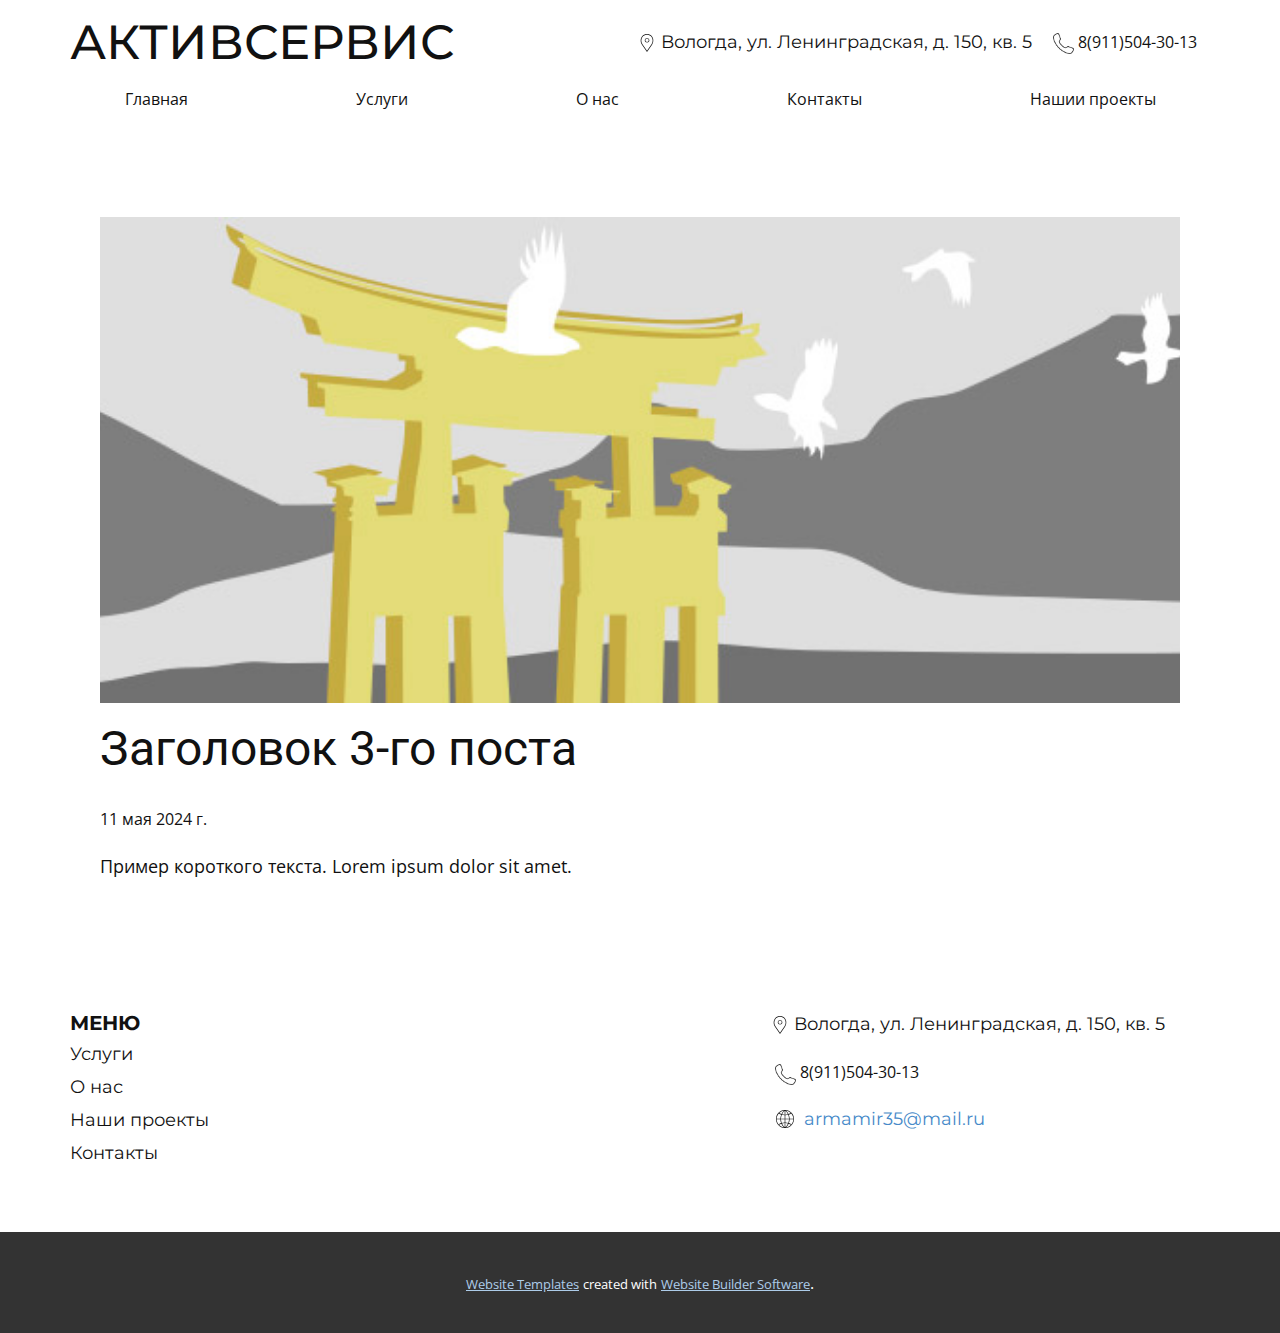
<file: blog/пост-2.html>
<!DOCTYPE html>
<html style="font-size: 16px;" lang="ru"><head>
    <meta name="viewport" content="width=device-width, initial-scale=1.0">
    <meta charset="utf-8">
    <meta name="keywords" content="Заголовок 1-го поста">
    <meta name="description" content="">
    <title>Заголовок 3-го поста</title>
    <link rel="stylesheet" href="../nicepage.css" media="screen">
<link rel="stylesheet" href="../Post-Template.css" media="screen">
    <script class="u-script" type="text/javascript" src="../jquery.js" defer=""></script>
    <script class="u-script" type="text/javascript" src="../nicepage.js" defer=""></script>
    <meta name="generator" content="Nicepage 5.21.3, nicepage.com">
    <link id="u-theme-google-font" rel="stylesheet" href="https://fonts.googleapis.com/css?family=Roboto:100,100i,300,300i,400,400i,500,500i,700,700i,900,900i|Open+Sans:300,300i,400,400i,500,500i,600,600i,700,700i,800,800i">
    <link id="u-page-google-font" rel="stylesheet" href="https://fonts.googleapis.com/css?family=Montserrat:100,100i,200,200i,300,300i,400,400i,500,500i,600,600i,700,700i,800,800i,900,900i">
    
    
    
    <script type="application/ld+json">{
		"@context": "http://schema.org",
		"@type": "Organization",
		"name": ""
}</script>
    <meta name="theme-color" content="#478ac9">
  <meta data-intl-tel-input-cdn-path="intlTelInput/"></head>
  <body data-path-to-root="./" data-include-products="false" class="u-body u-xl-mode" data-lang="ru"><header class="u-clearfix u-header u-sticky u-sticky-3173 u-white u-header" id="sec-552c"><div class="u-clearfix u-sheet u-sheet-1">
        <h3 class="u-custom-font u-font-montserrat u-text u-text-default u-text-1">АКТИВСЕРВИС</h3>
        <a href="https://nicepage.com/website-builder" class="u-active-none u-bottom-left-radius-0 u-bottom-right-radius-0 u-btn u-btn-rectangle u-button-style u-hover-none u-none u-radius-0 u-top-left-radius-0 u-top-right-radius-0 u-btn-1"><span class="u-file-icon u-icon u-icon-1"><img src="../images/5441367.png" alt=""></span>&nbsp;​8(911)504-30-13
        </a>
        <p class="u-custom-font u-font-montserrat u-text u-text-default u-text-2"><span class="u-icon"><svg class="u-svg-content" viewBox="0 0 54.757 54.757" x="0px" y="0px" style="width: 1em; height: 1em;"><g><path d="M27.557,12c-3.859,0-7,3.141-7,7s3.141,7,7,7s7-3.141,7-7S31.416,12,27.557,12z M27.557,24c-2.757,0-5-2.243-5-5
		s2.243-5,5-5s5,2.243,5,5S30.314,24,27.557,24z"></path><path d="M40.94,5.617C37.318,1.995,32.502,0,27.38,0c-5.123,0-9.938,1.995-13.56,5.617c-6.703,6.702-7.536,19.312-1.804,26.952
		L27.38,54.757L42.721,32.6C48.476,24.929,47.643,12.319,40.94,5.617z M41.099,31.431L27.38,51.243L13.639,31.4
		C8.44,24.468,9.185,13.08,15.235,7.031C18.479,3.787,22.792,2,27.38,2s8.901,1.787,12.146,5.031
		C45.576,13.08,46.321,24.468,41.099,31.431z"></path>
</g></svg></span>&nbsp;​Вологда, ул. Ленинградская, д. 150, кв. 5
        </p>
        <nav class="u-menu u-menu-one-level u-offcanvas u-menu-1">
          <div class="menu-collapse" style="font-size: 1rem; letter-spacing: 0px;">
            <a class="u-button-style u-custom-left-right-menu-spacing u-custom-padding-bottom u-custom-top-bottom-menu-spacing u-nav-link u-text-active-palette-1-base u-text-hover-palette-2-base" href="#">
              <svg class="u-svg-link" viewBox="0 0 24 24"><use xmlns:xlink="http://www.w3.org/1999/xlink" xlink:href="#menu-hamburger"></use></svg>
              <svg class="u-svg-content" version="1.1" id="menu-hamburger" viewBox="0 0 16 16" x="0px" y="0px" xmlns:xlink="http://www.w3.org/1999/xlink" xmlns="http://www.w3.org/2000/svg"><g><rect y="1" width="16" height="2"></rect><rect y="7" width="16" height="2"></rect><rect y="13" width="16" height="2"></rect>
</g></svg>
            </a>
          </div>
          <div class="u-custom-menu u-nav-container">
            <ul class="u-nav u-unstyled u-nav-1"><li class="u-nav-item"><a class="u-button-style u-nav-link u-text-active-palette-1-base u-text-hover-palette-2-base" href="../Главная.html" style="padding: 10px 84px;">Главная</a>
</li><li class="u-nav-item"><a class="u-button-style u-nav-link u-text-active-palette-1-base u-text-hover-palette-2-base" href="../Услуги.html" style="padding: 10px 84px;">Услуги</a>
</li><li class="u-nav-item"><a class="u-button-style u-nav-link u-text-active-palette-1-base u-text-hover-palette-2-base" href="../О-нас.html" style="padding: 10px 84px;">О нас</a>
</li><li class="u-nav-item"><a class="u-button-style u-nav-link u-text-active-palette-1-base u-text-hover-palette-2-base" href="../Контакты.html" style="padding: 10px 84px;">Контакты</a>
</li><li class="u-nav-item"><a class="u-button-style u-nav-link u-text-active-palette-1-base u-text-hover-palette-2-base" href="../Нашии-проекты.html" style="padding: 10px 84px;">Нашии проекты</a>
</li></ul>
          </div>
          <div class="u-custom-menu u-nav-container-collapse">
            <div class="u-black u-container-style u-inner-container-layout u-opacity u-opacity-95 u-sidenav">
              <div class="u-inner-container-layout u-sidenav-overflow">
                <div class="u-menu-close"></div>
                <ul class="u-align-center u-nav u-popupmenu-items u-unstyled u-nav-2"><li class="u-nav-item"><a class="u-button-style u-nav-link" href="../Главная.html">Главная</a>
</li><li class="u-nav-item"><a class="u-button-style u-nav-link" href="../Услуги.html">Услуги</a>
</li><li class="u-nav-item"><a class="u-button-style u-nav-link" href="../О-нас.html">О нас</a>
</li><li class="u-nav-item"><a class="u-button-style u-nav-link" href="../Контакты.html">Контакты</a>
</li><li class="u-nav-item"><a class="u-button-style u-nav-link" href="../Нашии-проекты.html">Нашии проекты</a>
</li></ul>
              </div>
            </div>
            <div class="u-black u-menu-overlay u-opacity u-opacity-70"></div>
          </div>
        </nav>
      </div><style class="u-sticky-style" data-style-id="3173">.u-sticky-fixed.u-sticky-3173:before, .u-body.u-sticky-fixed .u-sticky-3173:before {
borders: top right bottom left !important
}</style></header>
    <section class="u-align-center u-clearfix u-section-1" id="sec-c923">
      <div class="u-clearfix u-sheet u-valign-middle-md u-valign-middle-sm u-valign-middle-xs u-sheet-1"><!--post_details--><!--post_details_options_json--><!--{"source":""}--><!--/post_details_options_json--><!--blog_post-->
        <div class="u-container-style u-expanded-width u-post-details u-post-details-1">
          <div class="u-container-layout u-valign-middle u-container-layout-1"><!--blog_post_image-->
            <img alt="" class="u-blog-control u-expanded-width u-image u-image-default u-image-1" src="../images/8ad73f3c.jpeg"><!--/blog_post_image--><!--blog_post_header-->
            <h2 class="u-blog-control u-text u-text-1">Заголовок 3-го поста</h2><!--/blog_post_header--><!--blog_post_metadata-->
            <div class="u-blog-control u-metadata u-metadata-1"><!--blog_post_metadata_date-->
              <span class="u-meta-date u-meta-icon">11 мая 2024 г.</span><!--/blog_post_metadata_date--><!--blog_post_metadata_category-->
              <!--/blog_post_metadata_category--><!--blog_post_metadata_comments-->
              <!--/blog_post_metadata_comments-->
            </div><!--/blog_post_metadata--><!--blog_post_content-->
            <div class="u-align-justify u-blog-control u-post-content u-text u-text-2 fr-view">
  Пример короткого текста. Lorem ipsum dolor sit amet.
  </div><!--/blog_post_content-->
          </div>
        </div><!--/blog_post--><!--/post_details-->
      </div>
    </section>
    
    
    
    <footer class="u-align-center u-clearfix u-footer" id="sec-544d"><div class="u-clearfix u-sheet u-sheet-1">
        <p class="u-align-left u-custom-font u-font-montserrat u-small-text u-text u-text-variant u-text-1"> МЕНЮ</p>
        <p class="u-custom-font u-font-montserrat u-text u-text-default u-text-2"><span class="u-icon"><svg class="u-svg-content" viewBox="0 0 54.757 54.757" x="0px" y="0px" style="width: 1em; height: 1em;"><g><path d="M27.557,12c-3.859,0-7,3.141-7,7s3.141,7,7,7s7-3.141,7-7S31.416,12,27.557,12z M27.557,24c-2.757,0-5-2.243-5-5
		s2.243-5,5-5s5,2.243,5,5S30.314,24,27.557,24z"></path><path d="M40.94,5.617C37.318,1.995,32.502,0,27.38,0c-5.123,0-9.938,1.995-13.56,5.617c-6.703,6.702-7.536,19.312-1.804,26.952
		L27.38,54.757L42.721,32.6C48.476,24.929,47.643,12.319,40.94,5.617z M41.099,31.431L27.38,51.243L13.639,31.4
		C8.44,24.468,9.185,13.08,15.235,7.031C18.479,3.787,22.792,2,27.38,2s8.901,1.787,12.146,5.031
		C45.576,13.08,46.321,24.468,41.099,31.431z"></path>
</g></svg></span>&nbsp;​Вологда, ул. Ленинградская, д. 150, кв. 5
        </p>
        <p class="u-align-left u-custom-font u-font-montserrat u-text u-text-3">Услуги</p>
        <a href="https://nicepage.com/website-builder" class="u-active-none u-bottom-left-radius-0 u-bottom-right-radius-0 u-btn u-btn-rectangle u-button-style u-hover-none u-none u-radius-0 u-top-left-radius-0 u-top-right-radius-0 u-btn-1"><span class="u-file-icon u-icon u-icon-2"><img src="../images/5441367.png" alt=""></span>&nbsp;​8(911)504-30-13
        </a>
        <p class="u-align-left u-custom-font u-font-montserrat u-text u-text-4">О нас</p>
        <p class="u-custom-font u-font-montserrat u-text u-text-5"><span class="u-icon"><svg class="u-svg-content" viewBox="0 0 58 58" x="0px" y="0px" style="width: 1em; height: 1em;"><path d="M50.688,48.222C55.232,43.101,58,36.369,58,29c0-7.667-2.996-14.643-7.872-19.834c0,0,0-0.001,0-0.001
	c-0.004-0.006-0.01-0.008-0.013-0.013c-5.079-5.399-12.195-8.855-20.11-9.126l-0.001-0.001L29.439,0.01C29.293,0.005,29.147,0,29,0
	s-0.293,0.005-0.439,0.01l-0.563,0.015l-0.001,0.001c-7.915,0.271-15.031,3.727-20.11,9.126c-0.004,0.005-0.01,0.007-0.013,0.013
	c0,0,0,0.001-0.001,0.002C2.996,14.357,0,21.333,0,29c0,7.369,2.768,14.101,7.312,19.222c0.006,0.009,0.006,0.019,0.013,0.028
	c0.018,0.025,0.044,0.037,0.063,0.06c5.106,5.708,12.432,9.385,20.608,9.665l0.001,0.001l0.563,0.015C28.707,57.995,28.853,58,29,58
	s0.293-0.005,0.439-0.01l0.563-0.015l0.001-0.001c8.185-0.281,15.519-3.965,20.625-9.685c0.013-0.017,0.034-0.022,0.046-0.04
	C50.682,48.241,50.682,48.231,50.688,48.222z M2.025,30h12.003c0.113,4.239,0.941,8.358,2.415,12.217
	c-2.844,1.029-5.563,2.409-8.111,4.131C4.585,41.891,2.253,36.21,2.025,30z M8.878,11.023c2.488,1.618,5.137,2.914,7.9,3.882
	C15.086,19.012,14.15,23.44,14.028,28H2.025C2.264,21.493,4.812,15.568,8.878,11.023z M55.975,28H43.972
	c-0.122-4.56-1.058-8.988-2.75-13.095c2.763-0.968,5.412-2.264,7.9-3.882C53.188,15.568,55.736,21.493,55.975,28z M28,14.963
	c-2.891-0.082-5.729-0.513-8.471-1.283C21.556,9.522,24.418,5.769,28,2.644V14.963z M28,16.963V28H16.028
	c0.123-4.348,1.035-8.565,2.666-12.475C21.7,16.396,24.821,16.878,28,16.963z M30,16.963c3.179-0.085,6.3-0.566,9.307-1.438
	c1.631,3.91,2.543,8.127,2.666,12.475H30V16.963z M30,14.963V2.644c3.582,3.125,6.444,6.878,8.471,11.036
	C35.729,14.45,32.891,14.881,30,14.963z M40.409,13.072c-1.921-4.025-4.587-7.692-7.888-10.835
	c5.856,0.766,11.125,3.414,15.183,7.318C45.4,11.017,42.956,12.193,40.409,13.072z M17.591,13.072
	c-2.547-0.879-4.991-2.055-7.294-3.517c4.057-3.904,9.327-6.552,15.183-7.318C22.178,5.38,19.512,9.047,17.591,13.072z M16.028,30
	H28v10.038c-3.307,0.088-6.547,0.604-9.661,1.541C16.932,37.924,16.141,34.019,16.028,30z M28,42.038v13.318
	c-3.834-3.345-6.84-7.409-8.884-11.917C21.983,42.594,24.961,42.124,28,42.038z M30,55.356V42.038
	c3.039,0.085,6.017,0.556,8.884,1.4C36.84,47.947,33.834,52.011,30,55.356z M30,40.038V30h11.972
	c-0.113,4.019-0.904,7.924-2.312,11.58C36.547,40.642,33.307,40.126,30,40.038z M43.972,30h12.003
	c-0.228,6.21-2.559,11.891-6.307,16.348c-2.548-1.722-5.267-3.102-8.111-4.131C43.032,38.358,43.859,34.239,43.972,30z
	 M9.691,47.846c2.366-1.572,4.885-2.836,7.517-3.781c1.945,4.36,4.737,8.333,8.271,11.698C19.328,54.958,13.823,52.078,9.691,47.846
	z M32.521,55.763c3.534-3.364,6.326-7.337,8.271-11.698c2.632,0.945,5.15,2.209,7.517,3.781
	C44.177,52.078,38.672,54.958,32.521,55.763z"></path></svg></span>&nbsp; <a href="../mailto:armamir35@mail.ru" class="contact link u-active-none u-border-none u-btn u-button-style u-hover-none u-none u-text-palette-1-base u-btn-2">armamir35@mail.ru</a>
        </p>
        <p class="u-align-left u-custom-font u-font-montserrat u-text u-text-6">Наши проекты</p>
        <p class="u-align-left u-custom-font u-font-montserrat u-text u-text-7">Контакты</p>
      </div></footer>
    <section class="u-backlink u-clearfix u-grey-80">
      <a class="u-link" href="https://nicepage.com/website-templates" target="_blank">
        <span>Website Templates</span>
      </a>
      <p class="u-text">
        <span>created with</span>
      </p>
      <a class="u-link" href="" target="_blank">
        <span>Website Builder Software</span>
      </a>. 
    </section>
  
</body></html>
</file>
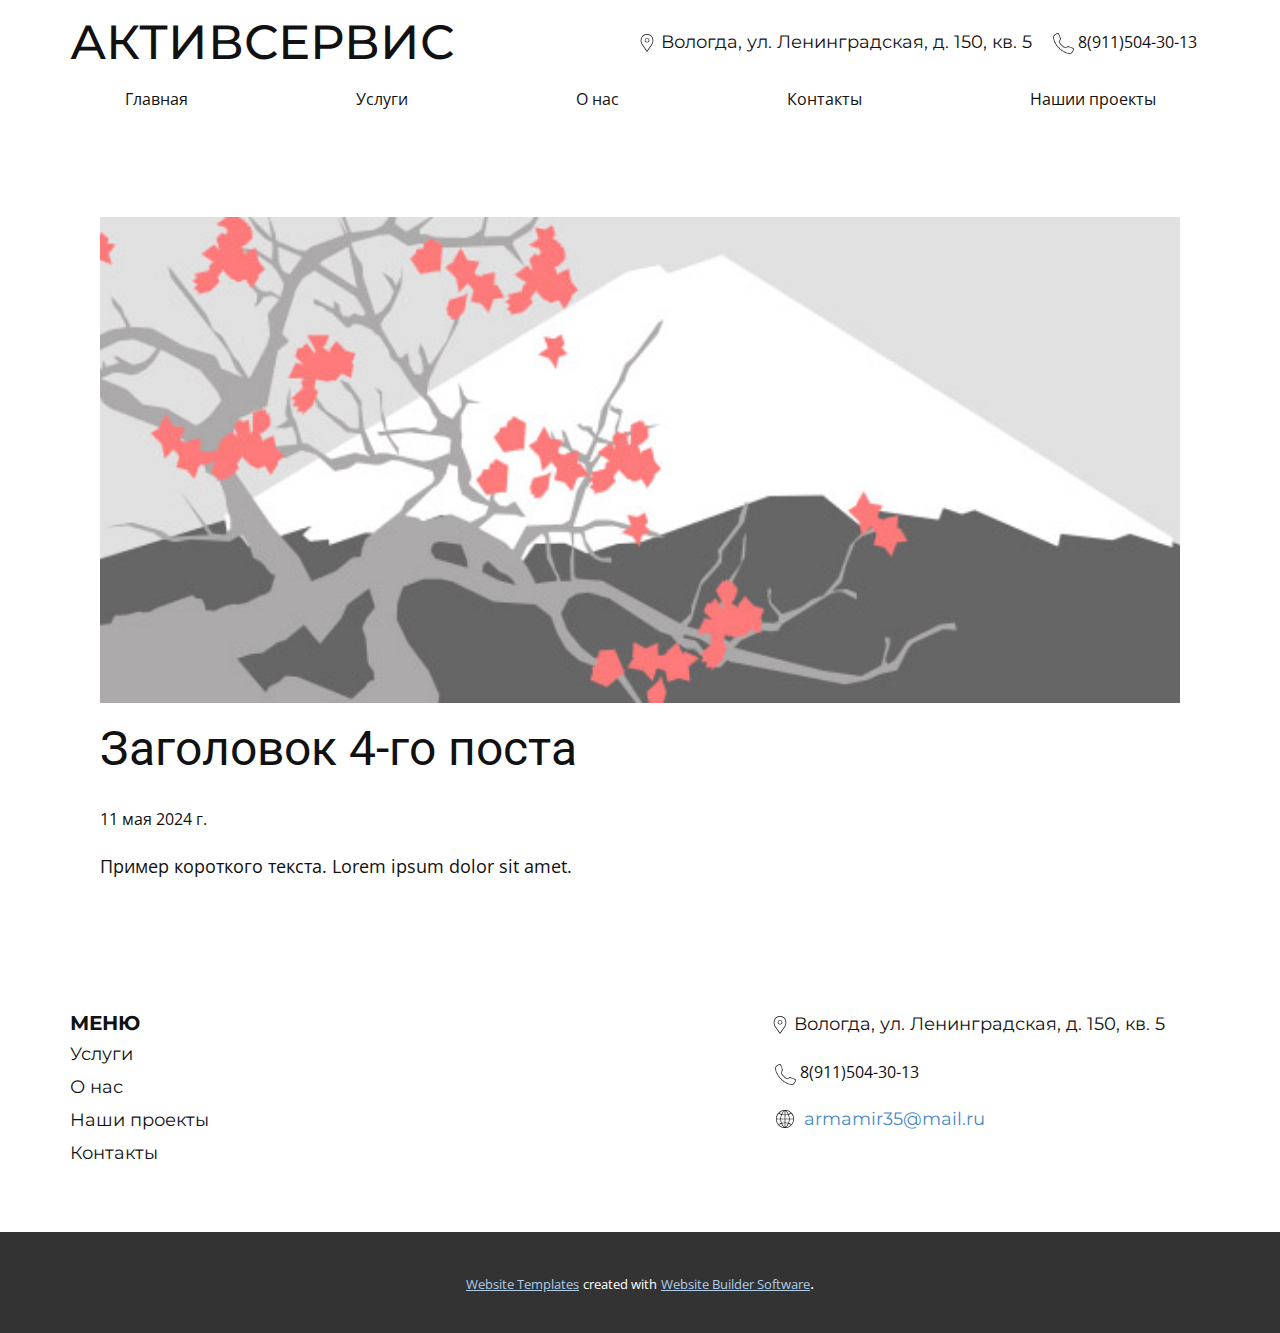
<file: blog/пост-3.html>
<!DOCTYPE html>
<html style="font-size: 16px;" lang="ru"><head>
    <meta name="viewport" content="width=device-width, initial-scale=1.0">
    <meta charset="utf-8">
    <meta name="keywords" content="Заголовок 1-го поста">
    <meta name="description" content="">
    <title>Заголовок 4-го поста</title>
    <link rel="stylesheet" href="../nicepage.css" media="screen">
<link rel="stylesheet" href="../Post-Template.css" media="screen">
    <script class="u-script" type="text/javascript" src="../jquery.js" defer=""></script>
    <script class="u-script" type="text/javascript" src="../nicepage.js" defer=""></script>
    <meta name="generator" content="Nicepage 5.21.3, nicepage.com">
    <link id="u-theme-google-font" rel="stylesheet" href="https://fonts.googleapis.com/css?family=Roboto:100,100i,300,300i,400,400i,500,500i,700,700i,900,900i|Open+Sans:300,300i,400,400i,500,500i,600,600i,700,700i,800,800i">
    <link id="u-page-google-font" rel="stylesheet" href="https://fonts.googleapis.com/css?family=Montserrat:100,100i,200,200i,300,300i,400,400i,500,500i,600,600i,700,700i,800,800i,900,900i">
    
    
    
    <script type="application/ld+json">{
		"@context": "http://schema.org",
		"@type": "Organization",
		"name": ""
}</script>
    <meta name="theme-color" content="#478ac9">
  <meta data-intl-tel-input-cdn-path="intlTelInput/"></head>
  <body data-path-to-root="./" data-include-products="false" class="u-body u-xl-mode" data-lang="ru"><header class="u-clearfix u-header u-sticky u-sticky-3173 u-white u-header" id="sec-552c"><div class="u-clearfix u-sheet u-sheet-1">
        <h3 class="u-custom-font u-font-montserrat u-text u-text-default u-text-1">АКТИВСЕРВИС</h3>
        <a href="https://nicepage.com/website-builder" class="u-active-none u-bottom-left-radius-0 u-bottom-right-radius-0 u-btn u-btn-rectangle u-button-style u-hover-none u-none u-radius-0 u-top-left-radius-0 u-top-right-radius-0 u-btn-1"><span class="u-file-icon u-icon u-icon-1"><img src="../images/5441367.png" alt=""></span>&nbsp;​8(911)504-30-13
        </a>
        <p class="u-custom-font u-font-montserrat u-text u-text-default u-text-2"><span class="u-icon"><svg class="u-svg-content" viewBox="0 0 54.757 54.757" x="0px" y="0px" style="width: 1em; height: 1em;"><g><path d="M27.557,12c-3.859,0-7,3.141-7,7s3.141,7,7,7s7-3.141,7-7S31.416,12,27.557,12z M27.557,24c-2.757,0-5-2.243-5-5
		s2.243-5,5-5s5,2.243,5,5S30.314,24,27.557,24z"></path><path d="M40.94,5.617C37.318,1.995,32.502,0,27.38,0c-5.123,0-9.938,1.995-13.56,5.617c-6.703,6.702-7.536,19.312-1.804,26.952
		L27.38,54.757L42.721,32.6C48.476,24.929,47.643,12.319,40.94,5.617z M41.099,31.431L27.38,51.243L13.639,31.4
		C8.44,24.468,9.185,13.08,15.235,7.031C18.479,3.787,22.792,2,27.38,2s8.901,1.787,12.146,5.031
		C45.576,13.08,46.321,24.468,41.099,31.431z"></path>
</g></svg></span>&nbsp;​Вологда, ул. Ленинградская, д. 150, кв. 5
        </p>
        <nav class="u-menu u-menu-one-level u-offcanvas u-menu-1">
          <div class="menu-collapse" style="font-size: 1rem; letter-spacing: 0px;">
            <a class="u-button-style u-custom-left-right-menu-spacing u-custom-padding-bottom u-custom-top-bottom-menu-spacing u-nav-link u-text-active-palette-1-base u-text-hover-palette-2-base" href="#">
              <svg class="u-svg-link" viewBox="0 0 24 24"><use xmlns:xlink="http://www.w3.org/1999/xlink" xlink:href="#menu-hamburger"></use></svg>
              <svg class="u-svg-content" version="1.1" id="menu-hamburger" viewBox="0 0 16 16" x="0px" y="0px" xmlns:xlink="http://www.w3.org/1999/xlink" xmlns="http://www.w3.org/2000/svg"><g><rect y="1" width="16" height="2"></rect><rect y="7" width="16" height="2"></rect><rect y="13" width="16" height="2"></rect>
</g></svg>
            </a>
          </div>
          <div class="u-custom-menu u-nav-container">
            <ul class="u-nav u-unstyled u-nav-1"><li class="u-nav-item"><a class="u-button-style u-nav-link u-text-active-palette-1-base u-text-hover-palette-2-base" href="../Главная.html" style="padding: 10px 84px;">Главная</a>
</li><li class="u-nav-item"><a class="u-button-style u-nav-link u-text-active-palette-1-base u-text-hover-palette-2-base" href="../Услуги.html" style="padding: 10px 84px;">Услуги</a>
</li><li class="u-nav-item"><a class="u-button-style u-nav-link u-text-active-palette-1-base u-text-hover-palette-2-base" href="../О-нас.html" style="padding: 10px 84px;">О нас</a>
</li><li class="u-nav-item"><a class="u-button-style u-nav-link u-text-active-palette-1-base u-text-hover-palette-2-base" href="../Контакты.html" style="padding: 10px 84px;">Контакты</a>
</li><li class="u-nav-item"><a class="u-button-style u-nav-link u-text-active-palette-1-base u-text-hover-palette-2-base" href="../Нашии-проекты.html" style="padding: 10px 84px;">Нашии проекты</a>
</li></ul>
          </div>
          <div class="u-custom-menu u-nav-container-collapse">
            <div class="u-black u-container-style u-inner-container-layout u-opacity u-opacity-95 u-sidenav">
              <div class="u-inner-container-layout u-sidenav-overflow">
                <div class="u-menu-close"></div>
                <ul class="u-align-center u-nav u-popupmenu-items u-unstyled u-nav-2"><li class="u-nav-item"><a class="u-button-style u-nav-link" href="../Главная.html">Главная</a>
</li><li class="u-nav-item"><a class="u-button-style u-nav-link" href="../Услуги.html">Услуги</a>
</li><li class="u-nav-item"><a class="u-button-style u-nav-link" href="../О-нас.html">О нас</a>
</li><li class="u-nav-item"><a class="u-button-style u-nav-link" href="../Контакты.html">Контакты</a>
</li><li class="u-nav-item"><a class="u-button-style u-nav-link" href="../Нашии-проекты.html">Нашии проекты</a>
</li></ul>
              </div>
            </div>
            <div class="u-black u-menu-overlay u-opacity u-opacity-70"></div>
          </div>
        </nav>
      </div><style class="u-sticky-style" data-style-id="3173">.u-sticky-fixed.u-sticky-3173:before, .u-body.u-sticky-fixed .u-sticky-3173:before {
borders: top right bottom left !important
}</style></header>
    <section class="u-align-center u-clearfix u-section-1" id="sec-c923">
      <div class="u-clearfix u-sheet u-valign-middle-md u-valign-middle-sm u-valign-middle-xs u-sheet-1"><!--post_details--><!--post_details_options_json--><!--{"source":""}--><!--/post_details_options_json--><!--blog_post-->
        <div class="u-container-style u-expanded-width u-post-details u-post-details-1">
          <div class="u-container-layout u-valign-middle u-container-layout-1"><!--blog_post_image-->
            <img alt="" class="u-blog-control u-expanded-width u-image u-image-default u-image-1" src="../images/0fd3416c.jpeg"><!--/blog_post_image--><!--blog_post_header-->
            <h2 class="u-blog-control u-text u-text-1">Заголовок 4-го поста</h2><!--/blog_post_header--><!--blog_post_metadata-->
            <div class="u-blog-control u-metadata u-metadata-1"><!--blog_post_metadata_date-->
              <span class="u-meta-date u-meta-icon">11 мая 2024 г.</span><!--/blog_post_metadata_date--><!--blog_post_metadata_category-->
              <!--/blog_post_metadata_category--><!--blog_post_metadata_comments-->
              <!--/blog_post_metadata_comments-->
            </div><!--/blog_post_metadata--><!--blog_post_content-->
            <div class="u-align-justify u-blog-control u-post-content u-text u-text-2 fr-view">
  Пример короткого текста. Lorem ipsum dolor sit amet.
  </div><!--/blog_post_content-->
          </div>
        </div><!--/blog_post--><!--/post_details-->
      </div>
    </section>
    
    
    
    <footer class="u-align-center u-clearfix u-footer" id="sec-544d"><div class="u-clearfix u-sheet u-sheet-1">
        <p class="u-align-left u-custom-font u-font-montserrat u-small-text u-text u-text-variant u-text-1"> МЕНЮ</p>
        <p class="u-custom-font u-font-montserrat u-text u-text-default u-text-2"><span class="u-icon"><svg class="u-svg-content" viewBox="0 0 54.757 54.757" x="0px" y="0px" style="width: 1em; height: 1em;"><g><path d="M27.557,12c-3.859,0-7,3.141-7,7s3.141,7,7,7s7-3.141,7-7S31.416,12,27.557,12z M27.557,24c-2.757,0-5-2.243-5-5
		s2.243-5,5-5s5,2.243,5,5S30.314,24,27.557,24z"></path><path d="M40.94,5.617C37.318,1.995,32.502,0,27.38,0c-5.123,0-9.938,1.995-13.56,5.617c-6.703,6.702-7.536,19.312-1.804,26.952
		L27.38,54.757L42.721,32.6C48.476,24.929,47.643,12.319,40.94,5.617z M41.099,31.431L27.38,51.243L13.639,31.4
		C8.44,24.468,9.185,13.08,15.235,7.031C18.479,3.787,22.792,2,27.38,2s8.901,1.787,12.146,5.031
		C45.576,13.08,46.321,24.468,41.099,31.431z"></path>
</g></svg></span>&nbsp;​Вологда, ул. Ленинградская, д. 150, кв. 5
        </p>
        <p class="u-align-left u-custom-font u-font-montserrat u-text u-text-3">Услуги</p>
        <a href="https://nicepage.com/website-builder" class="u-active-none u-bottom-left-radius-0 u-bottom-right-radius-0 u-btn u-btn-rectangle u-button-style u-hover-none u-none u-radius-0 u-top-left-radius-0 u-top-right-radius-0 u-btn-1"><span class="u-file-icon u-icon u-icon-2"><img src="../images/5441367.png" alt=""></span>&nbsp;​8(911)504-30-13
        </a>
        <p class="u-align-left u-custom-font u-font-montserrat u-text u-text-4">О нас</p>
        <p class="u-custom-font u-font-montserrat u-text u-text-5"><span class="u-icon"><svg class="u-svg-content" viewBox="0 0 58 58" x="0px" y="0px" style="width: 1em; height: 1em;"><path d="M50.688,48.222C55.232,43.101,58,36.369,58,29c0-7.667-2.996-14.643-7.872-19.834c0,0,0-0.001,0-0.001
	c-0.004-0.006-0.01-0.008-0.013-0.013c-5.079-5.399-12.195-8.855-20.11-9.126l-0.001-0.001L29.439,0.01C29.293,0.005,29.147,0,29,0
	s-0.293,0.005-0.439,0.01l-0.563,0.015l-0.001,0.001c-7.915,0.271-15.031,3.727-20.11,9.126c-0.004,0.005-0.01,0.007-0.013,0.013
	c0,0,0,0.001-0.001,0.002C2.996,14.357,0,21.333,0,29c0,7.369,2.768,14.101,7.312,19.222c0.006,0.009,0.006,0.019,0.013,0.028
	c0.018,0.025,0.044,0.037,0.063,0.06c5.106,5.708,12.432,9.385,20.608,9.665l0.001,0.001l0.563,0.015C28.707,57.995,28.853,58,29,58
	s0.293-0.005,0.439-0.01l0.563-0.015l0.001-0.001c8.185-0.281,15.519-3.965,20.625-9.685c0.013-0.017,0.034-0.022,0.046-0.04
	C50.682,48.241,50.682,48.231,50.688,48.222z M2.025,30h12.003c0.113,4.239,0.941,8.358,2.415,12.217
	c-2.844,1.029-5.563,2.409-8.111,4.131C4.585,41.891,2.253,36.21,2.025,30z M8.878,11.023c2.488,1.618,5.137,2.914,7.9,3.882
	C15.086,19.012,14.15,23.44,14.028,28H2.025C2.264,21.493,4.812,15.568,8.878,11.023z M55.975,28H43.972
	c-0.122-4.56-1.058-8.988-2.75-13.095c2.763-0.968,5.412-2.264,7.9-3.882C53.188,15.568,55.736,21.493,55.975,28z M28,14.963
	c-2.891-0.082-5.729-0.513-8.471-1.283C21.556,9.522,24.418,5.769,28,2.644V14.963z M28,16.963V28H16.028
	c0.123-4.348,1.035-8.565,2.666-12.475C21.7,16.396,24.821,16.878,28,16.963z M30,16.963c3.179-0.085,6.3-0.566,9.307-1.438
	c1.631,3.91,2.543,8.127,2.666,12.475H30V16.963z M30,14.963V2.644c3.582,3.125,6.444,6.878,8.471,11.036
	C35.729,14.45,32.891,14.881,30,14.963z M40.409,13.072c-1.921-4.025-4.587-7.692-7.888-10.835
	c5.856,0.766,11.125,3.414,15.183,7.318C45.4,11.017,42.956,12.193,40.409,13.072z M17.591,13.072
	c-2.547-0.879-4.991-2.055-7.294-3.517c4.057-3.904,9.327-6.552,15.183-7.318C22.178,5.38,19.512,9.047,17.591,13.072z M16.028,30
	H28v10.038c-3.307,0.088-6.547,0.604-9.661,1.541C16.932,37.924,16.141,34.019,16.028,30z M28,42.038v13.318
	c-3.834-3.345-6.84-7.409-8.884-11.917C21.983,42.594,24.961,42.124,28,42.038z M30,55.356V42.038
	c3.039,0.085,6.017,0.556,8.884,1.4C36.84,47.947,33.834,52.011,30,55.356z M30,40.038V30h11.972
	c-0.113,4.019-0.904,7.924-2.312,11.58C36.547,40.642,33.307,40.126,30,40.038z M43.972,30h12.003
	c-0.228,6.21-2.559,11.891-6.307,16.348c-2.548-1.722-5.267-3.102-8.111-4.131C43.032,38.358,43.859,34.239,43.972,30z
	 M9.691,47.846c2.366-1.572,4.885-2.836,7.517-3.781c1.945,4.36,4.737,8.333,8.271,11.698C19.328,54.958,13.823,52.078,9.691,47.846
	z M32.521,55.763c3.534-3.364,6.326-7.337,8.271-11.698c2.632,0.945,5.15,2.209,7.517,3.781
	C44.177,52.078,38.672,54.958,32.521,55.763z"></path></svg></span>&nbsp; <a href="../mailto:armamir35@mail.ru" class="contact link u-active-none u-border-none u-btn u-button-style u-hover-none u-none u-text-palette-1-base u-btn-2">armamir35@mail.ru</a>
        </p>
        <p class="u-align-left u-custom-font u-font-montserrat u-text u-text-6">Наши проекты</p>
        <p class="u-align-left u-custom-font u-font-montserrat u-text u-text-7">Контакты</p>
      </div></footer>
    <section class="u-backlink u-clearfix u-grey-80">
      <a class="u-link" href="https://nicepage.com/website-templates" target="_blank">
        <span>Website Templates</span>
      </a>
      <p class="u-text">
        <span>created with</span>
      </p>
      <a class="u-link" href="" target="_blank">
        <span>Website Builder Software</span>
      </a>. 
    </section>
  
</body></html>
</file>
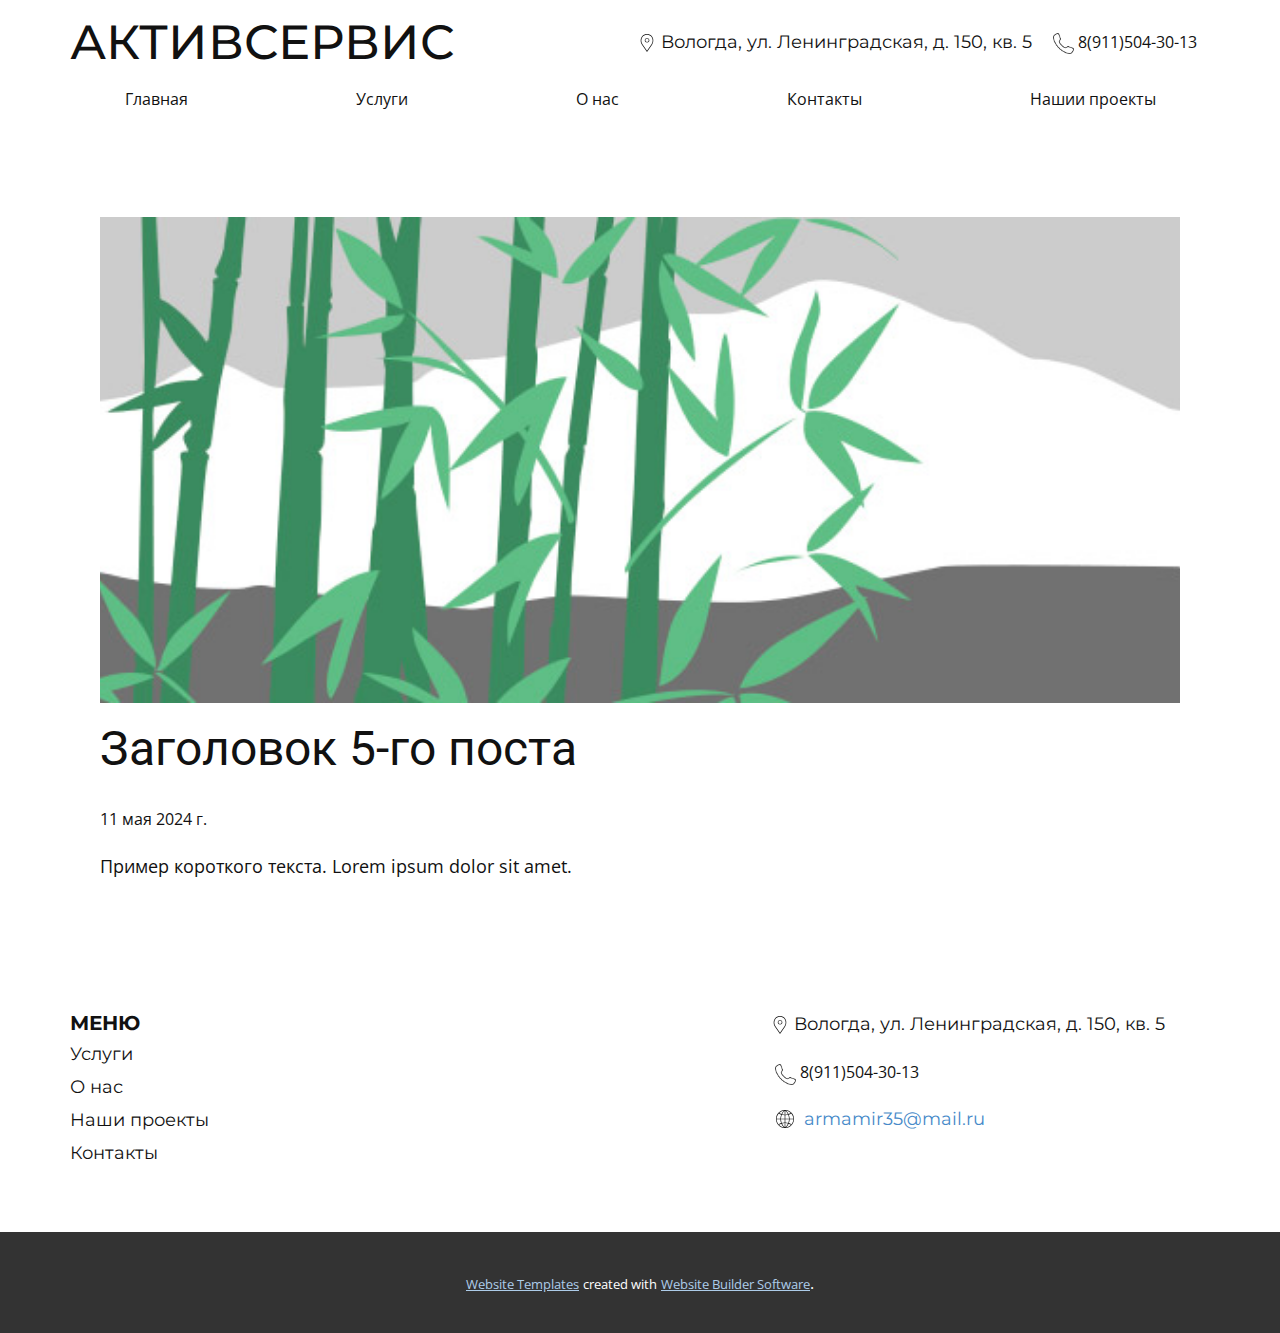
<file: blog/пост-4.html>
<!DOCTYPE html>
<html style="font-size: 16px;" lang="ru"><head>
    <meta name="viewport" content="width=device-width, initial-scale=1.0">
    <meta charset="utf-8">
    <meta name="keywords" content="Заголовок 1-го поста">
    <meta name="description" content="">
    <title>Заголовок 5-го поста</title>
    <link rel="stylesheet" href="../nicepage.css" media="screen">
<link rel="stylesheet" href="../Post-Template.css" media="screen">
    <script class="u-script" type="text/javascript" src="../jquery.js" defer=""></script>
    <script class="u-script" type="text/javascript" src="../nicepage.js" defer=""></script>
    <meta name="generator" content="Nicepage 5.21.3, nicepage.com">
    <link id="u-theme-google-font" rel="stylesheet" href="https://fonts.googleapis.com/css?family=Roboto:100,100i,300,300i,400,400i,500,500i,700,700i,900,900i|Open+Sans:300,300i,400,400i,500,500i,600,600i,700,700i,800,800i">
    <link id="u-page-google-font" rel="stylesheet" href="https://fonts.googleapis.com/css?family=Montserrat:100,100i,200,200i,300,300i,400,400i,500,500i,600,600i,700,700i,800,800i,900,900i">
    
    
    
    <script type="application/ld+json">{
		"@context": "http://schema.org",
		"@type": "Organization",
		"name": ""
}</script>
    <meta name="theme-color" content="#478ac9">
  <meta data-intl-tel-input-cdn-path="intlTelInput/"></head>
  <body data-path-to-root="./" data-include-products="false" class="u-body u-xl-mode" data-lang="ru"><header class="u-clearfix u-header u-sticky u-sticky-3173 u-white u-header" id="sec-552c"><div class="u-clearfix u-sheet u-sheet-1">
        <h3 class="u-custom-font u-font-montserrat u-text u-text-default u-text-1">АКТИВСЕРВИС</h3>
        <a href="https://nicepage.com/website-builder" class="u-active-none u-bottom-left-radius-0 u-bottom-right-radius-0 u-btn u-btn-rectangle u-button-style u-hover-none u-none u-radius-0 u-top-left-radius-0 u-top-right-radius-0 u-btn-1"><span class="u-file-icon u-icon u-icon-1"><img src="../images/5441367.png" alt=""></span>&nbsp;​8(911)504-30-13
        </a>
        <p class="u-custom-font u-font-montserrat u-text u-text-default u-text-2"><span class="u-icon"><svg class="u-svg-content" viewBox="0 0 54.757 54.757" x="0px" y="0px" style="width: 1em; height: 1em;"><g><path d="M27.557,12c-3.859,0-7,3.141-7,7s3.141,7,7,7s7-3.141,7-7S31.416,12,27.557,12z M27.557,24c-2.757,0-5-2.243-5-5
		s2.243-5,5-5s5,2.243,5,5S30.314,24,27.557,24z"></path><path d="M40.94,5.617C37.318,1.995,32.502,0,27.38,0c-5.123,0-9.938,1.995-13.56,5.617c-6.703,6.702-7.536,19.312-1.804,26.952
		L27.38,54.757L42.721,32.6C48.476,24.929,47.643,12.319,40.94,5.617z M41.099,31.431L27.38,51.243L13.639,31.4
		C8.44,24.468,9.185,13.08,15.235,7.031C18.479,3.787,22.792,2,27.38,2s8.901,1.787,12.146,5.031
		C45.576,13.08,46.321,24.468,41.099,31.431z"></path>
</g></svg></span>&nbsp;​Вологда, ул. Ленинградская, д. 150, кв. 5
        </p>
        <nav class="u-menu u-menu-one-level u-offcanvas u-menu-1">
          <div class="menu-collapse" style="font-size: 1rem; letter-spacing: 0px;">
            <a class="u-button-style u-custom-left-right-menu-spacing u-custom-padding-bottom u-custom-top-bottom-menu-spacing u-nav-link u-text-active-palette-1-base u-text-hover-palette-2-base" href="#">
              <svg class="u-svg-link" viewBox="0 0 24 24"><use xmlns:xlink="http://www.w3.org/1999/xlink" xlink:href="#menu-hamburger"></use></svg>
              <svg class="u-svg-content" version="1.1" id="menu-hamburger" viewBox="0 0 16 16" x="0px" y="0px" xmlns:xlink="http://www.w3.org/1999/xlink" xmlns="http://www.w3.org/2000/svg"><g><rect y="1" width="16" height="2"></rect><rect y="7" width="16" height="2"></rect><rect y="13" width="16" height="2"></rect>
</g></svg>
            </a>
          </div>
          <div class="u-custom-menu u-nav-container">
            <ul class="u-nav u-unstyled u-nav-1"><li class="u-nav-item"><a class="u-button-style u-nav-link u-text-active-palette-1-base u-text-hover-palette-2-base" href="../Главная.html" style="padding: 10px 84px;">Главная</a>
</li><li class="u-nav-item"><a class="u-button-style u-nav-link u-text-active-palette-1-base u-text-hover-palette-2-base" href="../Услуги.html" style="padding: 10px 84px;">Услуги</a>
</li><li class="u-nav-item"><a class="u-button-style u-nav-link u-text-active-palette-1-base u-text-hover-palette-2-base" href="../О-нас.html" style="padding: 10px 84px;">О нас</a>
</li><li class="u-nav-item"><a class="u-button-style u-nav-link u-text-active-palette-1-base u-text-hover-palette-2-base" href="../Контакты.html" style="padding: 10px 84px;">Контакты</a>
</li><li class="u-nav-item"><a class="u-button-style u-nav-link u-text-active-palette-1-base u-text-hover-palette-2-base" href="../Нашии-проекты.html" style="padding: 10px 84px;">Нашии проекты</a>
</li></ul>
          </div>
          <div class="u-custom-menu u-nav-container-collapse">
            <div class="u-black u-container-style u-inner-container-layout u-opacity u-opacity-95 u-sidenav">
              <div class="u-inner-container-layout u-sidenav-overflow">
                <div class="u-menu-close"></div>
                <ul class="u-align-center u-nav u-popupmenu-items u-unstyled u-nav-2"><li class="u-nav-item"><a class="u-button-style u-nav-link" href="../Главная.html">Главная</a>
</li><li class="u-nav-item"><a class="u-button-style u-nav-link" href="../Услуги.html">Услуги</a>
</li><li class="u-nav-item"><a class="u-button-style u-nav-link" href="../О-нас.html">О нас</a>
</li><li class="u-nav-item"><a class="u-button-style u-nav-link" href="../Контакты.html">Контакты</a>
</li><li class="u-nav-item"><a class="u-button-style u-nav-link" href="../Нашии-проекты.html">Нашии проекты</a>
</li></ul>
              </div>
            </div>
            <div class="u-black u-menu-overlay u-opacity u-opacity-70"></div>
          </div>
        </nav>
      </div><style class="u-sticky-style" data-style-id="3173">.u-sticky-fixed.u-sticky-3173:before, .u-body.u-sticky-fixed .u-sticky-3173:before {
borders: top right bottom left !important
}</style></header>
    <section class="u-align-center u-clearfix u-section-1" id="sec-c923">
      <div class="u-clearfix u-sheet u-valign-middle-md u-valign-middle-sm u-valign-middle-xs u-sheet-1"><!--post_details--><!--post_details_options_json--><!--{"source":""}--><!--/post_details_options_json--><!--blog_post-->
        <div class="u-container-style u-expanded-width u-post-details u-post-details-1">
          <div class="u-container-layout u-valign-middle u-container-layout-1"><!--blog_post_image-->
            <img alt="" class="u-blog-control u-expanded-width u-image u-image-default u-image-1" src="../images/68f64b9d.jpeg"><!--/blog_post_image--><!--blog_post_header-->
            <h2 class="u-blog-control u-text u-text-1">Заголовок 5-го поста</h2><!--/blog_post_header--><!--blog_post_metadata-->
            <div class="u-blog-control u-metadata u-metadata-1"><!--blog_post_metadata_date-->
              <span class="u-meta-date u-meta-icon">11 мая 2024 г.</span><!--/blog_post_metadata_date--><!--blog_post_metadata_category-->
              <!--/blog_post_metadata_category--><!--blog_post_metadata_comments-->
              <!--/blog_post_metadata_comments-->
            </div><!--/blog_post_metadata--><!--blog_post_content-->
            <div class="u-align-justify u-blog-control u-post-content u-text u-text-2 fr-view">
  Пример короткого текста. Lorem ipsum dolor sit amet.
  </div><!--/blog_post_content-->
          </div>
        </div><!--/blog_post--><!--/post_details-->
      </div>
    </section>
    
    
    
    <footer class="u-align-center u-clearfix u-footer" id="sec-544d"><div class="u-clearfix u-sheet u-sheet-1">
        <p class="u-align-left u-custom-font u-font-montserrat u-small-text u-text u-text-variant u-text-1"> МЕНЮ</p>
        <p class="u-custom-font u-font-montserrat u-text u-text-default u-text-2"><span class="u-icon"><svg class="u-svg-content" viewBox="0 0 54.757 54.757" x="0px" y="0px" style="width: 1em; height: 1em;"><g><path d="M27.557,12c-3.859,0-7,3.141-7,7s3.141,7,7,7s7-3.141,7-7S31.416,12,27.557,12z M27.557,24c-2.757,0-5-2.243-5-5
		s2.243-5,5-5s5,2.243,5,5S30.314,24,27.557,24z"></path><path d="M40.94,5.617C37.318,1.995,32.502,0,27.38,0c-5.123,0-9.938,1.995-13.56,5.617c-6.703,6.702-7.536,19.312-1.804,26.952
		L27.38,54.757L42.721,32.6C48.476,24.929,47.643,12.319,40.94,5.617z M41.099,31.431L27.38,51.243L13.639,31.4
		C8.44,24.468,9.185,13.08,15.235,7.031C18.479,3.787,22.792,2,27.38,2s8.901,1.787,12.146,5.031
		C45.576,13.08,46.321,24.468,41.099,31.431z"></path>
</g></svg></span>&nbsp;​Вологда, ул. Ленинградская, д. 150, кв. 5
        </p>
        <p class="u-align-left u-custom-font u-font-montserrat u-text u-text-3">Услуги</p>
        <a href="https://nicepage.com/website-builder" class="u-active-none u-bottom-left-radius-0 u-bottom-right-radius-0 u-btn u-btn-rectangle u-button-style u-hover-none u-none u-radius-0 u-top-left-radius-0 u-top-right-radius-0 u-btn-1"><span class="u-file-icon u-icon u-icon-2"><img src="../images/5441367.png" alt=""></span>&nbsp;​8(911)504-30-13
        </a>
        <p class="u-align-left u-custom-font u-font-montserrat u-text u-text-4">О нас</p>
        <p class="u-custom-font u-font-montserrat u-text u-text-5"><span class="u-icon"><svg class="u-svg-content" viewBox="0 0 58 58" x="0px" y="0px" style="width: 1em; height: 1em;"><path d="M50.688,48.222C55.232,43.101,58,36.369,58,29c0-7.667-2.996-14.643-7.872-19.834c0,0,0-0.001,0-0.001
	c-0.004-0.006-0.01-0.008-0.013-0.013c-5.079-5.399-12.195-8.855-20.11-9.126l-0.001-0.001L29.439,0.01C29.293,0.005,29.147,0,29,0
	s-0.293,0.005-0.439,0.01l-0.563,0.015l-0.001,0.001c-7.915,0.271-15.031,3.727-20.11,9.126c-0.004,0.005-0.01,0.007-0.013,0.013
	c0,0,0,0.001-0.001,0.002C2.996,14.357,0,21.333,0,29c0,7.369,2.768,14.101,7.312,19.222c0.006,0.009,0.006,0.019,0.013,0.028
	c0.018,0.025,0.044,0.037,0.063,0.06c5.106,5.708,12.432,9.385,20.608,9.665l0.001,0.001l0.563,0.015C28.707,57.995,28.853,58,29,58
	s0.293-0.005,0.439-0.01l0.563-0.015l0.001-0.001c8.185-0.281,15.519-3.965,20.625-9.685c0.013-0.017,0.034-0.022,0.046-0.04
	C50.682,48.241,50.682,48.231,50.688,48.222z M2.025,30h12.003c0.113,4.239,0.941,8.358,2.415,12.217
	c-2.844,1.029-5.563,2.409-8.111,4.131C4.585,41.891,2.253,36.21,2.025,30z M8.878,11.023c2.488,1.618,5.137,2.914,7.9,3.882
	C15.086,19.012,14.15,23.44,14.028,28H2.025C2.264,21.493,4.812,15.568,8.878,11.023z M55.975,28H43.972
	c-0.122-4.56-1.058-8.988-2.75-13.095c2.763-0.968,5.412-2.264,7.9-3.882C53.188,15.568,55.736,21.493,55.975,28z M28,14.963
	c-2.891-0.082-5.729-0.513-8.471-1.283C21.556,9.522,24.418,5.769,28,2.644V14.963z M28,16.963V28H16.028
	c0.123-4.348,1.035-8.565,2.666-12.475C21.7,16.396,24.821,16.878,28,16.963z M30,16.963c3.179-0.085,6.3-0.566,9.307-1.438
	c1.631,3.91,2.543,8.127,2.666,12.475H30V16.963z M30,14.963V2.644c3.582,3.125,6.444,6.878,8.471,11.036
	C35.729,14.45,32.891,14.881,30,14.963z M40.409,13.072c-1.921-4.025-4.587-7.692-7.888-10.835
	c5.856,0.766,11.125,3.414,15.183,7.318C45.4,11.017,42.956,12.193,40.409,13.072z M17.591,13.072
	c-2.547-0.879-4.991-2.055-7.294-3.517c4.057-3.904,9.327-6.552,15.183-7.318C22.178,5.38,19.512,9.047,17.591,13.072z M16.028,30
	H28v10.038c-3.307,0.088-6.547,0.604-9.661,1.541C16.932,37.924,16.141,34.019,16.028,30z M28,42.038v13.318
	c-3.834-3.345-6.84-7.409-8.884-11.917C21.983,42.594,24.961,42.124,28,42.038z M30,55.356V42.038
	c3.039,0.085,6.017,0.556,8.884,1.4C36.84,47.947,33.834,52.011,30,55.356z M30,40.038V30h11.972
	c-0.113,4.019-0.904,7.924-2.312,11.58C36.547,40.642,33.307,40.126,30,40.038z M43.972,30h12.003
	c-0.228,6.21-2.559,11.891-6.307,16.348c-2.548-1.722-5.267-3.102-8.111-4.131C43.032,38.358,43.859,34.239,43.972,30z
	 M9.691,47.846c2.366-1.572,4.885-2.836,7.517-3.781c1.945,4.36,4.737,8.333,8.271,11.698C19.328,54.958,13.823,52.078,9.691,47.846
	z M32.521,55.763c3.534-3.364,6.326-7.337,8.271-11.698c2.632,0.945,5.15,2.209,7.517,3.781
	C44.177,52.078,38.672,54.958,32.521,55.763z"></path></svg></span>&nbsp; <a href="../mailto:armamir35@mail.ru" class="contact link u-active-none u-border-none u-btn u-button-style u-hover-none u-none u-text-palette-1-base u-btn-2">armamir35@mail.ru</a>
        </p>
        <p class="u-align-left u-custom-font u-font-montserrat u-text u-text-6">Наши проекты</p>
        <p class="u-align-left u-custom-font u-font-montserrat u-text u-text-7">Контакты</p>
      </div></footer>
    <section class="u-backlink u-clearfix u-grey-80">
      <a class="u-link" href="https://nicepage.com/website-templates" target="_blank">
        <span>Website Templates</span>
      </a>
      <p class="u-text">
        <span>created with</span>
      </p>
      <a class="u-link" href="" target="_blank">
        <span>Website Builder Software</span>
      </a>. 
    </section>
  
</body></html>
</file>
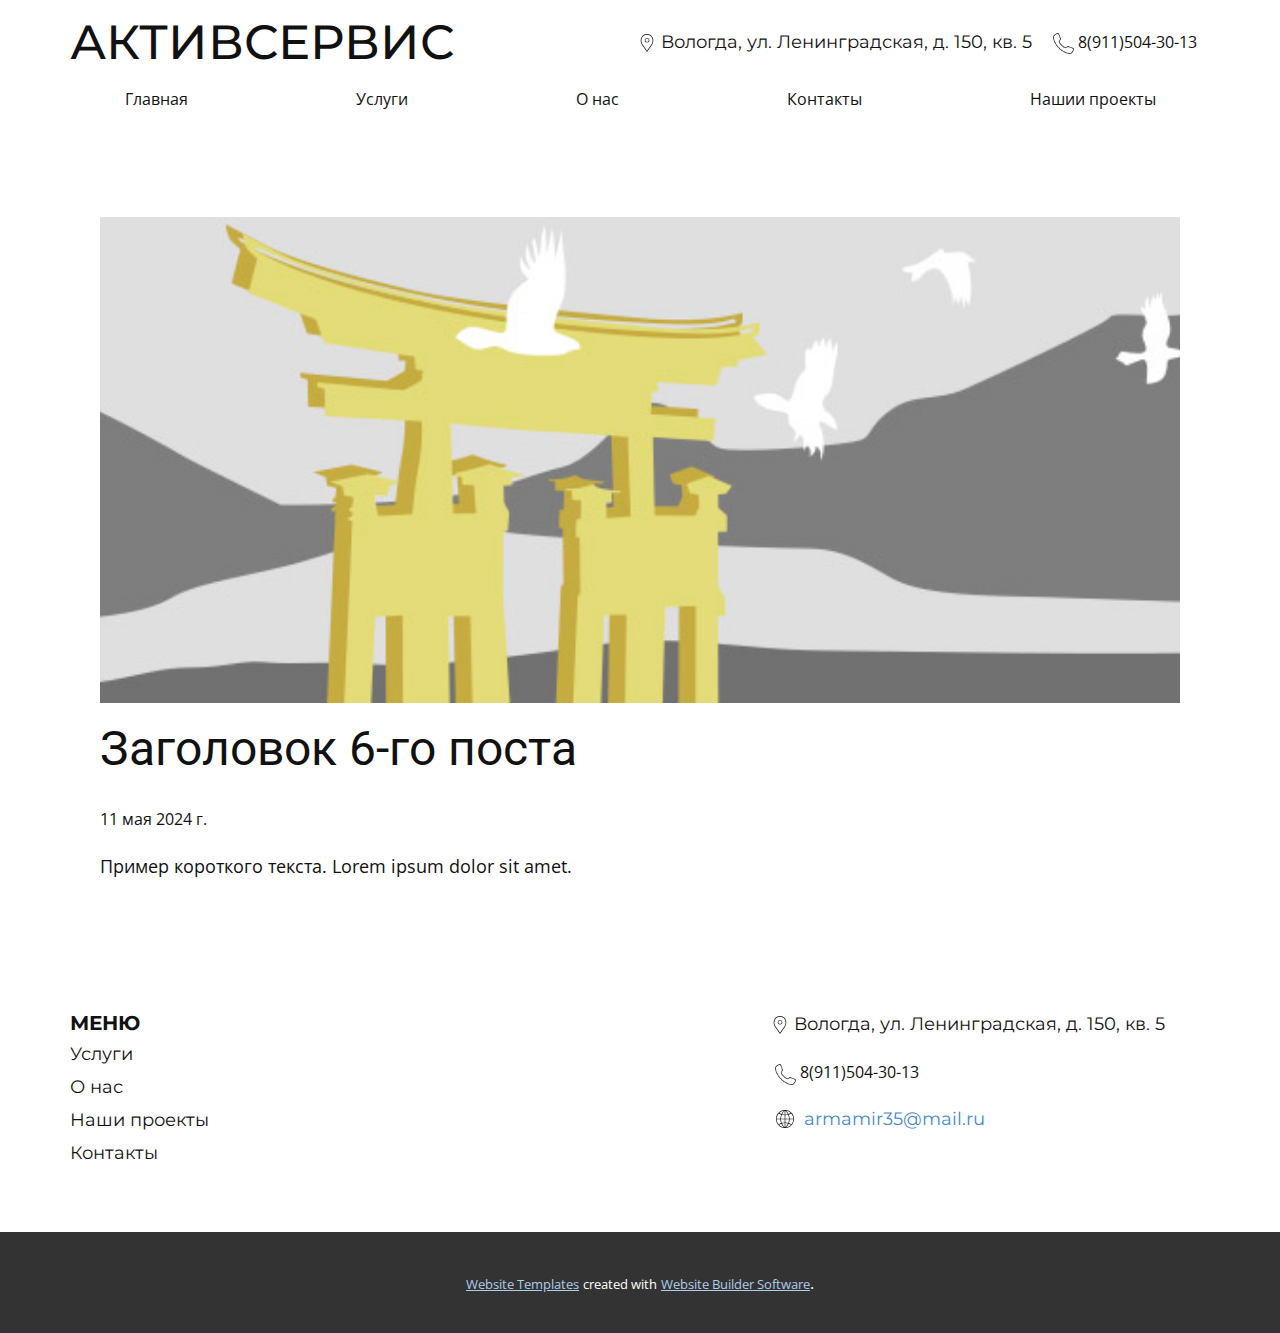
<file: blog/пост-5.html>
<!DOCTYPE html>
<html style="font-size: 16px;" lang="ru"><head>
    <meta name="viewport" content="width=device-width, initial-scale=1.0">
    <meta charset="utf-8">
    <meta name="keywords" content="Заголовок 1-го поста">
    <meta name="description" content="">
    <title>Заголовок 6-го поста</title>
    <link rel="stylesheet" href="../nicepage.css" media="screen">
<link rel="stylesheet" href="../Post-Template.css" media="screen">
    <script class="u-script" type="text/javascript" src="../jquery.js" defer=""></script>
    <script class="u-script" type="text/javascript" src="../nicepage.js" defer=""></script>
    <meta name="generator" content="Nicepage 5.21.3, nicepage.com">
    <link id="u-theme-google-font" rel="stylesheet" href="https://fonts.googleapis.com/css?family=Roboto:100,100i,300,300i,400,400i,500,500i,700,700i,900,900i|Open+Sans:300,300i,400,400i,500,500i,600,600i,700,700i,800,800i">
    <link id="u-page-google-font" rel="stylesheet" href="https://fonts.googleapis.com/css?family=Montserrat:100,100i,200,200i,300,300i,400,400i,500,500i,600,600i,700,700i,800,800i,900,900i">
    
    
    
    <script type="application/ld+json">{
		"@context": "http://schema.org",
		"@type": "Organization",
		"name": ""
}</script>
    <meta name="theme-color" content="#478ac9">
  <meta data-intl-tel-input-cdn-path="intlTelInput/"></head>
  <body data-path-to-root="./" data-include-products="false" class="u-body u-xl-mode" data-lang="ru"><header class="u-clearfix u-header u-sticky u-sticky-3173 u-white u-header" id="sec-552c"><div class="u-clearfix u-sheet u-sheet-1">
        <h3 class="u-custom-font u-font-montserrat u-text u-text-default u-text-1">АКТИВСЕРВИС</h3>
        <a href="https://nicepage.com/website-builder" class="u-active-none u-bottom-left-radius-0 u-bottom-right-radius-0 u-btn u-btn-rectangle u-button-style u-hover-none u-none u-radius-0 u-top-left-radius-0 u-top-right-radius-0 u-btn-1"><span class="u-file-icon u-icon u-icon-1"><img src="../images/5441367.png" alt=""></span>&nbsp;​8(911)504-30-13
        </a>
        <p class="u-custom-font u-font-montserrat u-text u-text-default u-text-2"><span class="u-icon"><svg class="u-svg-content" viewBox="0 0 54.757 54.757" x="0px" y="0px" style="width: 1em; height: 1em;"><g><path d="M27.557,12c-3.859,0-7,3.141-7,7s3.141,7,7,7s7-3.141,7-7S31.416,12,27.557,12z M27.557,24c-2.757,0-5-2.243-5-5
		s2.243-5,5-5s5,2.243,5,5S30.314,24,27.557,24z"></path><path d="M40.94,5.617C37.318,1.995,32.502,0,27.38,0c-5.123,0-9.938,1.995-13.56,5.617c-6.703,6.702-7.536,19.312-1.804,26.952
		L27.38,54.757L42.721,32.6C48.476,24.929,47.643,12.319,40.94,5.617z M41.099,31.431L27.38,51.243L13.639,31.4
		C8.44,24.468,9.185,13.08,15.235,7.031C18.479,3.787,22.792,2,27.38,2s8.901,1.787,12.146,5.031
		C45.576,13.08,46.321,24.468,41.099,31.431z"></path>
</g></svg></span>&nbsp;​Вологда, ул. Ленинградская, д. 150, кв. 5
        </p>
        <nav class="u-menu u-menu-one-level u-offcanvas u-menu-1">
          <div class="menu-collapse" style="font-size: 1rem; letter-spacing: 0px;">
            <a class="u-button-style u-custom-left-right-menu-spacing u-custom-padding-bottom u-custom-top-bottom-menu-spacing u-nav-link u-text-active-palette-1-base u-text-hover-palette-2-base" href="#">
              <svg class="u-svg-link" viewBox="0 0 24 24"><use xmlns:xlink="http://www.w3.org/1999/xlink" xlink:href="#menu-hamburger"></use></svg>
              <svg class="u-svg-content" version="1.1" id="menu-hamburger" viewBox="0 0 16 16" x="0px" y="0px" xmlns:xlink="http://www.w3.org/1999/xlink" xmlns="http://www.w3.org/2000/svg"><g><rect y="1" width="16" height="2"></rect><rect y="7" width="16" height="2"></rect><rect y="13" width="16" height="2"></rect>
</g></svg>
            </a>
          </div>
          <div class="u-custom-menu u-nav-container">
            <ul class="u-nav u-unstyled u-nav-1"><li class="u-nav-item"><a class="u-button-style u-nav-link u-text-active-palette-1-base u-text-hover-palette-2-base" href="../Главная.html" style="padding: 10px 84px;">Главная</a>
</li><li class="u-nav-item"><a class="u-button-style u-nav-link u-text-active-palette-1-base u-text-hover-palette-2-base" href="../Услуги.html" style="padding: 10px 84px;">Услуги</a>
</li><li class="u-nav-item"><a class="u-button-style u-nav-link u-text-active-palette-1-base u-text-hover-palette-2-base" href="../О-нас.html" style="padding: 10px 84px;">О нас</a>
</li><li class="u-nav-item"><a class="u-button-style u-nav-link u-text-active-palette-1-base u-text-hover-palette-2-base" href="../Контакты.html" style="padding: 10px 84px;">Контакты</a>
</li><li class="u-nav-item"><a class="u-button-style u-nav-link u-text-active-palette-1-base u-text-hover-palette-2-base" href="../Нашии-проекты.html" style="padding: 10px 84px;">Нашии проекты</a>
</li></ul>
          </div>
          <div class="u-custom-menu u-nav-container-collapse">
            <div class="u-black u-container-style u-inner-container-layout u-opacity u-opacity-95 u-sidenav">
              <div class="u-inner-container-layout u-sidenav-overflow">
                <div class="u-menu-close"></div>
                <ul class="u-align-center u-nav u-popupmenu-items u-unstyled u-nav-2"><li class="u-nav-item"><a class="u-button-style u-nav-link" href="../Главная.html">Главная</a>
</li><li class="u-nav-item"><a class="u-button-style u-nav-link" href="../Услуги.html">Услуги</a>
</li><li class="u-nav-item"><a class="u-button-style u-nav-link" href="../О-нас.html">О нас</a>
</li><li class="u-nav-item"><a class="u-button-style u-nav-link" href="../Контакты.html">Контакты</a>
</li><li class="u-nav-item"><a class="u-button-style u-nav-link" href="../Нашии-проекты.html">Нашии проекты</a>
</li></ul>
              </div>
            </div>
            <div class="u-black u-menu-overlay u-opacity u-opacity-70"></div>
          </div>
        </nav>
      </div><style class="u-sticky-style" data-style-id="3173">.u-sticky-fixed.u-sticky-3173:before, .u-body.u-sticky-fixed .u-sticky-3173:before {
borders: top right bottom left !important
}</style></header>
    <section class="u-align-center u-clearfix u-section-1" id="sec-c923">
      <div class="u-clearfix u-sheet u-valign-middle-md u-valign-middle-sm u-valign-middle-xs u-sheet-1"><!--post_details--><!--post_details_options_json--><!--{"source":""}--><!--/post_details_options_json--><!--blog_post-->
        <div class="u-container-style u-expanded-width u-post-details u-post-details-1">
          <div class="u-container-layout u-valign-middle u-container-layout-1"><!--blog_post_image-->
            <img alt="" class="u-blog-control u-expanded-width u-image u-image-default u-image-1" src="../images/8ad73f3c.jpeg"><!--/blog_post_image--><!--blog_post_header-->
            <h2 class="u-blog-control u-text u-text-1">Заголовок 6-го поста</h2><!--/blog_post_header--><!--blog_post_metadata-->
            <div class="u-blog-control u-metadata u-metadata-1"><!--blog_post_metadata_date-->
              <span class="u-meta-date u-meta-icon">11 мая 2024 г.</span><!--/blog_post_metadata_date--><!--blog_post_metadata_category-->
              <!--/blog_post_metadata_category--><!--blog_post_metadata_comments-->
              <!--/blog_post_metadata_comments-->
            </div><!--/blog_post_metadata--><!--blog_post_content-->
            <div class="u-align-justify u-blog-control u-post-content u-text u-text-2 fr-view">
  Пример короткого текста. Lorem ipsum dolor sit amet.
  </div><!--/blog_post_content-->
          </div>
        </div><!--/blog_post--><!--/post_details-->
      </div>
    </section>
    
    
    
    <footer class="u-align-center u-clearfix u-footer" id="sec-544d"><div class="u-clearfix u-sheet u-sheet-1">
        <p class="u-align-left u-custom-font u-font-montserrat u-small-text u-text u-text-variant u-text-1"> МЕНЮ</p>
        <p class="u-custom-font u-font-montserrat u-text u-text-default u-text-2"><span class="u-icon"><svg class="u-svg-content" viewBox="0 0 54.757 54.757" x="0px" y="0px" style="width: 1em; height: 1em;"><g><path d="M27.557,12c-3.859,0-7,3.141-7,7s3.141,7,7,7s7-3.141,7-7S31.416,12,27.557,12z M27.557,24c-2.757,0-5-2.243-5-5
		s2.243-5,5-5s5,2.243,5,5S30.314,24,27.557,24z"></path><path d="M40.94,5.617C37.318,1.995,32.502,0,27.38,0c-5.123,0-9.938,1.995-13.56,5.617c-6.703,6.702-7.536,19.312-1.804,26.952
		L27.38,54.757L42.721,32.6C48.476,24.929,47.643,12.319,40.94,5.617z M41.099,31.431L27.38,51.243L13.639,31.4
		C8.44,24.468,9.185,13.08,15.235,7.031C18.479,3.787,22.792,2,27.38,2s8.901,1.787,12.146,5.031
		C45.576,13.08,46.321,24.468,41.099,31.431z"></path>
</g></svg></span>&nbsp;​Вологда, ул. Ленинградская, д. 150, кв. 5
        </p>
        <p class="u-align-left u-custom-font u-font-montserrat u-text u-text-3">Услуги</p>
        <a href="https://nicepage.com/website-builder" class="u-active-none u-bottom-left-radius-0 u-bottom-right-radius-0 u-btn u-btn-rectangle u-button-style u-hover-none u-none u-radius-0 u-top-left-radius-0 u-top-right-radius-0 u-btn-1"><span class="u-file-icon u-icon u-icon-2"><img src="../images/5441367.png" alt=""></span>&nbsp;​8(911)504-30-13
        </a>
        <p class="u-align-left u-custom-font u-font-montserrat u-text u-text-4">О нас</p>
        <p class="u-custom-font u-font-montserrat u-text u-text-5"><span class="u-icon"><svg class="u-svg-content" viewBox="0 0 58 58" x="0px" y="0px" style="width: 1em; height: 1em;"><path d="M50.688,48.222C55.232,43.101,58,36.369,58,29c0-7.667-2.996-14.643-7.872-19.834c0,0,0-0.001,0-0.001
	c-0.004-0.006-0.01-0.008-0.013-0.013c-5.079-5.399-12.195-8.855-20.11-9.126l-0.001-0.001L29.439,0.01C29.293,0.005,29.147,0,29,0
	s-0.293,0.005-0.439,0.01l-0.563,0.015l-0.001,0.001c-7.915,0.271-15.031,3.727-20.11,9.126c-0.004,0.005-0.01,0.007-0.013,0.013
	c0,0,0,0.001-0.001,0.002C2.996,14.357,0,21.333,0,29c0,7.369,2.768,14.101,7.312,19.222c0.006,0.009,0.006,0.019,0.013,0.028
	c0.018,0.025,0.044,0.037,0.063,0.06c5.106,5.708,12.432,9.385,20.608,9.665l0.001,0.001l0.563,0.015C28.707,57.995,28.853,58,29,58
	s0.293-0.005,0.439-0.01l0.563-0.015l0.001-0.001c8.185-0.281,15.519-3.965,20.625-9.685c0.013-0.017,0.034-0.022,0.046-0.04
	C50.682,48.241,50.682,48.231,50.688,48.222z M2.025,30h12.003c0.113,4.239,0.941,8.358,2.415,12.217
	c-2.844,1.029-5.563,2.409-8.111,4.131C4.585,41.891,2.253,36.21,2.025,30z M8.878,11.023c2.488,1.618,5.137,2.914,7.9,3.882
	C15.086,19.012,14.15,23.44,14.028,28H2.025C2.264,21.493,4.812,15.568,8.878,11.023z M55.975,28H43.972
	c-0.122-4.56-1.058-8.988-2.75-13.095c2.763-0.968,5.412-2.264,7.9-3.882C53.188,15.568,55.736,21.493,55.975,28z M28,14.963
	c-2.891-0.082-5.729-0.513-8.471-1.283C21.556,9.522,24.418,5.769,28,2.644V14.963z M28,16.963V28H16.028
	c0.123-4.348,1.035-8.565,2.666-12.475C21.7,16.396,24.821,16.878,28,16.963z M30,16.963c3.179-0.085,6.3-0.566,9.307-1.438
	c1.631,3.91,2.543,8.127,2.666,12.475H30V16.963z M30,14.963V2.644c3.582,3.125,6.444,6.878,8.471,11.036
	C35.729,14.45,32.891,14.881,30,14.963z M40.409,13.072c-1.921-4.025-4.587-7.692-7.888-10.835
	c5.856,0.766,11.125,3.414,15.183,7.318C45.4,11.017,42.956,12.193,40.409,13.072z M17.591,13.072
	c-2.547-0.879-4.991-2.055-7.294-3.517c4.057-3.904,9.327-6.552,15.183-7.318C22.178,5.38,19.512,9.047,17.591,13.072z M16.028,30
	H28v10.038c-3.307,0.088-6.547,0.604-9.661,1.541C16.932,37.924,16.141,34.019,16.028,30z M28,42.038v13.318
	c-3.834-3.345-6.84-7.409-8.884-11.917C21.983,42.594,24.961,42.124,28,42.038z M30,55.356V42.038
	c3.039,0.085,6.017,0.556,8.884,1.4C36.84,47.947,33.834,52.011,30,55.356z M30,40.038V30h11.972
	c-0.113,4.019-0.904,7.924-2.312,11.58C36.547,40.642,33.307,40.126,30,40.038z M43.972,30h12.003
	c-0.228,6.21-2.559,11.891-6.307,16.348c-2.548-1.722-5.267-3.102-8.111-4.131C43.032,38.358,43.859,34.239,43.972,30z
	 M9.691,47.846c2.366-1.572,4.885-2.836,7.517-3.781c1.945,4.36,4.737,8.333,8.271,11.698C19.328,54.958,13.823,52.078,9.691,47.846
	z M32.521,55.763c3.534-3.364,6.326-7.337,8.271-11.698c2.632,0.945,5.15,2.209,7.517,3.781
	C44.177,52.078,38.672,54.958,32.521,55.763z"></path></svg></span>&nbsp; <a href="../mailto:armamir35@mail.ru" class="contact link u-active-none u-border-none u-btn u-button-style u-hover-none u-none u-text-palette-1-base u-btn-2">armamir35@mail.ru</a>
        </p>
        <p class="u-align-left u-custom-font u-font-montserrat u-text u-text-6">Наши проекты</p>
        <p class="u-align-left u-custom-font u-font-montserrat u-text u-text-7">Контакты</p>
      </div></footer>
    <section class="u-backlink u-clearfix u-grey-80">
      <a class="u-link" href="https://nicepage.com/website-templates" target="_blank">
        <span>Website Templates</span>
      </a>
      <p class="u-text">
        <span>created with</span>
      </p>
      <a class="u-link" href="" target="_blank">
        <span>Website Builder Software</span>
      </a>. 
    </section>
  
</body></html>
</file>
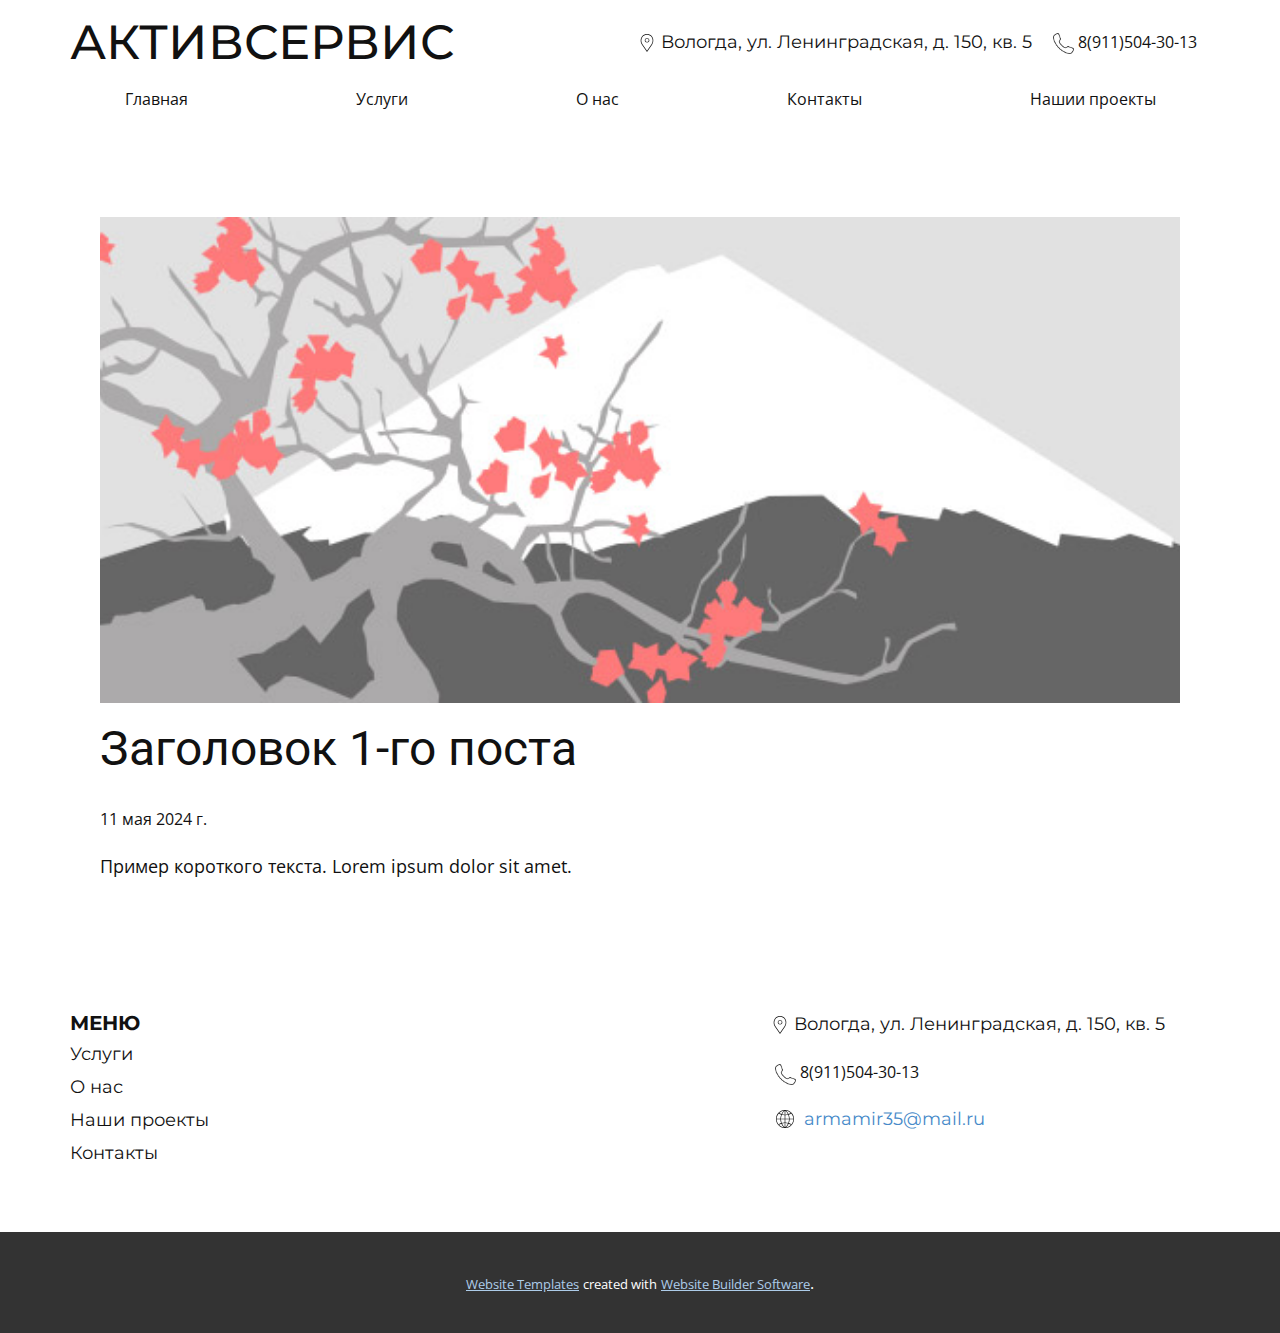
<file: blog/пост.html>
<!DOCTYPE html>
<html style="font-size: 16px;" lang="ru"><head>
    <meta name="viewport" content="width=device-width, initial-scale=1.0">
    <meta charset="utf-8">
    <meta name="keywords" content="Заголовок 1-го поста">
    <meta name="description" content="">
    <title>Заголовок 1-го поста</title>
    <link rel="stylesheet" href="../nicepage.css" media="screen">
<link rel="stylesheet" href="../Post-Template.css" media="screen">
    <script class="u-script" type="text/javascript" src="../jquery.js" defer=""></script>
    <script class="u-script" type="text/javascript" src="../nicepage.js" defer=""></script>
    <meta name="generator" content="Nicepage 5.21.3, nicepage.com">
    <link id="u-theme-google-font" rel="stylesheet" href="https://fonts.googleapis.com/css?family=Roboto:100,100i,300,300i,400,400i,500,500i,700,700i,900,900i|Open+Sans:300,300i,400,400i,500,500i,600,600i,700,700i,800,800i">
    <link id="u-page-google-font" rel="stylesheet" href="https://fonts.googleapis.com/css?family=Montserrat:100,100i,200,200i,300,300i,400,400i,500,500i,600,600i,700,700i,800,800i,900,900i">
    
    
    
    <script type="application/ld+json">{
		"@context": "http://schema.org",
		"@type": "Organization",
		"name": ""
}</script>
    <meta name="theme-color" content="#478ac9">
  <meta data-intl-tel-input-cdn-path="intlTelInput/"></head>
  <body data-path-to-root="./" data-include-products="false" class="u-body u-xl-mode" data-lang="ru"><header class="u-clearfix u-header u-sticky u-sticky-3173 u-white u-header" id="sec-552c"><div class="u-clearfix u-sheet u-sheet-1">
        <h3 class="u-custom-font u-font-montserrat u-text u-text-default u-text-1">АКТИВСЕРВИС</h3>
        <a href="https://nicepage.com/website-builder" class="u-active-none u-bottom-left-radius-0 u-bottom-right-radius-0 u-btn u-btn-rectangle u-button-style u-hover-none u-none u-radius-0 u-top-left-radius-0 u-top-right-radius-0 u-btn-1"><span class="u-file-icon u-icon u-icon-1"><img src="../images/5441367.png" alt=""></span>&nbsp;​8(911)504-30-13
        </a>
        <p class="u-custom-font u-font-montserrat u-text u-text-default u-text-2"><span class="u-icon"><svg class="u-svg-content" viewBox="0 0 54.757 54.757" x="0px" y="0px" style="width: 1em; height: 1em;"><g><path d="M27.557,12c-3.859,0-7,3.141-7,7s3.141,7,7,7s7-3.141,7-7S31.416,12,27.557,12z M27.557,24c-2.757,0-5-2.243-5-5
		s2.243-5,5-5s5,2.243,5,5S30.314,24,27.557,24z"></path><path d="M40.94,5.617C37.318,1.995,32.502,0,27.38,0c-5.123,0-9.938,1.995-13.56,5.617c-6.703,6.702-7.536,19.312-1.804,26.952
		L27.38,54.757L42.721,32.6C48.476,24.929,47.643,12.319,40.94,5.617z M41.099,31.431L27.38,51.243L13.639,31.4
		C8.44,24.468,9.185,13.08,15.235,7.031C18.479,3.787,22.792,2,27.38,2s8.901,1.787,12.146,5.031
		C45.576,13.08,46.321,24.468,41.099,31.431z"></path>
</g></svg></span>&nbsp;​Вологда, ул. Ленинградская, д. 150, кв. 5
        </p>
        <nav class="u-menu u-menu-one-level u-offcanvas u-menu-1">
          <div class="menu-collapse" style="font-size: 1rem; letter-spacing: 0px;">
            <a class="u-button-style u-custom-left-right-menu-spacing u-custom-padding-bottom u-custom-top-bottom-menu-spacing u-nav-link u-text-active-palette-1-base u-text-hover-palette-2-base" href="#">
              <svg class="u-svg-link" viewBox="0 0 24 24"><use xmlns:xlink="http://www.w3.org/1999/xlink" xlink:href="#menu-hamburger"></use></svg>
              <svg class="u-svg-content" version="1.1" id="menu-hamburger" viewBox="0 0 16 16" x="0px" y="0px" xmlns:xlink="http://www.w3.org/1999/xlink" xmlns="http://www.w3.org/2000/svg"><g><rect y="1" width="16" height="2"></rect><rect y="7" width="16" height="2"></rect><rect y="13" width="16" height="2"></rect>
</g></svg>
            </a>
          </div>
          <div class="u-custom-menu u-nav-container">
            <ul class="u-nav u-unstyled u-nav-1"><li class="u-nav-item"><a class="u-button-style u-nav-link u-text-active-palette-1-base u-text-hover-palette-2-base" href="../Главная.html" style="padding: 10px 84px;">Главная</a>
</li><li class="u-nav-item"><a class="u-button-style u-nav-link u-text-active-palette-1-base u-text-hover-palette-2-base" href="../Услуги.html" style="padding: 10px 84px;">Услуги</a>
</li><li class="u-nav-item"><a class="u-button-style u-nav-link u-text-active-palette-1-base u-text-hover-palette-2-base" href="../О-нас.html" style="padding: 10px 84px;">О нас</a>
</li><li class="u-nav-item"><a class="u-button-style u-nav-link u-text-active-palette-1-base u-text-hover-palette-2-base" href="../Контакты.html" style="padding: 10px 84px;">Контакты</a>
</li><li class="u-nav-item"><a class="u-button-style u-nav-link u-text-active-palette-1-base u-text-hover-palette-2-base" href="../Нашии-проекты.html" style="padding: 10px 84px;">Нашии проекты</a>
</li></ul>
          </div>
          <div class="u-custom-menu u-nav-container-collapse">
            <div class="u-black u-container-style u-inner-container-layout u-opacity u-opacity-95 u-sidenav">
              <div class="u-inner-container-layout u-sidenav-overflow">
                <div class="u-menu-close"></div>
                <ul class="u-align-center u-nav u-popupmenu-items u-unstyled u-nav-2"><li class="u-nav-item"><a class="u-button-style u-nav-link" href="../Главная.html">Главная</a>
</li><li class="u-nav-item"><a class="u-button-style u-nav-link" href="../Услуги.html">Услуги</a>
</li><li class="u-nav-item"><a class="u-button-style u-nav-link" href="../О-нас.html">О нас</a>
</li><li class="u-nav-item"><a class="u-button-style u-nav-link" href="../Контакты.html">Контакты</a>
</li><li class="u-nav-item"><a class="u-button-style u-nav-link" href="../Нашии-проекты.html">Нашии проекты</a>
</li></ul>
              </div>
            </div>
            <div class="u-black u-menu-overlay u-opacity u-opacity-70"></div>
          </div>
        </nav>
      </div><style class="u-sticky-style" data-style-id="3173">.u-sticky-fixed.u-sticky-3173:before, .u-body.u-sticky-fixed .u-sticky-3173:before {
borders: top right bottom left !important
}</style></header>
    <section class="u-align-center u-clearfix u-section-1" id="sec-c923">
      <div class="u-clearfix u-sheet u-valign-middle-md u-valign-middle-sm u-valign-middle-xs u-sheet-1"><!--post_details--><!--post_details_options_json--><!--{"source":""}--><!--/post_details_options_json--><!--blog_post-->
        <div class="u-container-style u-expanded-width u-post-details u-post-details-1">
          <div class="u-container-layout u-valign-middle u-container-layout-1"><!--blog_post_image-->
            <img alt="" class="u-blog-control u-expanded-width u-image u-image-default u-image-1" src="../images/0fd3416c.jpeg"><!--/blog_post_image--><!--blog_post_header-->
            <h2 class="u-blog-control u-text u-text-1">Заголовок 1-го поста</h2><!--/blog_post_header--><!--blog_post_metadata-->
            <div class="u-blog-control u-metadata u-metadata-1"><!--blog_post_metadata_date-->
              <span class="u-meta-date u-meta-icon">11 мая 2024 г.</span><!--/blog_post_metadata_date--><!--blog_post_metadata_category-->
              <!--/blog_post_metadata_category--><!--blog_post_metadata_comments-->
              <!--/blog_post_metadata_comments-->
            </div><!--/blog_post_metadata--><!--blog_post_content-->
            <div class="u-align-justify u-blog-control u-post-content u-text u-text-2 fr-view">
  Пример короткого текста. Lorem ipsum dolor sit amet.
  </div><!--/blog_post_content-->
          </div>
        </div><!--/blog_post--><!--/post_details-->
      </div>
    </section>
    
    
    
    <footer class="u-align-center u-clearfix u-footer" id="sec-544d"><div class="u-clearfix u-sheet u-sheet-1">
        <p class="u-align-left u-custom-font u-font-montserrat u-small-text u-text u-text-variant u-text-1"> МЕНЮ</p>
        <p class="u-custom-font u-font-montserrat u-text u-text-default u-text-2"><span class="u-icon"><svg class="u-svg-content" viewBox="0 0 54.757 54.757" x="0px" y="0px" style="width: 1em; height: 1em;"><g><path d="M27.557,12c-3.859,0-7,3.141-7,7s3.141,7,7,7s7-3.141,7-7S31.416,12,27.557,12z M27.557,24c-2.757,0-5-2.243-5-5
		s2.243-5,5-5s5,2.243,5,5S30.314,24,27.557,24z"></path><path d="M40.94,5.617C37.318,1.995,32.502,0,27.38,0c-5.123,0-9.938,1.995-13.56,5.617c-6.703,6.702-7.536,19.312-1.804,26.952
		L27.38,54.757L42.721,32.6C48.476,24.929,47.643,12.319,40.94,5.617z M41.099,31.431L27.38,51.243L13.639,31.4
		C8.44,24.468,9.185,13.08,15.235,7.031C18.479,3.787,22.792,2,27.38,2s8.901,1.787,12.146,5.031
		C45.576,13.08,46.321,24.468,41.099,31.431z"></path>
</g></svg></span>&nbsp;​Вологда, ул. Ленинградская, д. 150, кв. 5
        </p>
        <p class="u-align-left u-custom-font u-font-montserrat u-text u-text-3">Услуги</p>
        <a href="https://nicepage.com/website-builder" class="u-active-none u-bottom-left-radius-0 u-bottom-right-radius-0 u-btn u-btn-rectangle u-button-style u-hover-none u-none u-radius-0 u-top-left-radius-0 u-top-right-radius-0 u-btn-1"><span class="u-file-icon u-icon u-icon-2"><img src="../images/5441367.png" alt=""></span>&nbsp;​8(911)504-30-13
        </a>
        <p class="u-align-left u-custom-font u-font-montserrat u-text u-text-4">О нас</p>
        <p class="u-custom-font u-font-montserrat u-text u-text-5"><span class="u-icon"><svg class="u-svg-content" viewBox="0 0 58 58" x="0px" y="0px" style="width: 1em; height: 1em;"><path d="M50.688,48.222C55.232,43.101,58,36.369,58,29c0-7.667-2.996-14.643-7.872-19.834c0,0,0-0.001,0-0.001
	c-0.004-0.006-0.01-0.008-0.013-0.013c-5.079-5.399-12.195-8.855-20.11-9.126l-0.001-0.001L29.439,0.01C29.293,0.005,29.147,0,29,0
	s-0.293,0.005-0.439,0.01l-0.563,0.015l-0.001,0.001c-7.915,0.271-15.031,3.727-20.11,9.126c-0.004,0.005-0.01,0.007-0.013,0.013
	c0,0,0,0.001-0.001,0.002C2.996,14.357,0,21.333,0,29c0,7.369,2.768,14.101,7.312,19.222c0.006,0.009,0.006,0.019,0.013,0.028
	c0.018,0.025,0.044,0.037,0.063,0.06c5.106,5.708,12.432,9.385,20.608,9.665l0.001,0.001l0.563,0.015C28.707,57.995,28.853,58,29,58
	s0.293-0.005,0.439-0.01l0.563-0.015l0.001-0.001c8.185-0.281,15.519-3.965,20.625-9.685c0.013-0.017,0.034-0.022,0.046-0.04
	C50.682,48.241,50.682,48.231,50.688,48.222z M2.025,30h12.003c0.113,4.239,0.941,8.358,2.415,12.217
	c-2.844,1.029-5.563,2.409-8.111,4.131C4.585,41.891,2.253,36.21,2.025,30z M8.878,11.023c2.488,1.618,5.137,2.914,7.9,3.882
	C15.086,19.012,14.15,23.44,14.028,28H2.025C2.264,21.493,4.812,15.568,8.878,11.023z M55.975,28H43.972
	c-0.122-4.56-1.058-8.988-2.75-13.095c2.763-0.968,5.412-2.264,7.9-3.882C53.188,15.568,55.736,21.493,55.975,28z M28,14.963
	c-2.891-0.082-5.729-0.513-8.471-1.283C21.556,9.522,24.418,5.769,28,2.644V14.963z M28,16.963V28H16.028
	c0.123-4.348,1.035-8.565,2.666-12.475C21.7,16.396,24.821,16.878,28,16.963z M30,16.963c3.179-0.085,6.3-0.566,9.307-1.438
	c1.631,3.91,2.543,8.127,2.666,12.475H30V16.963z M30,14.963V2.644c3.582,3.125,6.444,6.878,8.471,11.036
	C35.729,14.45,32.891,14.881,30,14.963z M40.409,13.072c-1.921-4.025-4.587-7.692-7.888-10.835
	c5.856,0.766,11.125,3.414,15.183,7.318C45.4,11.017,42.956,12.193,40.409,13.072z M17.591,13.072
	c-2.547-0.879-4.991-2.055-7.294-3.517c4.057-3.904,9.327-6.552,15.183-7.318C22.178,5.38,19.512,9.047,17.591,13.072z M16.028,30
	H28v10.038c-3.307,0.088-6.547,0.604-9.661,1.541C16.932,37.924,16.141,34.019,16.028,30z M28,42.038v13.318
	c-3.834-3.345-6.84-7.409-8.884-11.917C21.983,42.594,24.961,42.124,28,42.038z M30,55.356V42.038
	c3.039,0.085,6.017,0.556,8.884,1.4C36.84,47.947,33.834,52.011,30,55.356z M30,40.038V30h11.972
	c-0.113,4.019-0.904,7.924-2.312,11.58C36.547,40.642,33.307,40.126,30,40.038z M43.972,30h12.003
	c-0.228,6.21-2.559,11.891-6.307,16.348c-2.548-1.722-5.267-3.102-8.111-4.131C43.032,38.358,43.859,34.239,43.972,30z
	 M9.691,47.846c2.366-1.572,4.885-2.836,7.517-3.781c1.945,4.36,4.737,8.333,8.271,11.698C19.328,54.958,13.823,52.078,9.691,47.846
	z M32.521,55.763c3.534-3.364,6.326-7.337,8.271-11.698c2.632,0.945,5.15,2.209,7.517,3.781
	C44.177,52.078,38.672,54.958,32.521,55.763z"></path></svg></span>&nbsp; <a href="../mailto:armamir35@mail.ru" class="contact link u-active-none u-border-none u-btn u-button-style u-hover-none u-none u-text-palette-1-base u-btn-2">armamir35@mail.ru</a>
        </p>
        <p class="u-align-left u-custom-font u-font-montserrat u-text u-text-6">Наши проекты</p>
        <p class="u-align-left u-custom-font u-font-montserrat u-text u-text-7">Контакты</p>
      </div></footer>
    <section class="u-backlink u-clearfix u-grey-80">
      <a class="u-link" href="https://nicepage.com/website-templates" target="_blank">
        <span>Website Templates</span>
      </a>
      <p class="u-text">
        <span>created with</span>
      </p>
      <a class="u-link" href="" target="_blank">
        <span>Website Builder Software</span>
      </a>. 
    </section>
  
</body></html>
</file>
